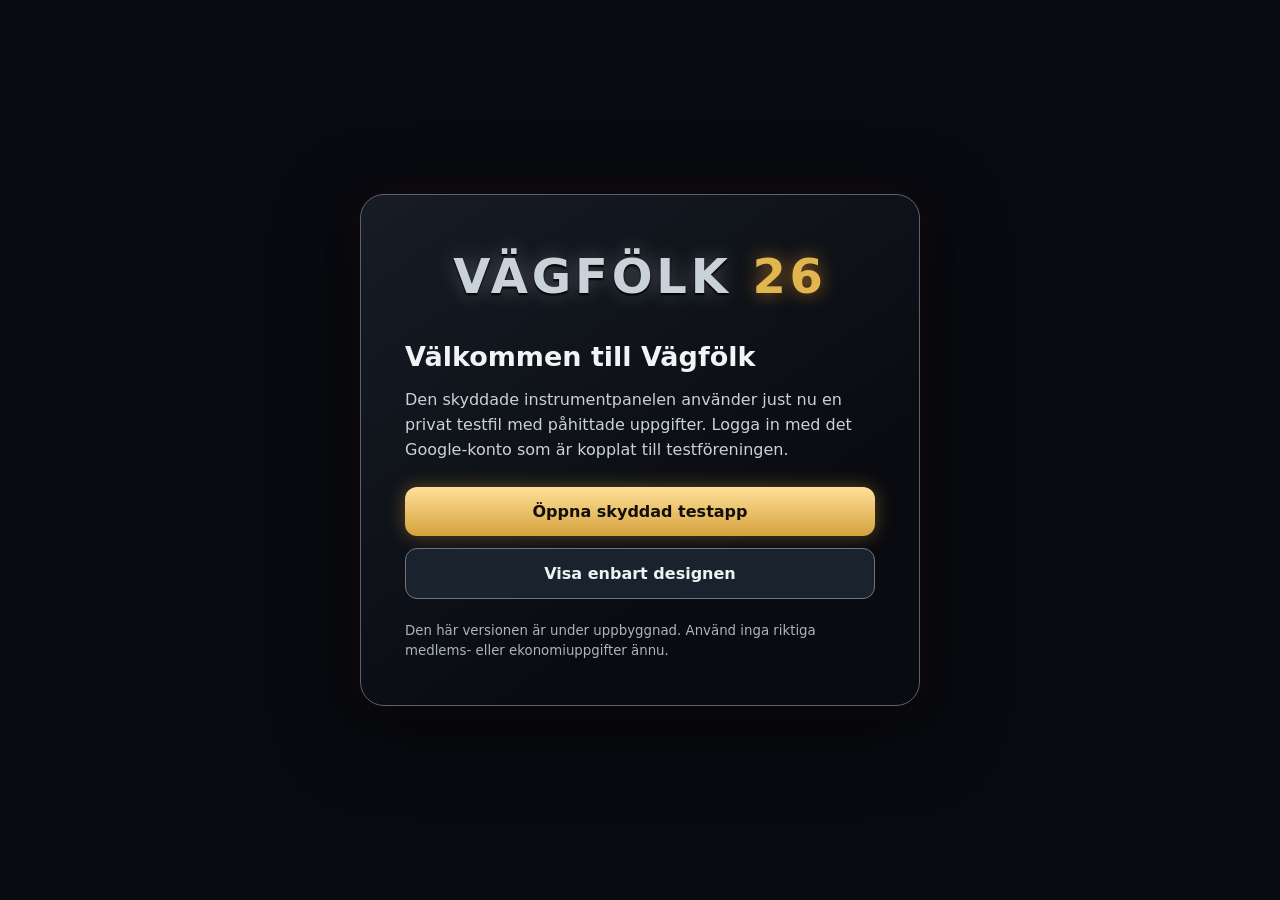
<file: index.html>
<!doctype html>
<html lang="sv">
<head>
  <meta charset="utf-8">
  <meta name="viewport" content="width=device-width, initial-scale=1">
  <title>Vägfölk 26</title>
  <style>
    :root{color-scheme:dark;font-family:system-ui,"Segoe UI",sans-serif;background:#080b10;color:#f1f3f5}
    *{box-sizing:border-box}body{margin:0;min-height:100vh;display:grid;place-items:center;padding:24px}
    main{width:min(100%,560px);padding:clamp(24px,5vw,44px);border:1px solid #59636d;border-radius:24px;background:linear-gradient(145deg,#171c25,#090b10 70%);box-shadow:0 22px 80px #000a,0 0 36px #a31e2526}
    .brand{margin:0 0 28px;text-align:center;font-size:clamp(30px,8vw,48px);font-weight:800;letter-spacing:.08em;text-shadow:0 2px 2px #000,0 0 20px #bdc4ca55}
    .brand em{font-style:normal;color:#e1b64f;text-shadow:0 0 18px #d68a25aa}
    h1{font-size:clamp(20px,5vw,27px);margin:0 0 10px}p{line-height:1.55;color:#c9d2d9}
    .actions{display:grid;gap:12px;margin-top:25px}a{display:block;padding:15px 18px;border-radius:12px;text-align:center;text-decoration:none;font-weight:700}
    .primary{color:#120f0a;background:linear-gradient(#ffe19a,#d5a13d);box-shadow:0 0 18px #d7a13966}
    .secondary{color:#edf2f5;border:1px solid #697783;background:#1a222d}
    a:hover,a:focus-visible{filter:brightness(1.12);outline:2px solid #fff;outline-offset:3px}
    small{display:block;margin-top:22px;color:#aab5bd;line-height:1.5}
  </style>
</head>
<body>
  <main>
    <p class="brand">VÄGFÖLK <em>26</em></p>
    <h1>Välkommen till Vägfölk</h1>
    <p>Den skyddade instrumentpanelen använder just nu en privat testfil med påhittade uppgifter. Logga in med det Google-konto som är kopplat till testföreningen.</p>
    <div class="actions">
      <a class="primary" href="https://script.google.com/macros/s/AKfycbwFDUhKlZBpBKeZk58S19TwStQ2jYR2GXl6Qs_hb_afniBQYmGR7EOjM1RwZON1fjs/exec?view=dashboard">Öppna skyddad testapp</a>
      <a class="secondary" href="public/dashboard.html">Visa enbart designen</a>
    </div>
    <small>Den här versionen är under uppbyggnad. Använd inga riktiga medlems- eller ekonomiuppgifter ännu.</small>
  </main>
</body>
</html>
</file>
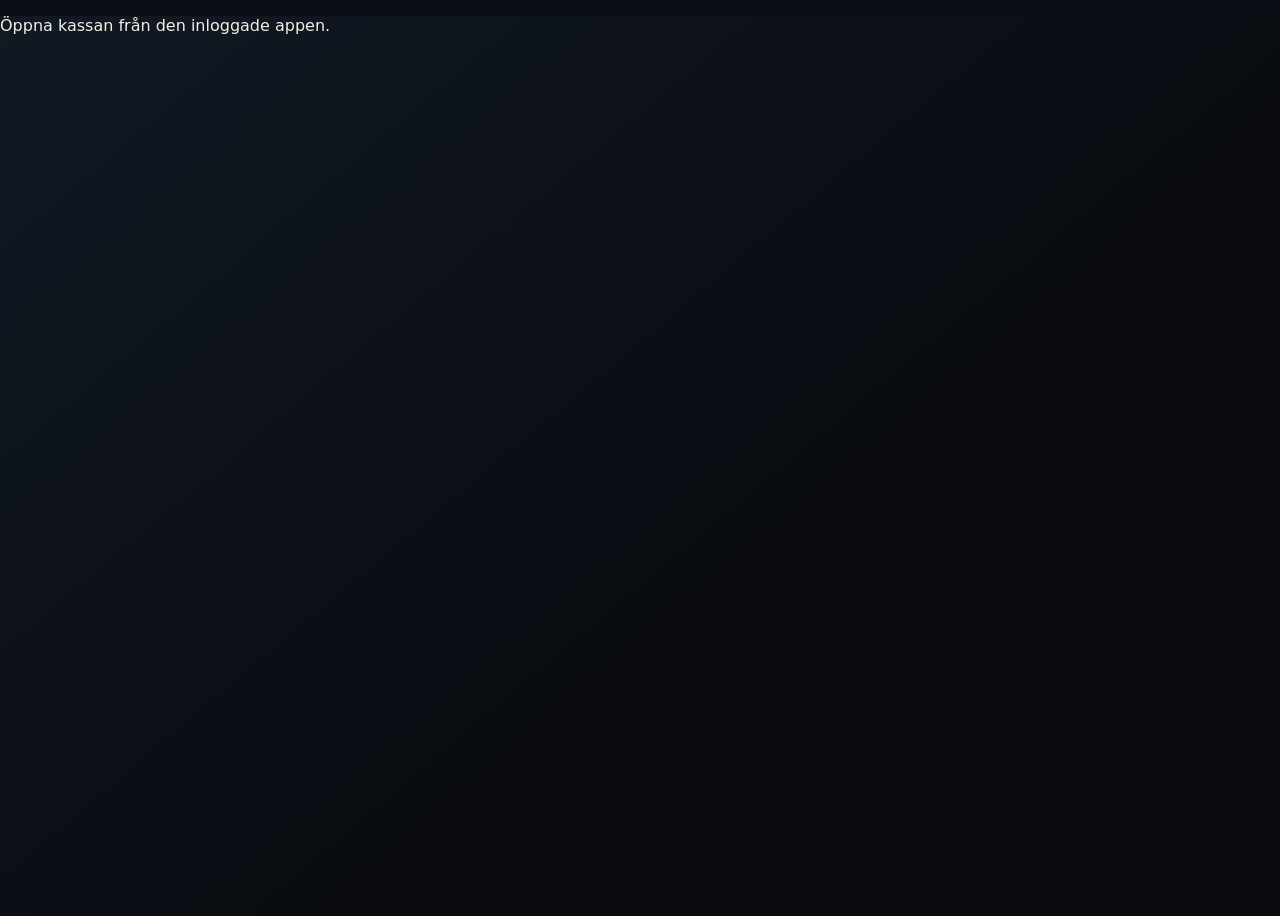
<file: public/cash/index.html>
<!doctype html>
<html lang="sv">
<head>
  <meta charset="utf-8">
  <meta name="viewport" content="width=device-width, initial-scale=1">
  <title>Vägfölk 26 – Kassa</title>
  <style>
    :root { color-scheme:dark; font:16px system-ui,sans-serif; background:#0a0d13; color:#f3efe6 }
    * { box-sizing:border-box }
    body { margin:0; min-height:100vh; background:linear-gradient(140deg,#111923,#090b10 62%) }
    header { display:flex; align-items:center; justify-content:space-between; gap:1rem; padding:.8rem 1rem; border-bottom:1px solid #313a46 }
    h1 { margin:0; font-size:1.25rem; letter-spacing:.06em }
    h2 { margin:.25rem 0 1rem; font-size:1.15rem }
    h3 { font-size:1rem; margin:.4rem 0 }
    a { color:#efc654 }
    button,input,select { font:inherit }
    button { min-height:2.7rem; border:1px solid #657384; border-radius:.55rem; background:#1c2733; color:#fff; padding:.45rem .8rem; cursor:pointer }
    button:hover,button:focus-visible { background:#293c4a; border-color:#e3bb4a }
    button:disabled { opacity:.45; cursor:not-allowed }
    button.primary { background:#5a4010; border-color:#d2a637 }
    button.danger { border-color:#c75d66; color:#ffd9dc }
    input,select { width:100%; min-height:2.65rem; background:#111922; color:#fff; border:1px solid #657384; border-radius:.5rem; padding:.4rem .55rem }
    label { display:block; margin:.5rem 0; }
    label span { display:block; color:#ced5dc; font-size:.87rem; margin-bottom:.2rem }
    main { display:grid; grid-template-columns:minmax(10rem,13rem) 1fr; min-height:calc(100vh - 4rem) }
    nav { border-right:1px solid #313a46; padding:1rem; display:flex; flex-direction:column; gap:.45rem }
    nav button { text-align:left }
    #workspace { padding:1rem; max-width:80rem; width:100%; margin:0 auto }
    #message { min-height:1.7rem; color:#efc654 }
    #message.error { color:#ff8991 }
    .row { display:flex; flex-wrap:wrap; gap:.6rem; align-items:end; margin:.6rem 0 }
    .row > label { flex:1 1 9rem; margin:0 }
    .row > button { flex:0 0 auto }
    .grid { display:grid; grid-template-columns:repeat(auto-fit,minmax(14rem,1fr)); gap:.75rem }
    .panel { padding:.8rem; border:1px solid #3b4653; border-radius:.75rem; background:#101721 }
    .panel.done { opacity:.65 }
    .muted { color:#b5c0ca }
    .totals { display:flex; flex-wrap:wrap; gap:1rem; padding:.7rem 0; border-block:1px solid #3b4653 }
    .totals strong { color:#b7f3c9 }
    .list { display:grid; gap:.5rem; margin:1rem 0 }
    .list > div { border-bottom:1px solid #3b4653; padding:.4rem 0 }
    .qty { display:flex; gap:.4rem; align-items:center }
    .qty button { min-width:2.7rem }
    .qty output { min-width:2rem; text-align:center }
    .qr { display:block; width:min(100%,400px); aspect-ratio:1; margin:1rem auto; background:#fff; padding:.5rem }
    .hidden { display:none!important }
    [hidden] { display:none!important }
    @media(max-width:700px) { main { display:block } nav { flex-direction:row; overflow-x:auto; border-right:0; border-bottom:1px solid #313a46; padding:.5rem } nav button { white-space:nowrap } #workspace { padding:.75rem } }
    @media print { :root { color-scheme:light; background:#fff; color:#111 } body { background:#fff; color:#111 } header,nav,#message,button { display:none!important } main { display:block } #workspace { max-width:none; padding:0 } .panel { break-inside:avoid; background:#fff; color:#111; border-color:#888 } }
  html:not(.authorized) header,html:not(.authorized) main{display:none}
  </style>
</head>
<body>
  <p id="access-status" role="status" aria-live="polite">Kontrollerar kassabehörighet…</p>
  <header><h1>VÄGFÖLK 26 · Kassa</h1><a href="https://script.google.com/macros/s/AKfycbwFDUhKlZBpBKeZk58S19TwStQ2jYR2GXl6Qs_hb_afniBQYmGR7EOjM1RwZON1fjs/exec?view=dashboard" target="_top">Tillbaka till appen</a></header>
  <main>
    <nav aria-label="Kassameny">
      <button data-page="overview">Översikt</button>
      <button data-page="register">Min kassa</button>
      <button data-page="control">Öppna kassor</button>
      <button data-page="review" hidden>Granskning</button>
    </nav>
    <div id="workspace"><p id="message" role="status" aria-live="polite"></p><div id="content"></div></div>
  </main>
  <script src="./bridge.js?v=2"></script>
  <script>var VFCashCore = (() => {
// Kassans beräkningar är fristående från gränssnitt, Drive och EKO.
// Alla belopp anges i hela ören. Servern måste dessutom kontrollera roll,
// förening, medlemsnummer, unik kassa/enhet och varje skrivnings ordning.
const ID = /^[A-Za-z0-9_-]{3,80}$/;
const CASH_ID = /^K-(\d{4})-(\d{4,})$/;
const METHODS = new Set(['Kontant', 'Swish']);

function fail(message) { throw new Error(message); }
function cents(value, label, positive = false) {
  if (!Number.isSafeInteger(value) || value < (positive ? 1 : 0) || value > 100000000) {
    fail(`Ogiltigt ${label}`);
  }
  return value;
}
function string(value, label, max = 120) {
  if (typeof value !== 'string' || !value.trim() || value.length > max ||
      /[\u0000-\u001f\u007f]/.test(value)) fail(`Ogiltigt ${label}`);
  return value.trim();
}
function identifier(value, label) {
  if (typeof value !== 'string' || !ID.test(value)) fail(`Ogiltigt ${label}`);
  return value;
}
function timestamp(value) {
  if (typeof value !== 'string' || !/^\d{4}-\d\d-\d\dT/.test(value) ||
      !Number.isFinite(Date.parse(value))) fail('Ogiltig tid');
  return value;
}
function copy(register) { return JSON.parse(JSON.stringify(register)); }
function requireOpen(register) {
  if (register?.status !== 'open') fail('Kassan är inte öppen');
}
function requireUnused(register, operationId) {
  identifier(operationId, 'händelse-ID');
  return !register.events.some(event => event.id === operationId);
}
function repeated(register, operationId, expected) {
  const prior = register.events.find(event => event.id === operationId);
  if (!prior) return false;
  if (JSON.stringify(prior) !== JSON.stringify(expected)) fail('Händelse-ID har annat innehåll');
  return true;
}
function append(register, event) {
  const next = copy(register);
  next.events.push(event);
  return next;
}

function openCashRegister(input) {
  const id = string(input?.id, 'kassa-ID', 32);
  const match = CASH_ID.exec(id);
  if (!match || Number(match[2]) < 1) fail('Ogiltigt kassa-ID');
  const openedAt = timestamp(input.openedAt);
  const accountingDate = string(input.accountingDate, 'bokföringsdatum', 10);
  if (!/^\d{4}-\d\d-\d\d$/.test(accountingDate) ||
      accountingDate.slice(0, 4) !== match[1]) fail('Kassa-ID och öppningsår skiljer sig');
  if (!Array.isArray(input.products) || input.products.length > 100) fail('Ogiltiga produkter');
  const register = {
    id, associationId: identifier(input.associationId, 'förening'),
    ownerMemberId: identifier(input.ownerMemberId, 'öppnare'),
    deviceId: identifier(input.deviceId, 'enhet'),
    openedAt, accountingDate, openingFloatCents: cents(input.openingFloatCents, 'växelkassa'),
    status: 'open', products: [], purchases: [], events: [], close: null,
    review: null, posting: null,
  };
  for (const product of input.products) {
    register.products.push(validProduct(product, register.products));
  }
  return register;
}

function validProduct(product, existing) {
  const id = identifier(product?.id, 'produkt-ID');
  if (existing.some(item => item.id === id)) fail('Produkt-ID används redan');
  return { id, name: string(product.name, 'produktnamn', 80),
    priceCents: cents(product.priceCents, 'pris', true) };
}

function addCashProduct(register, product, operationId, at) {
  requireOpen(register);
  identifier(operationId, 'händelse-ID');
  const item = { id: identifier(product?.id, 'produkt-ID'),
    name: string(product.name, 'produktnamn', 80),
    priceCents: cents(product.priceCents, 'pris', true) };
  const event = { id: operationId, type: 'product_added', at: timestamp(at), product: item };
  if (repeated(register, operationId, event)) return register;
  if (register.products.length >= 100) fail('För många produkter');
  validProduct(item, register.products);
  const next = copy(register);
  next.products.push(item);
  next.events.push(event);
  return next;
}

function updateCashProduct(register, productId, priceCents, operationId, at) {
  requireOpen(register);
  identifier(operationId, 'händelse-ID');
  const prior = register.events.find(event => event.id === operationId);
  if (prior) {
    if (prior.type === 'price_changed' && prior.productId === productId &&
        prior.newPriceCents === priceCents && prior.at === at) return register;
    fail('Händelse-ID har annat innehåll');
  }
  const product = register.products.find(item => item.id === productId);
  if (!product) fail('Varan finns inte');
  const newPriceCents = cents(priceCents, 'pris', true);
  const event = { id: operationId, type: 'price_changed', at: timestamp(at),
    productId, oldPriceCents: product.priceCents, newPriceCents };
  const next = copy(register);
  next.products.find(item => item.id === productId).priceCents = newPriceCents;
  next.events.push(event);
  return next;
}

function recordCashPurchase(register, input) {
  requireOpen(register);
  const id = identifier(input?.id, 'köp-ID');
  identifier(input.operationId, 'händelse-ID');
  if (!Array.isArray(input.lines) || !input.lines.length || input.lines.length > 100) {
    fail('Köpet saknar varor');
  }
  const ids = new Set();
  const lines = input.lines.map(line => {
    const product = register.products.find(item => item.id === line.productId);
    if (!product || ids.has(product.id)) fail('Ogiltig eller dubbel vara');
    ids.add(product.id);
    const quantity = cents(line.quantity, 'antal', true);
    if (quantity > 10000) fail('För stort antal');
    const amountCents = product.priceCents * quantity;
    cents(amountCents, 'radsumma', true);
    return { productId: product.id, name: product.name, priceCents: product.priceCents,
      quantity, amountCents };
  });
  const totalCents = lines.reduce((sum, line) => sum + line.amountCents, 0);
  cents(totalCents, 'köpsumma', true);
  if (!METHODS.has(input.method)) fail('Ogiltigt betalsätt');
  if (input.method === 'Swish' && input.swishEnabled !== true) {
    fail('Swish är inte aktiverat');
  }
  if (input.method === 'Swish' && input.qrAmountCents !== totalCents) {
    fail('Swishbeloppet stämmer inte med köpet');
  }
  const receivedCents = input.method === 'Kontant'
    ? cents(input.receivedCents, 'mottagna kontanter', true) : totalCents;
  if (receivedCents < totalCents) fail('Mottagna kontanter räcker inte');
  const purchase = { id, operationId: input.operationId, at: timestamp(input.at),
    method: input.method, lines, totalCents, receivedCents,
    changeCents: receivedCents - totalCents, void: null };
  const previous = register.purchases.find(item => item.id === id);
  if (previous) {
    if (JSON.stringify(previous) === JSON.stringify(purchase)) return register;
    fail('Köp-ID används redan med annat innehåll');
  }
  if (!requireUnused(register, input.operationId)) fail('Händelse-ID används redan');
  const next = append(register, { id: input.operationId, type: 'purchase_paid',
    at: purchase.at, purchaseId: id });
  next.purchases.push(purchase);
  return next;
}

function voidCashPurchase(register, input) {
  requireOpen(register);
  identifier(input?.operationId, 'händelse-ID');
  const purchase = register.purchases.find(item => item.id === input.purchaseId);
  if (purchase?.void?.operationId === input.operationId) {
    const prior = purchase.void;
    if (prior.at === input.at && prior.reason === input.reason?.trim() &&
        prior.paymentReceived === input.paymentReceived &&
        prior.refundMethod === (input.paymentReceived ? input.refundMethod : null)) return register;
    fail('Händelse-ID har annat innehåll');
  }
  if (!requireUnused(register, input.operationId)) fail('Händelse-ID används redan');
  if (!purchase || purchase.void) fail('Köpet kan inte makuleras');
  const paymentReceived = input.paymentReceived;
  if (typeof paymentReceived !== 'boolean') fail('Ange om betalningen togs emot');
  const refundMethod = paymentReceived ? input.refundMethod : null;
  if (paymentReceived && refundMethod !== 'Kontant') {
    fail('Återbetalning från kassan måste ske kontant');
  }
  if (paymentReceived && cashTotals(register).expectedCashCents < purchase.totalCents) {
    fail('Kassan saknar kontanter för återbetalningen');
  }
  if (!paymentReceived && input.refundMethod != null) fail('Ingen återbetalning ska göras');
  const voided = { operationId: input.operationId, at: timestamp(input.at),
    reason: string(input.reason, 'orsak', 300), paymentReceived,
    refundMethod, refundCents: paymentReceived ? purchase.totalCents : 0 };
  const next = append(register, { id: input.operationId, type: 'purchase_voided',
    at: voided.at, purchaseId: purchase.id });
  next.purchases.find(item => item.id === purchase.id).void = voided;
  return next;
}

function cashTotals(register) {
  let cashSalesCents = 0;
  let swishReceiptsCents = 0;
  let swishTransactionCount = 0;
  let cashRefundsCents = 0;
  const products = new Map();
  for (const purchase of register.purchases) {
    if (!purchase.void || purchase.void.paymentReceived) {
      if (purchase.method === 'Kontant') cashSalesCents += purchase.totalCents;
      else {
        swishReceiptsCents += purchase.totalCents;
        swishTransactionCount++;
      }
    }
    if (purchase.void?.refundMethod === 'Kontant') {
      cashRefundsCents += purchase.void.refundCents;
    }
    if (purchase.void) continue;
    for (const line of purchase.lines) {
      const key = `${line.productId}:${purchase.method}`;
      const current = products.get(key) || { productId: line.productId, name: line.name,
        method: purchase.method, quantity: 0, amountCents: 0 };
      current.quantity += line.quantity;
      current.amountCents += line.amountCents;
      products.set(key, current);
    }
  }
  return { openingFloatCents: register.openingFloatCents,
    cashSalesCents, swishReceiptsCents, swishTransactionCount, cashRefundsCents,
    expectedCashCents: register.openingFloatCents + cashSalesCents - cashRefundsCents,
    products: [...products.values()].sort((a, b) =>
      a.name.localeCompare(b.name, 'sv') || a.method.localeCompare(b.method, 'sv')) };
}

function closeCashRegister(register, input) {
  if (register?.close?.operationId === input?.operationId &&
      register.close.at === input.at &&
      register.close.closerMemberId === input.closerMemberId &&
      register.close.countedCashCents === input.countedCashCents) return register;
  requireOpen(register);
  if (!requireUnused(register, input?.operationId)) fail('Händelse-ID används redan');
  const countedCashCents = cents(input.countedCashCents, 'räknad kontantkassa');
  const memberId = identifier(input.closerMemberId, 'avslutarens medlemsnummer');
  const at = timestamp(input.at);
  const totals = cashTotals(register);
  const next = append(register, { id: input.operationId, type: 'closed', at });
  next.status = 'pending_sync';
  next.close = { operationId: input.operationId, at, closerMemberId: memberId, closerVerified: false,
    countedCashCents, cashDifferenceCents: countedCashCents - totals.expectedCashCents,
    sameAsOpener: memberId === register.ownerMemberId };
  return next;
}

function verifyCashCloser(register, closer, at) {
  if (register?.status !== 'pending_sync' || !register.close) fail('Kassan väntar inte på verifiering');
  if (closer?.memberId !== register.close.closerMemberId || closer?.board !== true) {
    fail('Avslutaren måste vara aktiv styrelsemedlem i EKO');
  }
  const next = copy(register);
  next.close.closerVerified = true;
  next.close.closerName = string(closer.name, 'avslutarens namn', 80);
  next.close.closerRole = string(closer.role, 'avslutarens roll', 40);
  next.close.verifiedAt = timestamp(at);
  return next;
}

function markCashSynced(register, at) {
  if (register?.status !== 'pending_sync' || !register.close?.closerVerified) {
    fail('Avslut och medlemsnummer måste vara verifierade');
  }
  const next = copy(register);
  next.status = 'pending_cashier';
  next.syncedAt = timestamp(at);
  return next;
}

function reviewCashRegister(register, input) {
  const operationId = identifier(input?.operationId, 'händelse-ID');
  if (register?.review?.operationId === operationId) {
    if (register.review.reviewerMemberId === input.reviewerMemberId &&
        register.review.bankSwishCents === input.bankSwishCents &&
        (!register.review.aborted || register.review.countedCashCents === input.countedCashCents) &&
        register.review.at === input.at) return register;
    fail('Händelse-ID har annat innehåll');
  }
  const aborted = register?.status === 'aborted_pending_review';
  if (register?.status !== 'pending_cashier' && !aborted) {
    fail('Kassan är inte redo för kassören');
  }
  if (input?.cashierRole !== 'Kassör' && input?.cashierRole !== 'Admin') {
    fail('Endast kassör eller administratör får granska');
  }
  const bankSwishCents = cents(input.bankSwishCents, 'kontrollerad Swishsumma');
  const totals = cashTotals(register);
  const at = timestamp(input.at);
  const countedCashCents = aborted
    ? cents(input.countedCashCents, 'räknade kontanter')
    : register.close.countedCashCents;
  const next = copy(register);
  next.review = { operationId, at,
    reviewerMemberId: identifier(input.reviewerMemberId, 'granskare'),
    bankSwishCents, expectedSwishCents: totals.swishReceiptsCents,
    countedCashCents, expectedCashCents: totals.expectedCashCents,
    cashDifferenceCents: countedCashCents - totals.expectedCashCents,
    swishDifferenceCents: bankSwishCents - totals.swishReceiptsCents,
    aborted, possiblyIncomplete: aborted && register.abort.deviceLost };
  next.status = !aborted && next.review.cashDifferenceCents === 0 &&
    next.review.swishDifferenceCents === 0 ? 'approved_for_posting' : 'manual_review';
  return next;
}

function markCashPosted(register, at) {
  if (register?.status !== 'approved_for_posting') fail('Kassan är inte godkänd för EKO');
  const next = copy(register);
  next.status = 'posted';
  next.posting = { at: timestamp(at), reference: register.id };
  return next;
}

function markCashManuallyBooked(register, input) {
  const operationId = identifier(input?.operationId, 'händelse-ID');
  if (register?.posting?.operationId === operationId) {
    if (register.posting.reviewerMemberId === input.reviewerMemberId &&
        register.posting.reference === input.voucher?.trim() &&
        register.posting.at === input.at) return register;
    fail('Händelse-ID har annat innehåll');
  }
  if (register?.status !== 'manual_review') fail('Kassan behöver inte manuell bokföring');
  if (input?.cashierRole !== 'Kassör' && input?.cashierRole !== 'Admin') {
    fail('Endast kassör eller administratör får bokföra manuellt');
  }
  const next = copy(register);
  next.status = 'manually_booked';
  next.posting = { operationId, at: timestamp(input.at),
    reference: string(input.voucher, 'verifikation', 80),
    reviewerMemberId: identifier(input.reviewerMemberId, 'granskare') };
  return next;
}

function abortCashRegister(register, input) {
  if (register?.abort?.operationId === input?.operationId &&
      register.abort.at === input.at && register.abort.actorMemberId === input.actorMemberId &&
      register.abort.reason === input.reason?.trim() &&
      register.abort.deviceLost === (input.deviceLost === true)) return register;
  requireOpen(register);
  if (!requireUnused(register, input?.operationId)) fail('Händelse-ID används redan');
  if (input.board !== true) fail('Endast styrelsen får avbryta');
  const at = timestamp(input.at);
  const next = append(register, { id: input.operationId, type: 'aborted', at });
  next.status = 'aborted_pending_review';
  next.abort = { operationId: input.operationId, at,
    actorMemberId: identifier(input.actorMemberId, 'styrelsemedlem'),
    reason: string(input.reason, 'orsak', 300),
    deviceLost: input.deviceLost === true, recoveredPurchases: register.purchases.length };
  return next;
}


// Kontantposter kan överföras efter avstämning. Varje Swishbetalning lämnas
// som en separat post för kassörens manuella bokföring i EKO.
// Appen beräknar aldrig Swishavgiften och skriver inga Swishrader i EKO.
function buildCashPostingPlan(register) {
  if (register?.status !== 'approved_for_posting' ||
      !register.close?.closerVerified || !register.review ||
      register.review.cashDifferenceCents !== 0 ||
      register.review.swishDifferenceCents !== 0) {
    throw new Error('Kassan är inte avstämd och godkänd');
  }
  const totals = cashTotals(register);
  const grouped = new Map();
  const swishForManual = [];
  function cashLine(type, line) {
    const key = JSON.stringify([type, line.productId, line.name]);
    const current = grouped.get(key) || {
      type, category: 'Försäljning', method: 'Kontant',
      productId: line.productId, product: line.name,
      quantity: 0, amountCents: 0,
    };
    current.quantity += line.quantity;
    current.amountCents += line.amountCents;
    grouped.set(key, current);
  }
  for (const purchase of register.purchases) {
    if (purchase.void && !purchase.void.paymentReceived) continue;
    if (purchase.method === 'Swish') {
      swishForManual.push({ purchaseId: purchase.id, date: register.accountingDate,
        amountCents: purchase.totalCents,
        reference: `${register.id}-SW-${purchase.id}`,
        description: purchase.lines.map(line =>
          `${line.name} ${line.quantity} st`).join(', '),
        refundedInCash: purchase.void?.refundMethod === 'Kontant' });
      if (purchase.void?.refundMethod === 'Kontant') {
        for (const line of purchase.lines) cashLine('Utgift', line);
      }
    } else {
      for (const line of purchase.lines) {
        cashLine('Inkomst', line);
        if (purchase.void?.refundMethod === 'Kontant') cashLine('Utgift', line);
      }
    }
  }
  const rows = [...grouped.values()].sort((a, b) =>
    a.type.localeCompare(b.type, 'sv') ||
    a.product.localeCompare(b.product, 'sv') ||
    a.productId.localeCompare(b.productId, 'sv'));
  rows.forEach((row, index) => {
    row.date = register.accountingDate;
    row.reference = `${register.id}-CASH-${String(index + 1).padStart(3, '0')}`;
    row.description = `${row.product} · ${row.quantity} st`;
  });
  const cashMovement = rows.reduce((sum, row) => sum +
    (row.type === 'Inkomst' ? 1 : -1) * row.amountCents, 0);
  const swishGross = swishForManual.reduce((sum, item) => sum + item.amountCents, 0);
  if (cashMovement !== totals.cashSalesCents - totals.cashRefundsCents ||
      swishGross !== totals.swishReceiptsCents ||
      swishForManual.length !== totals.swishTransactionCount) {
    throw new Error('Kassans betalningar och bokföringsunderlag stämmer inte');
  }
  return { cashId: register.id, associationId: register.associationId,
    date: register.accountingDate, rows, swishForManual,
    cashMovementCents: cashMovement, swishGrossCents: swishGross };
}

// Den framtida EKO-adaptern måste låsa läsning och skrivning tillsammans.
// Endast automatisk KONTANT-bokföring får använda denna funktion.
async function reconcileCashPosting(plan, adapter) {
  if (!plan?.cashId || !plan?.associationId || !Array.isArray(plan.rows) ||
      typeof adapter?.withLock !== 'function' ||
      typeof adapter?.findAutoCashRows !== 'function' ||
      typeof adapter?.append !== 'function') {
    throw new Error('Kontantunderlag och låst lagring krävs');
  }
  if (plan.rows.some(row => row.method !== 'Kontant' ||
      !row.reference.startsWith(`${plan.cashId}-CASH-`))) {
    throw new Error('Endast kontantposter får överföras automatiskt');
  }
  return adapter.withLock(plan.associationId, async () => {
    const existing = await adapter.findAutoCashRows(plan.cashId);
    if (!Array.isArray(existing)) throw new Error('EKO kunde inte läsas');
    const expected = new Map(plan.rows.map(row => [row.reference, row]));
    if (expected.size !== plan.rows.length) throw new Error('Dubbla verifikationer i planen');
    const seen = new Set();
    for (const row of existing) {
      const wanted = expected.get(row.reference);
      if (!wanted || seen.has(row.reference) ||
          JSON.stringify(row) !== JSON.stringify(wanted)) {
        throw new Error('EKO motsäger det godkända kontantunderlaget');
      }
      seen.add(row.reference);
    }
    for (const row of plan.rows) {
      if (seen.has(row.reference)) continue;
      await adapter.append(row);
    }
    return { added: plan.rows.length - seen.size, alreadyPresent: seen.size };
  });
}

return { openCashRegister, addCashProduct,
  updateCashProduct, recordCashPurchase, voidCashPurchase, cashTotals,
  closeCashRegister, buildCashPostingPlan };
})();</script>
  <script>// En separat, läsbar reservfil utanför webbläsarens lagring.
var VFCashBackup = (() => {
  let handle = null;
  let cashId = null;
  let lastError = '';
  const native = () => typeof window.__TAURI__?.core?.invoke === 'function';
  const supported = () => native() || typeof window.showSaveFilePicker === 'function';
  const active = id => Boolean(cashId === id && !lastError && (native() || handle));
  const ids = record => (record.queue || []).map(event => event.operationId);

  function readable(record) {
    const cash = record.cash;
    const events = record.queue || [];
    const lines = [
      'VÄGFÖLK 26 – RESERVLOGG FÖR EJ SYNKADE KASSAHÄNDELSER',
      `Kassa: ${record.id}`,
      `Förening: ${cash.associationId}`,
      `Öppnad: ${cash.openedAt}`,
      `Öppnad av: ${cash.ownerName || cash.ownerMemberId}`,
      `Växelkassa: ${(cash.openingFloatCents / 100).toFixed(2)} kr`,
      `Senast skriven: ${new Date().toISOString()}`,
      `Väntande händelser: ${events.length}`,
      '',
      'Kontrollera alltid samma kassa och köp-ID mot Drive innan manuell bokföring.',
      'En händelse kan ha hunnit synkas efter att denna fil senast skrevs.',
      ''
    ];
    for (const event of events) {
      lines.push(`Händelse: ${event.kind} · ${event.at} · ID ${event.operationId}`);
      if (event.kind === 'purchase') {
        const purchase = cash.purchases.find(item => item.id === event.id);
        lines.push(`Köp-ID: ${event.id}`,
          `Betalsätt: ${event.method}`,
          `Belopp: ${((purchase?.totalCents || 0) / 100).toFixed(2)} kr`);
        if (event.method === 'Kontant') lines.push(
          `Mottaget kontant: ${(event.receivedCents / 100).toFixed(2)} kr`,
          `Växel: ${((event.receivedCents - (purchase?.totalCents || 0)) / 100).toFixed(2)} kr`);
        for (const item of purchase?.lines || []) lines.push(
          `Vara: ${item.name} · ${item.quantity} st · ${(item.priceCents / 100).toFixed(2)} kr/st`);
      } else if (event.kind === 'void') {
        lines.push(`Makulerat köp-ID: ${event.purchaseId}`,
          `Orsak: ${event.reason}`,
          `Betalning mottagen: ${event.paymentReceived ? 'ja' : 'nej'}`,
          `Återbetalning: ${event.refundMethod || 'ingen'}`);
      } else if (event.kind === 'close') {
        lines.push(`Räknade kontanter: ${(event.countedCashCents / 100).toFixed(2)} kr`,
          `Avslutarens medlemsnummer: ${event.closerMemberId}`);
      } else if (event.kind === 'add_product') {
        lines.push(`Vara: ${event.product?.name || ''} · ${((event.product?.priceCents || 0) / 100).toFixed(2)} kr`);
      } else if (event.kind === 'update_product') {
        lines.push(`Vara-ID: ${event.productId} · nytt pris ${(event.priceCents / 100).toFixed(2)} kr`);
      }
      lines.push('');
    }
    if (!events.length) lines.push('Alla kassahändelser är bekräftade i Drive-loggen.');
    return lines.join('\n') + '\n';
  }

  async function write(record, confirmedIds = []) {
    if (cashId !== record.id || (!native() && !handle)) {
      throw Error('Reservfilen för denna kassa är inte aktiv');
    }
    try {
      if (native()) {
        await window.__TAURI__.core.invoke('cash_backup_write', {
          cashId:record.id, text:readable(record), pendingIds:ids(record),
          confirmedIds
        });
      } else {
        const stream = await handle.createWritable();
        try {
          await stream.write(readable(record));
          await stream.close();
        } catch (error) {
          await stream.abort().catch(() => {});
          throw error;
        }
      }
      lastError = '';
    } catch (error) {
      lastError = 'Reservfilen kunde inte sparas';
      throw Error(lastError + ': ' + (error.message || 'okänt fel'));
    }
  }

  async function prepare(record) {
    if (!native()) return;
    try {
      await window.__TAURI__.core.invoke('cash_backup_prepare', {
        cashId:record.id, text:readable(record), pendingIds:ids(record)
      });
      cashId = record.id;
      lastError = '';
    } catch (error) {
      cashId = null;
      lastError = 'Reservfilen kunde inte kontrolleras';
      throw Error(lastError + ': ' + (error.message || 'okänt fel'));
    }
  }

  async function choose(record) {
    if (native()) return prepare(record);
    if (!supported()) throw Error('Den här webbläsaren kan inte skriva en fristående reservfil. Använd Chrome på Android eller dator.');
    const picked = await window.showSaveFilePicker({
      suggestedName: `VF26-reserv-${record.id}.txt`,
      types: [{ description: 'Läsbar kassalogg', accept: { 'text/plain': ['.txt'] } }]
    });
    const previous = await picked.getFile();
    const oldText = await previous.text();
    if (oldText.trim() && !oldText.includes(`Kassa: ${record.id}\n`)) {
      throw Error('Den valda reservfilen tillhör en annan kassa');
    }
    const oldIds = [...oldText.matchAll(/^Händelse: .* · ID ([^\s]+)$/gm)]
      .map(match => match[1]);
    const currentIds = new Set((record.queue || []).map(event => event.operationId));
    if (oldIds.some(id => !currentIds.has(id))) {
      throw Error('Reservfilen innehåller händelser som inte finns i kassans lokala väntelista. Jämför filen med Drive-loggen innan den skrivs över.');
    }
    handle = picked;
    cashId = record.id;
    await write(record);
  }

  return { supported, active, prepare, choose, write, error: () => lastError };
})();
</script>
  <script>(() => {
  'use strict';
  const content = document.getElementById('content');
  const message = document.getElementById('message');
  const state = { page: 'overview', cash: null, record: null, cashes: [],
    suggestions: [], viewerMemberId: null, canReview: false, swishEnabled: false, basket: {},
    draftProducts: [], draftFloat: '0', selected: null, pendingSwish: null,
    voidPurchaseId: null, busy: false, storageFailed: false };
  const kroner = cents => new Intl.NumberFormat('sv-SE', {
    style: 'currency', currency: 'SEK'
  }).format(cents / 100);
  const amount = value => {
    const text = String(value || '').trim().replace(',', '.');
    if (!/^(?:0|[1-9]\d*)(?:\.\d{1,2})?$/.test(text)) throw Error('Ange ett giltigt belopp');
    const [whole, decimals = ''] = text.split('.');
    const cents = Number(whole) * 100 + Number(decimals.padEnd(2, '0'));
    if (!Number.isSafeInteger(cents) || cents > 100000000) throw Error('Beloppet är för stort');
    return cents;
  };
  const node = (tag, text, className) => {
    const e = document.createElement(tag);
    if (text != null) e.textContent = text;
    if (className) e.className = className;
    return e;
  };
  const line = (...children) => { const e = node('div', null, 'row'); e.append(...children); return e; };
  const panel = (...children) => { const e = node('section', null, 'panel'); e.append(...children); return e; };
  const button = (label, action, className = '') => {
    const e = node('button', label, className); e.type = 'button'; e.addEventListener('click', action); return e;
  };
  const field = (label, type = 'text', value = '') => {
    const wrap = node('label'); wrap.append(node('span', label));
    const input = node('input'); input.type = type; input.value = value;
    if (type === 'number') { input.min = '0'; input.step = '0.01'; input.inputMode = 'decimal'; }
    wrap.append(input); return { wrap, input };
  };
  const clear = () => { content.replaceChildren(); };
  function notice(text, error = false) { message.textContent = text; message.classList.toggle('error', error); }
  function call(action, input) { return window.VFCashBridge.request(action, input); }
  async function request(action, input) {
    const reply = await call(action, input);
    if (!reply || reply.allowed !== true) {
      const explanations = {
        cash_swish_not_booked:'En eller flera Swishbetalningar saknas i EKO.',
        cash_swish_eko_conflict:'En Swishrad i EKO har fel belopp, datum, kategori eller status.',
        cash_eko_conflict:'En tidigare kontantpost med samma referens avviker i EKO.',
        cash_eko_full:'Kassaboken i EKO har inga lediga rader.',
        cash_eko_write_unverified:'Skrivningen till EKO kunde inte verifieras. Försök igen; ingen dubblett ska skapas.',
        cash_eko_category_missing:'Försäljning är inte en aktiv kategori i EKO.',
        cash_eko_period_mismatch:'Kassans öppningsdatum ligger utanför EKO:s räkenskapsperiod.',
        cash_eko_structure_changed:'EKO:s kassabok har ändrats. Överföringen är stoppad.',
        cash_recovery_pending:'Säljarens enhet har inte bekräftat att lokala köp synkats. Styrelsen kan markera enheten som förlorad om den inte går att återfå.',
        cash_swish_disabled:'Swish är inte aktiverat för föreningen.',
        cash_qr_unavailable:'Swish-koden kunde inte hämtas. Prova igen eller använd kontantbetalning.',
      };
      throw Error(explanations[reply?.reason] || reply?.reason || 'Åtgärden misslyckades');
    }
    return reply.data || {};
  }
  const DB_NAME = 'vf26-cash-v1';
  let dbPromise;
  function database() {
    if (!dbPromise) dbPromise = new Promise((resolve, reject) => {
      const req = indexedDB.open(DB_NAME, 1);
      req.onupgradeneeded = () => req.result.createObjectStore('registers', { keyPath: 'id' });
      req.onsuccess = () => resolve(req.result);
      req.onerror = () => reject(req.error);
    });
    return dbPromise;
  }
  async function store(method, value) {
    const db = await database();
    return new Promise((resolve, reject) => {
      const tx = db.transaction('registers', method === 'getAll' ? 'readonly' : 'readwrite');
      const req = method === 'getAll'
        ? tx.objectStore('registers').getAll() : tx.objectStore('registers')[method](value);
      let result;
      req.onsuccess = () => { result = req.result; };
      tx.oncomplete = () => resolve(result);
      tx.onerror = () => reject(tx.error);
      tx.onabort = () => reject(tx.error || Error('Lokal lagring avbröts'));
    });
  }
  function deviceId() {
    let value = localStorage.getItem('vf26-cash-device');
    if (!value) { value = crypto.randomUUID(); localStorage.setItem('vf26-cash-device', value); }
    return value;
  }
  async function remember(record) {
    // Bekräfta aldrig ett köp i minnet innan hela IndexedDB-transaktionen är klar.
    await store('put', record);
    state.record = record;
    state.cash = record.cash;
  }
  async function setPendingSwish(value) {
    if (state.record) await remember({ ...state.record, pendingSwish:value });
    state.pendingSwish = value;
  }
  async function refreshList() {
    const result = await request('cash_list');
    state.cashes = result.cashes || [];
    state.viewerMemberId = result.viewerMemberId;
    state.canReview = result.canReview === true;
    document.querySelector('[data-page="review"]').hidden = !state.canReview;
    state.swishEnabled = result.swishEnabled === true;
    state.suggestions = result.products || [];
  }
  async function selectCash(id) {
    const result = await request('cash_get', { cashId: id });
    state.selected = result.cash;
    state.page = 'detail'; render();
  }
  function localEvent(event) {
    const cash = state.cash;
    if (event.kind === 'add_product') return VFCashCore.addCashProduct(cash, event.product,
      event.operationId, event.at);
    if (event.kind === 'update_product') return VFCashCore.updateCashProduct(cash,
      event.productId, event.priceCents, event.operationId, event.at);
    if (event.kind === 'purchase') return VFCashCore.recordCashPurchase(cash,
      { ...event, swishEnabled: state.swishEnabled });
    if (event.kind === 'void') return VFCashCore.voidCashPurchase(cash, event);
    if (event.kind === 'close') return VFCashCore.closeCashRegister(cash, event);
    throw Error('Okänd kassahändelse');
  }
  async function appendEvent(event) {
    if (!state.cash || !state.record) throw Error('Ingen öppen kassa');
    if (state.storageFailed) throw Error('Lokal lagring misslyckades. Avbryt försäljningen och använd reservfilen för avstämning.');
    if (!VFCashBackup.active(state.cash.id)) throw Error('Reservfilen är inte tillgänglig. Inga fler händelser kan registreras.');
    const enriched = { ...event, operationId: crypto.randomUUID(),
      at: new Date().toISOString() };
    if (enriched.kind === 'close') enriched.expectedEventCount = state.cash.events.length;
    const next = localEvent(enriched);
    const clearQr = enriched.kind === 'purchase' || enriched.kind === 'close';
    const record = { ...state.record, cash: next,
      pendingSwish: clearQr ? null : state.record.pendingSwish || null,
      queue: [...state.record.queue, enriched] };
    try { await VFCashBackup.write(record); }
    catch (error) { render(); throw error; }
    // Separat fil på enheten före webbläsarens databas.
    try { await remember(record); }
    catch (_error) {
      state.storageFailed = true;
      throw Error('Reservfilen sparades, men webbläsarens lagring misslyckades. Avbryt försäljningen och stäm av filen manuellt.');
    }
    if (clearQr) state.pendingSwish = null;
    notice(navigator.onLine ? 'Sparat på enheten. Synkar…' : 'Sparat på enheten. Väntar på synk.');
    render();
    await sync();
  }
  let syncing = false;
  let retryTimer = null;
  function needsRetry() {
    return state.record?.queue?.length > 0 ||
      (state.cash?.status === 'aborted_pending_review' &&
        !state.cash.abort?.deviceLost && !state.cash.abort?.recoveryCompleteAt);
  }
  function scheduleRetry() {
    if (retryTimer || !needsRetry() || !navigator.onLine || document.hidden) return;
    if (state.record?.queue?.length && !VFCashBackup.active(state.record.id)) return;
    retryTimer = setTimeout(() => {
      retryTimer = null;
      sync();
    }, 15000);
  }
  function cancelRetry() {
    if (retryTimer) clearTimeout(retryTimer);
    retryTimer = null;
  }
  async function confirmRecovery() {
    if (!state.record || state.record.queue.length || !navigator.onLine ||
        state.cash?.abort?.recoveryCompleteAt) return;
    const remote = state.cashes.find(item => item.id === state.record.id);
    if (remote?.status !== 'aborted_pending_review') return;
    const result = await request('cash_recovery_done', {
      cashId: state.record.id, deviceId: deviceId()
    });
    await remember({ ...state.record, cash: result.cash });
    await refreshList();
    render(); notice('Alla lokala köp har lämnats till den avbrutna kassans logg.');
  }
  async function sync() {
    if (syncing || !navigator.onLine || !state.record) return;
    if (state.record.queue.length && !VFCashBackup.active(state.record.id)) {
      render();
      notice('Reservfilen måste kontrolleras innan väntande händelser synkas.', true);
      return;
    }
    cancelRetry();
    syncing = true;
    try {
      while (state.record.queue.length) {
        const event = state.record.queue[0];
        const result = await request('cash_event', {
          cashId: state.cash.id, deviceId: state.cash.deviceId, event
        });
        const rest = state.record.queue.slice(1);
        const remaining = { ...state.record, cash: rest.length ? state.cash : result.cash,
          queue: rest };
        // Google har bekräftat händelsen. Skriv reservfilen först; om skrivning
        // eller databasen misslyckas kan samma ID skickas om utan nytt köp.
        await VFCashBackup.write(remaining, [event.operationId]);
        await remember(remaining);
      }
      await refreshList();
      await confirmRecovery();
      render();
      notice('Synkad');
    } catch (error) {
      render();
      notice(state.record.queue.length
        ? 'Väntar på synk: ' + error.message
        : 'Köpen är överförda, men kassans status behöver kontrolleras igen: ' + error.message,
      true);
    } finally {
      syncing = false;
      scheduleRetry();
    }
  }
  async function run(task) {
    if (state.busy) return;
    state.busy = true;
    try { await task(); }
    catch (error) { notice(error.message || 'Åtgärden misslyckades', true); }
    finally { state.busy = false; }
  }
  function drawOverview() {
    content.append(node('h2', 'Försäljningskassor'));
    content.append(button('Uppdatera', () => run(async () => { await refreshList(); render(); })));
    const active = state.cashes.filter(item => item.status === 'open');
    const pending = state.cashes.filter(item => item.status !== 'open');
    content.append(node('h3', `Öppna kassor (${active.length})`));
    for (const item of active) content.append(cashSummary(item));
    content.append(node('h3', `Avslutade kassor (${pending.length})`));
    for (const item of pending) content.append(cashSummary(item));
    if (!state.cashes.length) content.append(node('p', 'Inga kassor finns ännu.', 'muted'));
  }
  function cashSummary(item) {
    return panel(node('strong', item.id), node('p', `${item.ownerName} · ${item.accountingDate} · ${item.status}`),
      button('Visa logg', () => run(() => selectCash(item.id))));
  }
  function drawSetup() {
    content.append(node('h2', 'Öppna ny kassa'));
    const opening = field('Växelkassa, totalsumma i kronor', 'number', state.draftFloat);
    opening.input.addEventListener('input', () => { state.draftFloat = opening.input.value; });
    const name = field('Vara'); const price = field('Pris i kronor', 'number');
    const suggestions = node('datalist'); suggestions.id = 'cash-suggestions';
    for (const item of state.suggestions) {
      const option = node('option'); option.value = item.name;
      suggestions.append(option);
    }
    name.input.setAttribute('list', suggestions.id);
    name.input.addEventListener('change', () => {
      const found = state.suggestions.find(item => item.name.toLowerCase() === name.input.value.toLowerCase());
      if (found) price.input.value = String(found.priceCents / 100);
    });
    content.append(opening.wrap, line(name.wrap, price.wrap,
      button('Lägg till vara', () => run(async () => {
        const item = { id: crypto.randomUUID(), name: name.input.value.trim(),
          priceCents: amount(price.input.value) };
        const year = new Date().getFullYear();
        VFCashCore.openCashRegister({ id: `K-${year}-0001`, associationId: 'local-setup',
          ownerMemberId: 'local-setup', deviceId: 'local-setup',
          openedAt: new Date().toISOString(), accountingDate: `${year}-01-01`, openingFloatCents: 0,
          products: [...state.draftProducts, item] });
        state.draftProducts.push(item); name.input.value = ''; price.input.value = '';
        render(); notice(`${item.name} är tillagd i den nya kassan.`);
      }))), suggestions);
    const list = node('div', null, 'list');
    for (const item of state.draftProducts) list.append(line(
      node('span', `${item.name} · ${kroner(item.priceCents)}`),
      button('Ta bort', () => {
        state.draftProducts = state.draftProducts.filter(p => p.id !== item.id);
        render();
      })));
    if (state.draftProducts.length) content.append(node('h3', 'Varor i den nya kassan'));
    const open = button('Starta och godkänn kassa', () => run(async () => {
      if (!VFCashBackup.supported()) throw Error('Denna miljö kan inte skriva kassans reservfil');
      if (!navigator.onLine) throw Error('Nätanslutning krävs för att öppna kassan');
      await database();
      const products = [...state.draftProducts];
      if (name.input.value.trim()) {
        products.push({ id:crypto.randomUUID(), name:name.input.value.trim(),
          priceCents:amount(price.input.value) });
      } else if (price.input.value.trim()) {
        throw Error('Ange varans namn innan kassan startas');
      }
      const requestId = sessionStorage.getItem('vf26-pending-open') || crypto.randomUUID();
      sessionStorage.setItem('vf26-pending-open', requestId);
      const result = await request('cash_open', { requestId, deviceId: deviceId(),
        openingFloatCents: amount(opening.input.value), products });
      await remember({ id: result.cash.id, cash: result.cash, queue: [] });
      await VFCashBackup.prepare(state.record);
      sessionStorage.removeItem('vf26-pending-open');
      state.draftProducts = []; state.draftFloat = '0'; state.page = 'register';
      await refreshList(); notice('Kassan är öppen.'); render();
    }), 'primary');
    open.disabled = !VFCashBackup.supported();
    content.append(list, open);
    if (open.disabled) content.append(node('p',
      'Den här webbläsaren kan inte skapa en fristående reservfil. Öppna kassan i Chrome på Android eller dator.', 'muted'));
  }
  function drawRegister() {
    if (!state.cash) return drawSetup();
    const cash = state.cash;
    if (state.storageFailed) content.append(panel(node('strong', 'Lokal lagring misslyckades'),
      node('p', 'Fortsätt inte sälja från denna enhet. Reservfilen innehåller den senaste händelsen och kan användas för avstämning.')));
    else if (!VFCashBackup.active(cash.id)) {
      const backup = panel(node('strong', 'Reservfil för kassan'),
        node('p', VFCashBackup.supported()
          ? 'Reservfilen måste vara tillgänglig innan köp kan registreras.'
          : 'Denna miljö kan inte skriva en separat reservfil.'));
      if (window.__TAURI__?.core?.invoke) backup.append(button('Kontrollera reservfil igen', () => run(async () => {
        await VFCashBackup.prepare(state.record);
        render(); notice('Reservfilen är tillgänglig.');
        if (state.record.queue.length) await sync();
      })));
      else if (VFCashBackup.supported()) backup.append(button('Välj reservfil', () => run(async () => {
        await VFCashBackup.choose(state.record);
        render(); notice('Reservfilen är aktiv.');
        if (state.record.queue.length) await sync();
      })));
      content.append(backup);
    } else content.append(node('p', 'Reservfil aktiv på denna enhet.', 'muted'));
    content.append(node('h2', `Kassa ${cash.id}`),
      node('p', `${state.record?.queue.length
        ? `Väntar på synk · ${state.record.queue.length} händelser sparade på enheten`
        : cash.status === 'open' && !navigator.onLine ? 'Offline · kassan öppen · inga väntande händelser'
          : cash.status === 'open' ? 'Synkad · kassan öppen'
          : cash.status === 'pending_sync' ? 'Avslutad · väntar på synk'
            : cash.status === 'aborted_pending_review' ? 'Avbruten · väntar på återhämtning'
              : 'Synkad · väntar på kassörens granskning'}`, 'muted'));
    const totals = VFCashCore.cashTotals(cash);
    content.append(panel(node('strong', 'Kontantkassa'),
      node('p', `Växelkassa ${kroner(totals.openingFloatCents)} · Förväntat ${kroner(totals.expectedCashCents)}`),
      node('p', `Swish enligt kassan ${kroner(totals.swishReceiptsCents)}`)));
    if (cash.status !== 'open') {
      content.append(node('p', state.record?.queue.length
        ? 'Avslut sparat lokalt. Väntar på synk och kontroll.'
        : 'Kassan är avslutad och väntar på kassörens granskning.'));
      return;
    }
    const name = field('Ny vara'); const price = field('Pris i kronor', 'number');
    const suggestions = node('datalist'); suggestions.id = 'cash-open-suggestions';
    for (const item of state.suggestions) {
      const choice = node('option'); choice.value = item.name; suggestions.append(choice);
    }
    name.input.setAttribute('list', suggestions.id);
    name.input.addEventListener('change', () => {
      const found = state.suggestions.find(item =>
        item.name.toLowerCase() === name.input.value.toLowerCase());
      if (found) price.input.value = String(found.priceCents / 100);
    });
    content.append(node('h3', 'Varor'), suggestions, line(name.wrap, price.wrap,
      button('Lägg till vara', () => run(async () => {
        await appendEvent({ kind:'add_product', product: { id:crypto.randomUUID(),
          name:name.input.value.trim(), priceCents:amount(price.input.value) } });
      }))));
    const goods = node('div', null, 'grid');
    for (const product of cash.products) {
      const qty = state.basket[product.id] || 0;
      const output = node('output', String(qty));
      const minus = button('−', () => run(async () => {
        await setPendingSwish(null);
        state.basket[product.id] = Math.max(0, (state.basket[product.id] || 0) - 1);
        render();
      }));
      const plus = button('+', () => run(async () => {
        await setPendingSwish(null);
        state.basket[product.id] = Math.min(10000, qty + 1);
        render();
      }));
      goods.append(panel(node('strong', product.name),
        node('p', kroner(product.priceCents)), line(minus, output, plus)));
    }
    content.append(goods);
    const selected = cash.products.filter(p => state.basket[p.id] > 0);
    const sale = selected.reduce((sum, p) => sum + p.priceCents * state.basket[p.id], 0);
    content.append(node('h3', `Nytt köp · ${kroner(sale)}`));
    const received = field('Mottaget kontantbelopp i kronor', 'number', String(sale / 100));
    const pay = button('Betalt kontant', () => run(async () => {
      if (!selected.length) throw Error('Välj minst en vara');
      const receivedCents = amount(received.input.value);
      if (receivedCents < sale) throw Error('Mottaget belopp är för lågt');
      if (!confirm(`Köp ${kroner(sale)}. Växel ${kroner(receivedCents - sale)}. Registrera som betalt?`)) return;
      await appendEvent({ kind:'purchase', id:crypto.randomUUID(), method:'Kontant',
        receivedCents, lines:selected.map(p => ({ productId:p.id, quantity:state.basket[p.id] })) });
      state.basket = {}; render();
    }), 'primary');
    content.append(line(received.wrap, pay));
    if (state.swishEnabled) {
      const saleLines = selected.map(p => ({ productId:p.id, quantity:state.basket[p.id] }));
      if (!state.pendingSwish) content.append(button('Betala med Swish', () => run(async () => {
        if (!saleLines.length) throw Error('Välj minst en vara');
        if (!navigator.onLine) throw Error('Anslutning krävs för att skapa Swish-koden');
        await sync();
        if (state.record?.queue.length) throw Error('Vänta tills tidigare köp har synkats');
        const purchaseId = crypto.randomUUID();
        const result = await request('cash_qr', { cashId:cash.id,
          deviceId:deviceId(), purchaseId, lines:saleLines });
        if (result.amountCents !== sale || !result.image?.startsWith('data:image/png;base64,')) {
          throw Error('Swish-beloppet kunde inte verifieras');
        }
        await setPendingSwish({ ...result, lines:saleLines });
        render();
      })));
      else {
        const pending = state.pendingSwish;
        const matchesBasket = pending.amountCents === sale &&
          JSON.stringify(pending.lines) === JSON.stringify(saleLines);
        const qr = node('img'); qr.className = 'qr'; qr.src = pending.image;
        qr.alt = `Swish-QR för ${kroner(pending.amountCents)}`;
        const qrPanel = panel(node('strong', `Swish ${kroner(pending.amountCents)}`),
          node('p', pending.reference), qr);
        if (!matchesBasket) qrPanel.append(node('p',
          'Varukorgen har ändrats. Avbryt och skapa en ny QR-kod.', 'muted'));
        const controls = [];
        if (matchesBasket) controls.push(button('Betalt', () => run(async () => {
            if (!confirm('Har kunden visat att Swishbetalningen är genomförd?')) return;
            await appendEvent({ kind:'purchase', id:pending.purchaseId,
              method:'Swish', lines:pending.lines,
              qrAmountCents:pending.amountCents });
            state.basket = {}; render();
          }), 'primary'));
        controls.push(button('Avbryt', () => run(async () => {
          await setPendingSwish(null); render();
        })));
        qrPanel.append(line(...controls));
        content.append(qrPanel);
      }
    } else content.append(node('p', 'Swish kan väljas när föreningens Swishnummer har aktiverats.', 'muted'));
    content.append(node('h3', 'Köp och makulering'));
    for (const purchase of [...cash.purchases].reverse()) {
      const body = panel(node('strong', `Köp · ${kroner(purchase.totalCents)}`),
        node('p', `${purchase.lines.map(l => `${l.name} ${l.quantity} st`).join(', ')} · ${purchase.method}`));
      if (purchase.void) body.append(node('p', `Makulerat: ${purchase.void.reason}`));
      else if (state.voidPurchaseId === purchase.id) {
        const reason = field('Orsak till makulering');
        const payment = node('select');
        for (const [value, label] of [['', 'Välj betalningsstatus'],
          ['yes', 'Betalning mottagen – återbetala kontant'],
          ['no', 'Betalning inte mottagen – ingen återbetalning']]) {
          const option = node('option', label); option.value = value; payment.append(option);
        }
        const paymentLabel = node('label');
        paymentLabel.append(node('span', 'Betalning och återbetalning'), payment);
        body.append(reason.wrap, paymentLabel, line(
          button('Bekräfta makulering', () => run(async () => {
            if (!reason.input.value.trim()) throw Error('Ange orsak till makulering');
            if (!payment.value) throw Error('Välj om betalningen togs emot');
            const paymentReceived = payment.value === 'yes';
            await appendEvent({ kind:'void', purchaseId:purchase.id,
              reason:reason.input.value.trim(), paymentReceived,
              refundMethod:paymentReceived ? 'Kontant' : null });
            state.voidPurchaseId = null; render();
          }), 'danger'),
          button('Avbryt', () => { state.voidPurchaseId = null; render(); })));
      } else body.append(button('Makulera', () => {
        state.voidPurchaseId = purchase.id; render();
      }, 'danger'));
      content.append(body);
    }
    const counted = field('Räknade kontanter vid avslut, kronor', 'number');
    const closer = field('Avslutarens medlemsnummer');
    content.append(node('h3', 'Avsluta kassa'), line(counted.wrap, closer.wrap),
      button('Avsluta kassa', () => run(async () => {
        if (!confirm('Vill du verkligen avsluta kassan? Den stängs för ytterligare transaktioner.')) return;
        await appendEvent({ kind:'close', countedCashCents:amount(counted.input.value),
          closerMemberId:closer.input.value.trim() });
      }), 'danger'));
  }
  function drawControl() {
    content.append(node('h2', 'Kontroll över öppna kassor'));
    for (const item of state.cashes.filter(c => c.status === 'open')) {
      content.append(panel(node('strong', `${item.id} · ${item.ownerName}`),
        button('Visa', () => run(() => selectCash(item.id))),
        button('Avbryt kassa', () => run(async () => {
          const reason = prompt('Ange varför kassan avbryts');
          if (!reason?.trim() || !confirm('Avbryt den öppna kassan?')) return;
          const deviceLost = confirm('Är enheten trasig eller förlorad så att lokala köp kan saknas?');
          const result = await request('cash_abort', { cashId:item.id,
            operationId:crypto.randomUUID(), reason:reason.trim(), deviceLost });
          if (state.cash?.id === item.id) await remember({ ...state.record, cash:result.cash });
          await refreshList(); render(); notice('Kassan avbröts och finns kvar i loggen.');
        }), 'danger')));
    }
    const waiting = state.cashes.filter(c => c.status === 'aborted_pending_review' &&
      !c.deviceLost && !c.recoveryCompleteAt);
    if (waiting.length) content.append(node('h3', 'Avbrutna kassor'));
    for (const item of waiting) {
      content.append(panel(node('strong', `${item.id} · ${item.ownerName}`),
        button('Visa', () => run(() => selectCash(item.id))),
        button('Enheten kan inte återfås', () => run(async () => {
          const reason = prompt('Beskriv varför lokala köp inte kan hämtas');
          if (!reason?.trim() || !confirm('Markera enheten som förlorad? Kassören måste kontrollera försäljningen manuellt.')) return;
          const result = await request('cash_mark_lost', { cashId:item.id,
            reason:reason.trim() });
          if (state.selected?.id === item.id) state.selected = result.cash;
          await refreshList(); render();
        }), 'danger')));
    }
  }
  function drawReview() {
    content.append(node('h2', 'Avslutade kassor'));
    if (!state.canReview) {
      content.append(node('p', 'Kassör eller administratör granskar och godkänner avslutade kassor.'));
      return;
    }
    for (const item of state.cashes.filter(c => c.status !== 'open')) {
      content.append(panel(node('strong', `${item.id} · ${item.status}`),
        node('p', `Swish enligt kassan ${kroner(item.swishReceiptsCents)}`),
        button('Granska', () => run(() => selectCash(item.id)))));
    }
  }
  function drawDetail() {
    const cash = state.selected; if (!cash) return drawOverview();
    const totals = VFCashCore.cashTotals(cash);
    content.append(node('h2', `Kassa ${cash.id}`),
      node('p', `${cash.ownerName} · öppnad ${cash.openedAt} · ${cash.status}`),
      node('p', `Växelkassa ${kroner(totals.openingFloatCents)} · kontantförsäljning ${kroner(totals.cashSalesCents)} · kontanta återbetalningar ${kroner(totals.cashRefundsCents)}`),
      node('p', `Kontanter förväntat ${kroner(totals.expectedCashCents)} · Swish enligt köp ${kroner(totals.swishReceiptsCents)}`),
      button('Skriv ut kassalogg', () => window.print()));
    if (cash.close) content.append(node('p', `Avslutad av ${cash.close.closerName || cash.close.closerMemberId} · räknat ${kroner(cash.close.countedCashCents)}`));
    if (cash.review) content.append(node('p', `Granskad ${cash.review.at} · kontantavvikelse ${kroner(cash.review.cashDifferenceCents)} · Swishavvikelse ${kroner(cash.review.swishDifferenceCents)}`));
    if (cash.posting) content.append(node('p', `Bokföring ${cash.posting.at} · ${cash.posting.reference}`));
    if (cash.abort) content.append(node('p', `Avbruten: ${cash.abort.reason}`));
    if (cash.abort && !cash.abort.deviceLost && !cash.abort.recoveryCompleteAt &&
        cash.status === 'aborted_pending_review') {
      content.append(node('p', 'Väntar på att säljarens enhet synkar sina lokala köp före kassörens granskning.'));
    }
    content.append(node('h3', 'Sålda varor'));
    for (const product of totals.products) content.append(node('p',
      `${product.name} · ${product.quantity} st · ${product.method} · ${kroner(product.amountCents)}`));
    content.append(node('h3', 'Köp'));
    for (const purchase of cash.purchases) content.append(panel(
      node('strong', `${purchase.id} · ${purchase.at} · ${purchase.method} · ${kroner(purchase.totalCents)}`),
      node('p', purchase.lines.map(l => `${l.name} ${l.quantity} st`).join(', ')),
      ...(purchase.void ? [node('p', `Makulerat ${purchase.void.at}: ${purchase.void.reason} · betalning mottagen: ${purchase.void.paymentReceived ? 'ja' : 'nej'} · återbetalt kontant ${kroner(purchase.void.refundCents)}`)] : [])));
    if (!state.canReview) return;
    if (cash.status === 'pending_cashier' || cash.status === 'aborted_pending_review') {
      const bank = field('Kontrollerad mottagen Swishsumma från banken, kronor', 'number');
      const counted = cash.status === 'aborted_pending_review'
        ? field('Räknade kontanter efter avbrottet, kronor', 'number') : null;
      content.append(bank.wrap);
      if (counted) content.append(counted.wrap,
        node('p', 'Avbruten kassa kräver alltid manuell utredning och verifikation.'));
      content.append(button('Granska och godkänn', () => run(async () => {
        const result = await request('cash_review', { cashId:cash.id,
          operationId:crypto.randomUUID(), bankSwishCents:amount(bank.input.value),
          ...(counted ? { countedCashCents:amount(counted.input.value) } : {}) });
        state.selected = result.cash; await refreshList(); render();
      }), 'primary'));
    }
    if (cash.status === 'approved_for_posting') {
      const plan = VFCashCore.buildCashPostingPlan(cash);
      if (!cash.cashPosting) {
        content.append(node('h3', 'Kontantförsäljning till EKO'),
          node('p', `${plan.rows.length} kontantposter · netto ${kroner(plan.cashMovementCents)}`),
          button('För över kontantposter', () => run(async () => {
            if (!confirm('För över de godkända kontantposterna till EKO?')) return;
            const result = await request('cash_post', { cashId: cash.id });
            state.selected = result.cash; await refreshList(); render();
            notice('Kontantposterna är kontrollerade mot EKO.');
          }), 'primary'));
      } else if (plan.swishForManual.length) {
        content.append(node('p', 'Kontantposterna är överförda och kontrollerade mot EKO.'));
      }
      if (plan.swishForManual.length) {
        content.append(node('h3', 'Swishbetalningar att bokföra i EKO'),
          node('p', 'Bokför varje mottagen betalning som en egen Inkomst/Swish-rad med hela beloppet, en aktiv kategori och exakt referens nedan. EKO hanterar avgiften.'));
        for (const payment of plan.swishForManual) {
          content.append(panel(node('strong', `${kroner(payment.amountCents)} · ${payment.reference}`),
            node('p', payment.description),
            ...(payment.refundedInCash ? [node('p', 'Återbetald kontant; Swishinsättningen ska ändå bokföras.')] : [])));
        }
        if (cash.cashPosting) content.append(button('Kontrollera bokförda Swishbetalningar', () => run(async () => {
          const result = await request('cash_verify_swish', { cashId: cash.id });
          state.selected = result.cash; await refreshList(); render();
          notice('Alla Swishbetalningar finns som separata poster i EKO.');
        }), 'primary'));
      }
    }
    if (cash.status === 'manual_review') {
      const voucher = field('Verifikationsnummer efter manuell utredning');
      content.append(voucher.wrap, button('Registrera manuell bokföring', () => run(async () => {
        const result = await request('cash_manual_book', { cashId:cash.id,
          operationId:crypto.randomUUID(), voucher:voucher.input.value.trim() });
        state.selected = result.cash; await refreshList(); render();
      })));
    }
  }
  function render() {
    clear();
    for (const tab of document.querySelectorAll('nav button')) {
      tab.setAttribute('aria-current', tab.dataset.page === state.page ? 'page' : 'false');
    }
    if (state.page === 'overview') drawOverview();
    else if (state.page === 'register') drawRegister();
    else if (state.page === 'control') drawControl();
    else if (state.page === 'review') drawReview();
    else drawDetail();
  }
  document.querySelectorAll('nav button').forEach(tab => tab.addEventListener('click', () => {
    state.page = tab.dataset.page; render();
  }));
  window.addEventListener('online', () => {
    notice('Anslutningen är tillbaka. Synkar…');
    render();
    sync();
  });
  window.addEventListener('offline', () => {
    cancelRetry();
    render();
    notice('Anslutningen saknas. Köp och avslut sparas på enheten tills nätet är tillbaka.');
  });
  document.addEventListener('visibilitychange', () => {
    if (document.hidden) cancelRetry();
    else sync();
  });
  async function start() {
    try {
      await database(); deviceId();
      // Hämta aktuell EKO-identitet innan lokal kassadata från en delad enhet visas.
      await refreshList();
      const local = await store('getAll');
      const current = local.find(r => r.cash?.deviceId === deviceId() &&
        r.cash?.ownerMemberId === state.viewerMemberId &&
        (r.cash.status === 'open' || r.queue?.length));
      if (current) {
        state.record = current; state.cash = current.cash;
        state.pendingSwish = current.pendingSwish || null;
        if (state.pendingSwish) state.basket = Object.fromEntries(
          state.pendingSwish.lines.map(item => [item.productId, item.quantity]));
        try { await VFCashBackup.prepare(current); }
        catch (error) { notice(error.message, true); }
      }
      const remote = state.cash && state.cashes.find(item => item.id === state.cash.id);
      if (remote && !state.record.queue.length && remote.status !== state.cash.status) {
        const latest = await request('cash_get', { cashId:state.cash.id });
        await remember({ ...state.record, cash:latest.cash });
      }
      if (!state.cash) {
        const owned = state.cashes.find(c => c.status === 'open' &&
          c.ownerMemberId === state.viewerMemberId &&
          local.some(r => r.id === c.id && r.cash?.deviceId === deviceId()));
        if (owned) {
          const result = await request('cash_get', { cashId:owned.id });
          await remember({ id:owned.id, cash:result.cash, queue:[] });
          try { await VFCashBackup.prepare(state.record); }
          catch (error) { notice(error.message, true); }
        }
      }
      render();
      if (state.cash && !VFCashBackup.active(state.cash.id)) {
        notice(VFCashBackup.error() || 'Reservfilen måste vara tillgänglig innan försäljningen kan fortsätta.', true);
      } else if (needsRetry()) {
        if (navigator.onLine) await sync();
        else notice('Händelserna är sparade på enheten och väntar på synk.');
      } else notice('Kassan är klar att användas.');
    } catch (error) { notice('Kassan kunde inte startas: ' + error.message, true); }
  }
  start();
})();
</script>
</body>
</html>
</file>
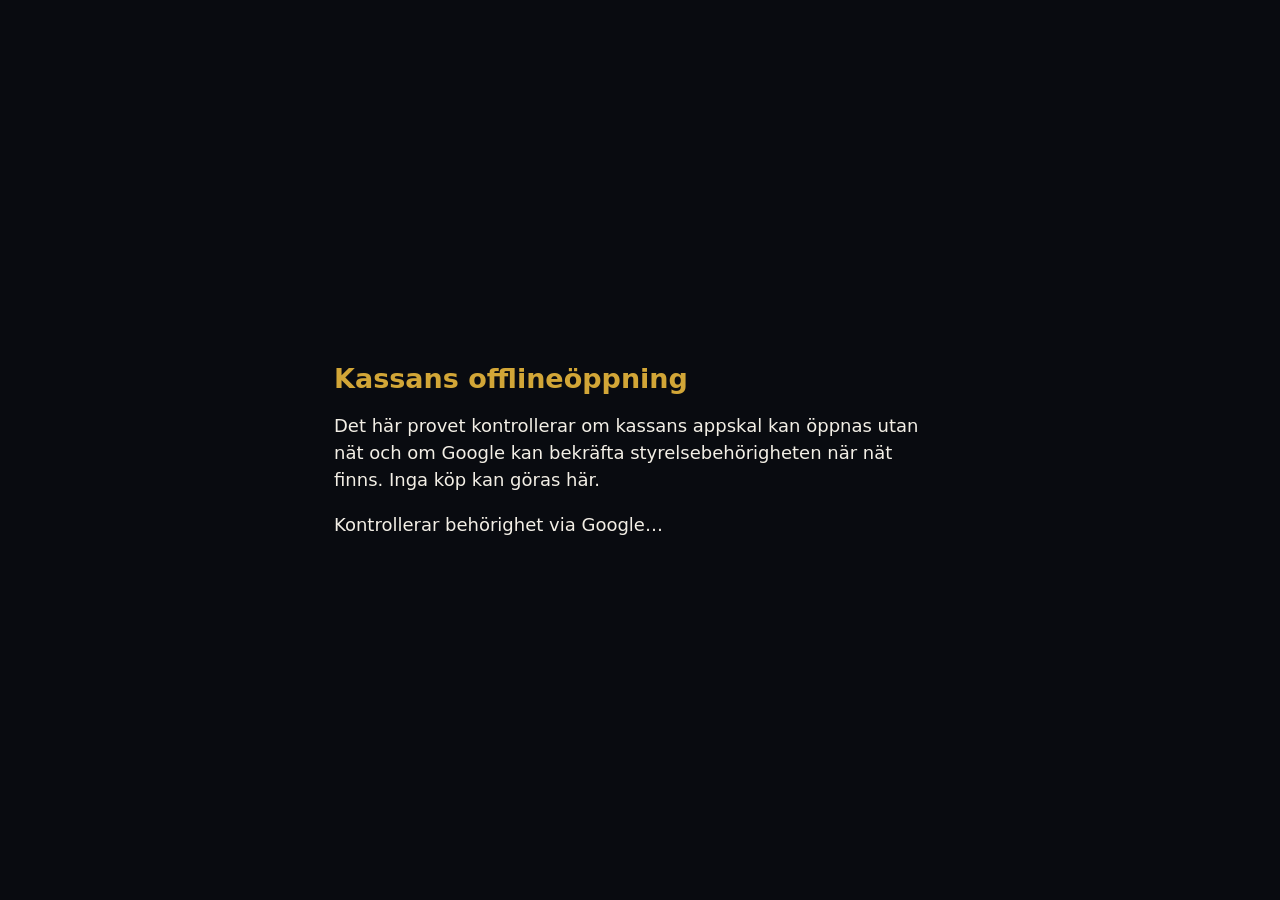
<file: public/offline-cash/index.html>
<!doctype html>
<html lang="sv">
<head>
  <meta charset="utf-8">
  <meta name="viewport" content="width=device-width, initial-scale=1">
  <meta name="theme-color" content="#090b10">
  <title>Vägfölk 26 – offlineprov</title>
  <link rel="manifest" href="./manifest.webmanifest">
  <style>
    :root { color-scheme:dark; font:18px system-ui,sans-serif; background:#090b10; color:#f3efe6 }
    body { min-height:100vh; margin:0; display:grid; place-items:center }
    main { width:min(90vw,34rem) }
    h1 { color:#d2a637; font-size:1.5rem }
    p { line-height:1.5 }
    #bridge { position:absolute; width:1px; height:1px; border:0; opacity:0; pointer-events:none }
  </style>
</head>
<body>
  <main>
    <h1>Kassans offlineöppning</h1>
    <p>Det här provet kontrollerar om kassans appskal kan öppnas utan nät och om Google kan bekräfta styrelsebehörigheten när nät finns. Inga köp kan göras här.</p>
    <p id="status" role="status">Kontrollerar anslutning…</p>
  </main>
  <script src="./test-client.js?v=5" defer></script>
</body>
</html>
</file>
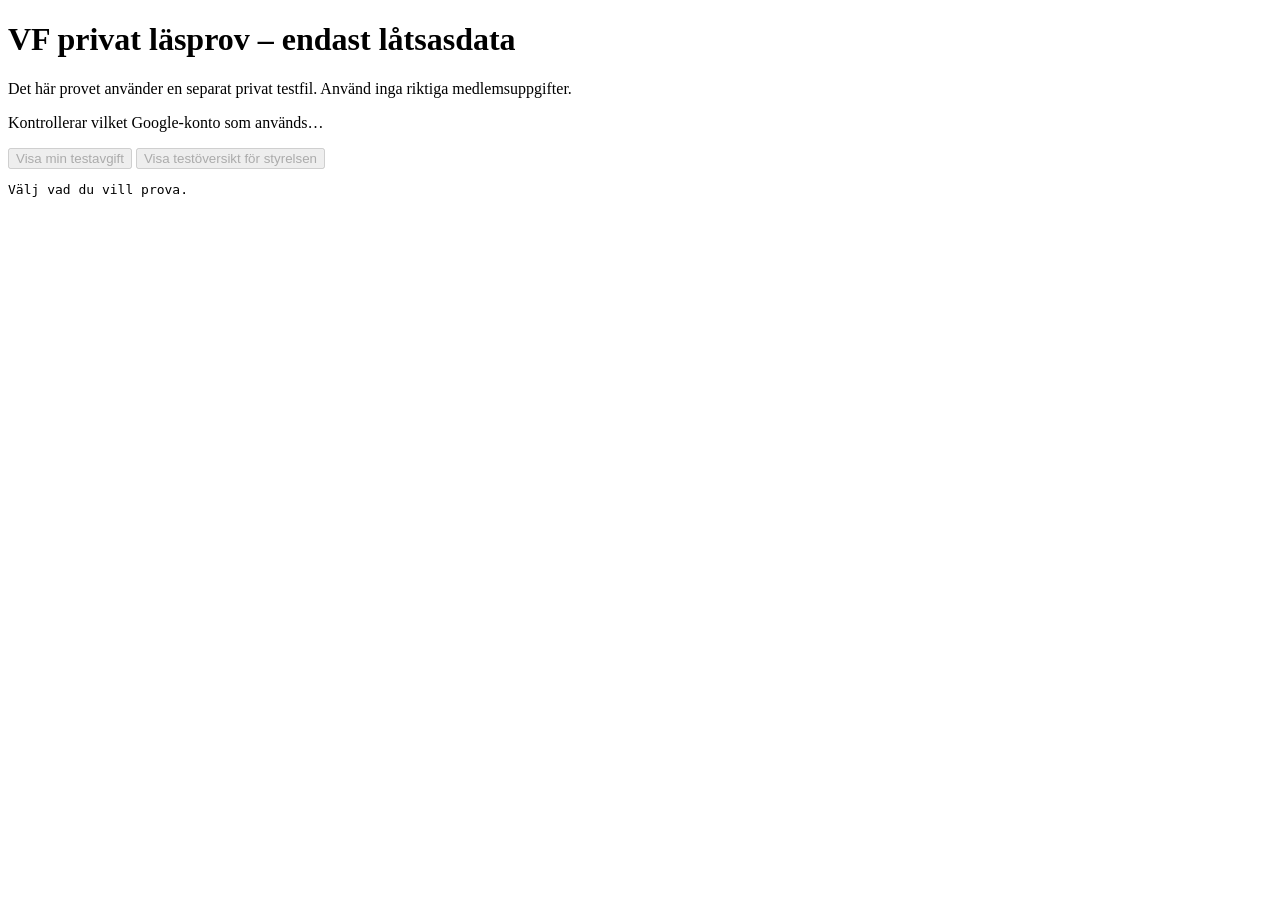
<file: experiments/apps-script-private-sheet-read/identity/Index.html>
<!doctype html>
<html lang="sv">
<head><base target="_top"><meta charset="utf-8"><title>VF privat läsprov</title></head>
<body>
  <h1>VF privat läsprov – endast låtsasdata</h1>
  <p>Det här provet använder en separat privat testfil. Använd inga riktiga medlemsuppgifter.</p>
  <p id="account" role="status">Kontrollerar vilket Google-konto som används…</p>
  <button data-action="own_fee" disabled>Visa min testavgift</button>
  <button data-action="board_summary" disabled>Visa testöversikt för styrelsen</button>
  <pre id="answer" role="status">Välj vad du vill prova.</pre>
  <script>
    google.script.run
      .withSuccessHandler(function(result) {
        const account = document.getElementById('account');
        if (!result || !result.email) {
          account.textContent = 'Det inloggade Google-kontot kan inte fastställas. Gör inte provet här.';
          return;
        }
        account.textContent = 'Skriptet använder Google-kontot: ' + result.email;
        document.querySelectorAll('button[data-action]').forEach(function(button) {
          button.disabled = false;
        });
      })
      .withFailureHandler(function() {
        document.getElementById('account').textContent =
          'Det inloggade Google-kontot kan inte fastställas. Gör inte provet här.';
      })
      .getTestAccount();
    document.addEventListener('click', function(event) {
      const action = event.target && event.target.getAttribute('data-action');
      if (!action) return;
      const answer = document.getElementById('answer');
      answer.textContent = 'Kontrollerar…';
      google.script.run
        .withSuccessHandler(function(result) {
          answer.textContent = JSON.stringify(result, null, 2);
        })
        .withFailureHandler(function() { answer.textContent = 'Testet kunde inte köras.'; })
        .readDashboardData(action);
    });
  </script>
</body>
</html>
</file>
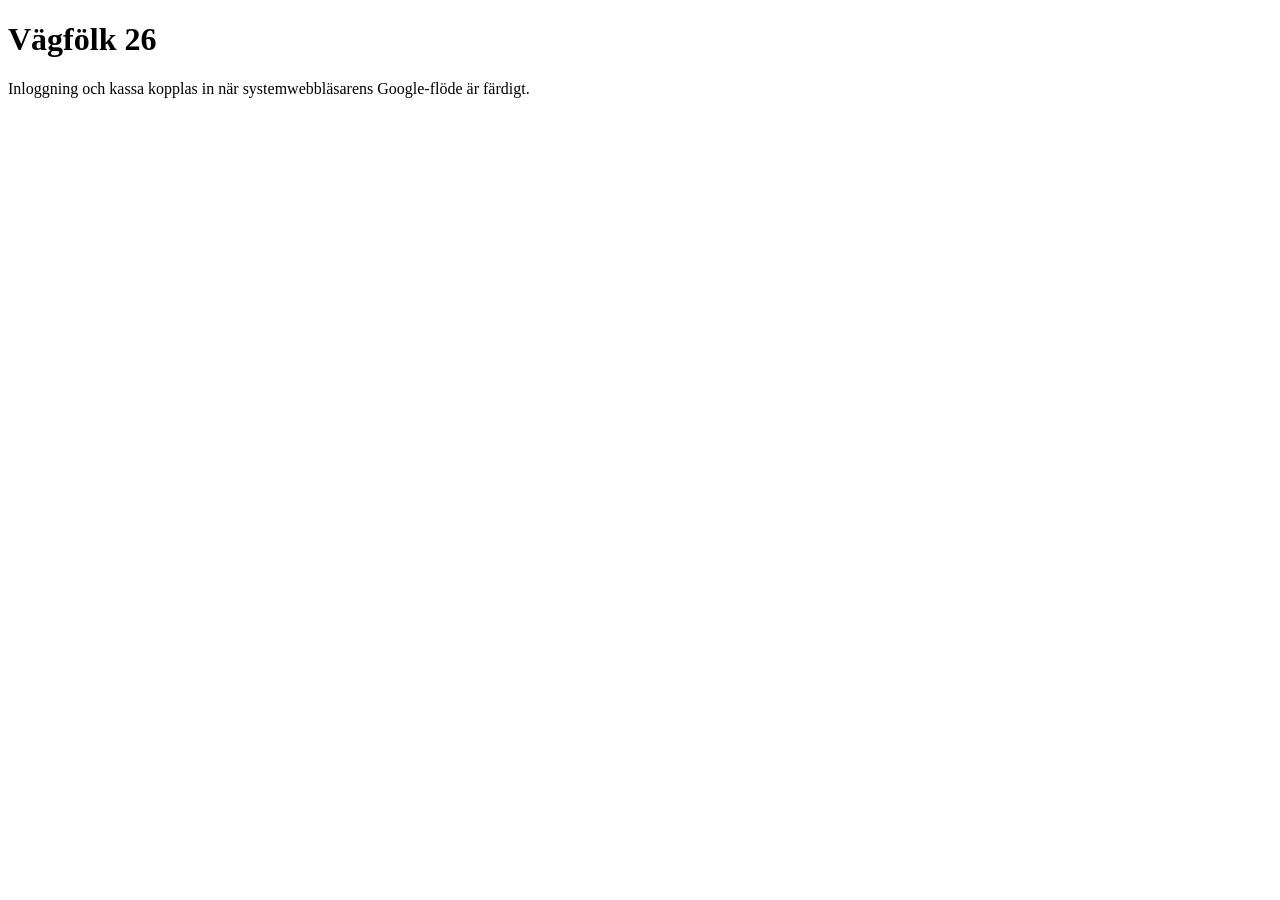
<file: native/cash-shell/shell/index.html>
<!doctype html><html lang="sv"><meta charset="utf-8"><title>Vägfölk 26</title><main><h1>Vägfölk 26</h1><p>Inloggning och kassa kopplas in när systemwebbläsarens Google-flöde är färdigt.</p></main></html>
</file>
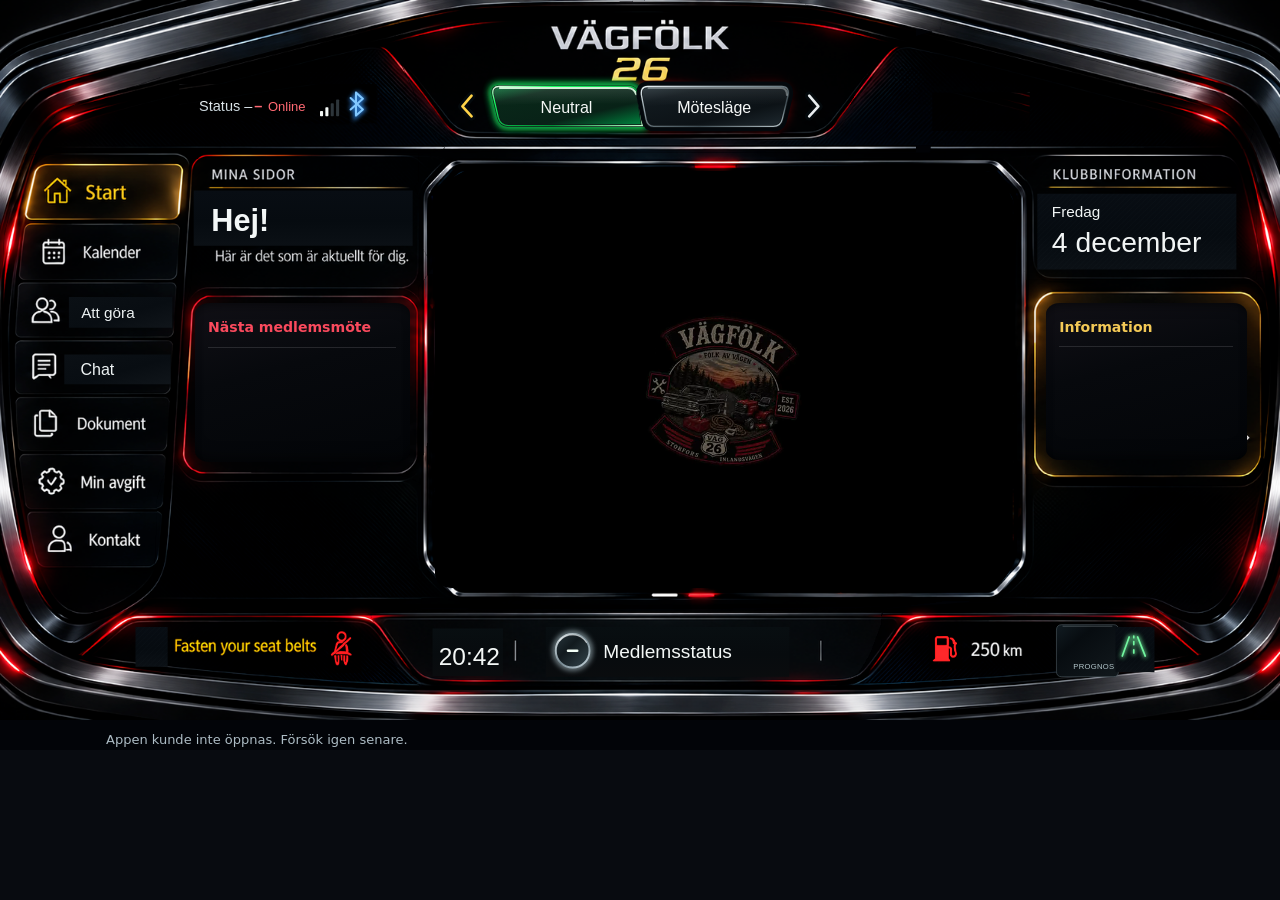
<file: public/dashboard-google.html>
<!doctype html>
<html lang="sv">
<head>
  <meta charset="utf-8">
  <base target="_top">
  <meta name="viewport" content="width=device-width, initial-scale=1">
  <title>Vägfölk 26 · Mina sidor</title>
  <style>
    :root{color-scheme:dark;font-family:system-ui,"Segoe UI",sans-serif;background:#080b10;color:#edf1f4}
    *{box-sizing:border-box}
    body{margin:0;padding:16px 18px 32px}
    header,.stage,.panel-list,.note{width:min(100%,160vh,1672px);margin-inline:auto}
    header{display:flex;align-items:center;justify-content:space-between;gap:12px;flex-wrap:wrap;margin-bottom:12px}
    h1{font-size:clamp(17px,1.6vw,25px);font-weight:650;margin:0}
    .actions{display:flex;flex-wrap:wrap;gap:7px}
    button{font:inherit;border:1px solid #697783;background:#1a222d;color:#eef3f5;border-radius:8px;padding:8px 12px;cursor:pointer}
    button:hover,button:focus-visible{border-color:#e9bd55;background:#2a3541}
    button[aria-pressed=true]{border-color:#e9bd55;background:#3e2b15;color:#fff1c8}
    button:focus-visible{outline:2px solid #fff;outline-offset:2px}
    .stage{position:relative;aspect-ratio:1672/941;background:#010205;overflow:hidden;box-shadow:0 0 0 1px #67727b,0 18px 45px #000a}
    .stage img{display:block;position:absolute;max-width:none;user-select:none;pointer-events:none}
    .stage .frame,.stage .original{inset:0;width:100%;height:100%}
    .stage .frame{z-index:0}.stage .panel{z-index:1}.stage .original{z-index:2}
    .stage .icon-variant{z-index:2;animation:indicator-pulse 2.8s ease-in-out infinite}
    .stage .icon-variant:nth-of-type(3n){animation-delay:.5s}
    @keyframes indicator-pulse{0%,100%{opacity:1}45%{opacity:.27}60%{opacity:.65}}
    @media(prefers-reduced-motion:reduce){.stage .icon-variant{animation:none}}
    .stage .original[hidden],.stage .panel[hidden]{display:none}
    .stage .icon-variant[hidden]{display:none}
    .stage .menu-start-neutral,.stage .menu-label-art,.stage .menu-active-art,.stage .menu-hits,.stage .mode-art,.stage .mode-hits,.stage .card-art,.stage .card-hits,.stage .member-art,.stage .dashboard-art,.stage .surface-art,.stage .surface-hits,.stage .screen-viewport{position:absolute;z-index:3}
    .stage .dashboard-art{inset:0;width:100%;height:100%;pointer-events:none}
    .stage .surface-art,.stage .surface-hits{inset:0;width:100%;height:100%;pointer-events:none}
    .surface-hits button{position:absolute;padding:0;border:0;background:transparent;color:transparent;pointer-events:auto}
    .surface-hits button:hover{background:transparent}
    .surface-hits button:focus-visible{outline:2px solid #fff;outline-offset:-3px}
    .surface-hits [data-surface="main"]{left:33.6%;top:22.4%;width:46.2%;height:60.2%;border-radius:8%}
    .surface-hits [data-surface="left"]{left:14.3%;top:67%;width:18.1%;height:16.2%;border-radius:10%}
    .surface-hits [data-surface="right"]{left:79.8%;top:65.4%;width:18.9%;height:18.7%;border-radius:10%}
    .dashboard-art .bt-indicator{animation:indicator-pulse 2.8s ease-in-out infinite;animation-delay:.35s}
    @media(prefers-reduced-motion:reduce){.dashboard-art .bt-indicator{animation:none}}
    .stage .menu-start-neutral{overflow:hidden;pointer-events:none}
    .stage .menu-start-neutral{left:1.4952%;top:21.8916%;width:13.3373%;height:8.8204%}
    .stage .menu-start-neutral img{width:152.4664%;left:-28.2511%;top:-81.9277%}
    .stage .menu-label-art{inset:0;width:100%;height:100%;pointer-events:none}
    .stage .menu-active-art{inset:0;width:100%;height:100%;overflow:visible;pointer-events:none;color:#ffca43}
    .menu-active-art text{font-family:"Segoe UI",Arial,sans-serif;font-size:21px;font-weight:600;fill:#ffd257;letter-spacing:-.35px}
    .menu-active-art .icon{fill:none;stroke:#ffd257;stroke-width:2.35;stroke-linecap:round;stroke-linejoin:round}
    .stage .menu-hits{inset:0;pointer-events:none}
    .menu-hits button{position:absolute;left:var(--menu-left);top:var(--menu-top);width:var(--menu-width);height:var(--menu-height);padding:0;border:0;border-radius:10%;background:transparent;color:transparent;pointer-events:auto}
    .menu-hits button:hover{background:transparent}
    .menu-hits button:focus-visible{outline:2px solid #fff;outline-offset:-3px}
    .stage .mode-art{inset:0;width:100%;height:100%;overflow:visible;pointer-events:none}
    .stage .mode-hits{inset:0;pointer-events:none}
    .mode-hits button{position:absolute;top:11.9%;height:6.1%;padding:0;border:0;border-radius:18px;background:transparent;color:transparent;pointer-events:auto}
    .mode-hits button:hover{background:transparent}
    .mode-hits button:focus-visible{outline:2px solid #fff;outline-offset:-3px}
    .mode-hits [data-mode="neutral"]{left:35.8%;width:14.5%}
    .mode-hits [data-mode="meeting"]{left:50%;width:14.5%}
    .stage .card-hits{inset:0;pointer-events:none}
    .card-hits button{position:absolute;padding:0;border:0;border-radius:12%;background:transparent;color:transparent;pointer-events:auto}
    .card-hits button:hover{background:transparent}
    .card-hits button:focus-visible{outline:2px solid #fff;outline-offset:-3px}
    .card-hits [data-card="meeting"]{left:14%;top:40.8%;width:19%;height:25.6%}
    .card-hits [data-card="board"]{left:80.8%;top:40.6%;width:18%;height:25.8%}
    .stage .card-art{inset:0;width:100%;height:100%;overflow:visible;pointer-events:none}
    .stage[data-card-lit="meeting"] .panel-06,.stage[data-card-lit="board"] .panel-09{filter:brightness(1.025)}
    .stage .member-art{inset:0;width:100%;height:100%;pointer-events:none}
    /* Panel 07 ligger vid (520,180). Glasets insida börjar 48 px in och 43 px ned. */
    .stage .screen-viewport{left:33.971292%;top:23.698193%;width:45.155502%;height:57.917110%;overflow:hidden;border:0;background:#000;clip-path:url(#central-screen-clip);pointer-events:none}
    .stage .screen-content{position:absolute;inset:0;width:100%;height:100%;z-index:1;overflow:auto;padding:clamp(18px,3vw,50px);border:0;background:transparent;pointer-events:auto}
    .screen-startup{position:absolute;inset:0;z-index:2;display:grid;place-items:center;overflow:hidden;background:#000;pointer-events:none}
    .screen-startup video{display:block;width:100%;height:100%;object-fit:contain;background:#000}
    .screen-startup[hidden],.compact-startup-host[hidden]{display:none}
    .screen-content h2{margin:0 0 .45em;color:#fff;font-size:clamp(16px,2.2vw,34px)}
    .screen-content p{margin:0;color:#d7e1e8;font-size:clamp(11px,1.25vw,18px);line-height:1.4}
    .stage .menu-start-neutral[hidden],.stage .menu-label-art[hidden],.stage .menu-active-art[hidden],.stage .menu-hits[hidden],.stage .mode-art[hidden],.stage .mode-hits[hidden],.stage .card-art[hidden],.stage .card-hits[hidden],.stage .member-art[hidden],.stage .dashboard-art[hidden],.stage .surface-art[hidden],.stage .surface-hits[hidden],.stage .screen-viewport[hidden],.stage .screen-content[hidden]{display:none}
    .status-options{width:min(100%,160vh,1672px);margin:10px auto 0;display:none;gap:8px;align-items:center;flex-wrap:wrap}
    .status-options[data-visible="true"]{display:flex}
    .status-options span{color:#b7c4cc;font-size:13px}
    .preview-inputs{width:min(100%,160vh,1672px);margin:12px auto 0;display:flex;gap:8px;align-items:center;flex-wrap:wrap}
    .preview-inputs label{font-size:13px;color:#b7c4cc}
    .preview-inputs input{max-width:145px;background:#111a22;color:#f3f7f8;border:1px solid #637583;border-radius:7px;padding:7px 8px;font:inherit}
    .preview-inputs input[type=number]{max-width:66px}
    .note{color:#b7c4cc;font-size:14px;line-height:1.5;margin-top:12px}
    .panel-list{display:grid;grid-template-columns:repeat(auto-fit,minmax(245px,1fr));gap:7px;margin-top:18px}
    .panel-list button{text-align:left;font-size:14px;background:#101821}
    .panel-list button[aria-pressed=true]{background:#3e2b15}
    .status{width:min(100%,160vh,1672px);margin:10px auto 0;color:#d0dbe1;font-size:13px}
    @media(max-width:720px){body{padding:10px 8px 24px}.actions button{padding:7px 9px;font-size:13px}.panel-list{grid-template-columns:1fr 1fr}.panel-list button{font-size:12px;padding:7px}}
  </style>
  <style>
/* Skärmanpassning och fristående innehåll. Originalpanelernas bilder ändras inte. */
.app-mode{padding:0;background:#020408;overflow-x:hidden}
.app-mode>header,.app-mode>.preview-inputs,.app-mode>.status-options,.app-mode>.status,.app-mode>.note,.app-mode>.panel-list{display:none!important}
.app-mode .stage{width:min(100%,177.68vh);max-width:none;margin:0 auto;box-shadow:none;visibility:hidden}
.app-mode .stage[data-ready=true]{visibility:visible}
.app-notice{max-width:1100px;margin:10px auto 18px;padding:0 16px;color:#adbcc4;font-size:13px;line-height:1.5}
.app-notice:empty{display:none}
.unconnected-card{position:absolute;z-index:3;display:flex;flex-direction:column;justify-content:flex-start;padding:1.25% 1.05%;pointer-events:none;color:#e7e9ea;background:linear-gradient(165deg,#111016 0%,#07090d 40%,#030508 100%);border-radius:7%;box-shadow:inset 0 9px 16px -12px #000,inset 0 -12px 20px -15px #000}
.unconnected-card strong{display:block;padding-bottom:6%;border-bottom:1px solid #a9adb02e;font-size:clamp(12px,1.1vw,19px);line-height:1.2;font-weight:600}
.unconnected-card span{margin-top:9%;font-size:clamp(10px,.85vw,15px);line-height:1.4}
.unconnected-meeting{left:15.2%;top:42%;width:16.8%;height:22.1%}
.unconnected-meeting span{white-space:pre-line;overflow:hidden}
.unconnected-board{left:81.7%;top:42%;width:15.7%;height:21.8%}
.unconnected-meeting strong{color:#fa4a5d}
.unconnected-board strong{color:#f3c956}
.compact-fee[data-status=paid]{color:#83ecaa}
.compact-fee[data-status=unpaid]{color:#ff8d94}
.view-card[data-status=paid] .view-status-dot{background:#37e985;box-shadow:0 0 12px #37e985}
.view-card[data-status=unpaid] .view-status-dot{background:#ff5266;box-shadow:0 0 12px #ff5266}
.compact-shell{display:none}
.view-surface{color:#eef2f2;font-family:"Segoe UI",Arial,sans-serif}
.view-screen-reader-only{position:absolute!important;width:1px;height:1px;padding:0;margin:-1px;overflow:hidden;clip:rect(0,0,0,0);white-space:nowrap;border:0}
.view-surface h2{margin:0 0 10px;font-size:clamp(19px,2vw,30px);line-height:1.1;color:#fff}
.view-surface h3{margin:0 0 8px;font-size:16px;color:#eef2f2}
.view-surface p{margin:0 0 12px;color:#d4dfe3;font-size:14px;line-height:1.45}
.view-surface .view-kicker{color:#f9c34a;text-transform:uppercase;font-size:11px;font-weight:700;letter-spacing:.16em;margin-bottom:6px}
.view-surface .view-muted{color:#9db0b9;font-size:12px}
.view-surface .view-card{background:transparent;border:0;border-bottom:1px solid #82939775;border-radius:0;padding:12px 0;box-shadow:none;margin:0}
.view-surface .view-card.notice{border-color:#82939775}
.view-surface .view-card.alert{border-color:#d14b59aa}
.view-surface .view-grid{display:grid;grid-template-columns:repeat(auto-fit,minmax(180px,1fr));gap:10px}
.view-surface .view-grid .view-card{margin:0}
.view-surface .view-eko-tabs{display:flex;gap:6px;overflow-x:auto;padding:3px 0 9px;margin-bottom:7px}
.view-surface .view-eko-tabs button{flex:none;min-height:38px;padding:5px 10px;font-size:13px}
.view-surface .view-eko-summary{font-size:12px;color:#c4d1d6}
.view-surface .view-eko-scroll{max-width:100%;max-height:48vh;overflow:auto;border:1px solid #82939775;border-radius:7px;scrollbar-width:thin}
.view-surface .view-eko-scroll:focus-visible{outline:2px solid #d2ac58;outline-offset:2px}
.view-surface .view-eko-table{border-collapse:separate;border-spacing:0;width:max-content;min-width:100%;font-size:12px;color:#17242c;background:#c6d0d4}
.view-surface .view-eko-table th,.view-surface .view-eko-table td{min-width:96px;max-width:260px;padding:6px 9px;border-right:1px solid #8b9ca3;border-bottom:1px solid #9baab0;vertical-align:top;white-space:pre-wrap;overflow-wrap:anywhere}
.view-surface .view-eko-table thead th{position:sticky;top:0;z-index:1;background:#aabcc4;color:#17242c;font-weight:700}
.view-surface .view-eko-table .view-eko-row-number{position:sticky;left:0;z-index:2;min-width:44px;width:44px;background:#afc0c7;text-align:right;font-variant-numeric:tabular-nums}
.view-surface .view-eko-table thead .view-eko-row-number{z-index:3}
.view-surface .view-eko-table tbody tr:nth-child(even) td{background:#d6dee0}
.view-surface .view-eko-pages button:disabled{opacity:.45}
.view-surface .view-actions{display:flex;flex-wrap:wrap;gap:8px;margin:10px 0}
.view-surface .view-start-header{display:flex;align-items:flex-start;justify-content:space-between;gap:12px;flex-wrap:wrap;margin-bottom:12px}
.view-surface .view-start-header .view-calendar-link{display:inline-flex;align-items:center;min-height:44px;padding:7px 12px;font-size:14px;background:linear-gradient(145deg,#172129,#0a1016 72%);white-space:nowrap}
.view-surface button{min-height:44px;border:1px solid #647681;background:linear-gradient(145deg,#172129,#0a1016 72%);color:#eef3f5;box-shadow:none;border-radius:9px;padding:7px 12px}
.view-surface button:hover{border-color:#9aabb4;background:#222d35}
.view-surface button:focus-visible{border-color:#c8d5db;outline:2px solid #fff;outline-offset:2px}
.view-surface button[aria-pressed=true]{border-color:#9aabb4;background:#26323a}
.view-surface input,.view-surface textarea,.view-surface select{width:100%;min-height:40px;border:1px solid #647681;background:#0b141b;color:#fff;border-radius:8px;padding:9px;font:inherit}
.view-surface textarea{min-height:68px;resize:vertical}
.view-surface .view-task-form{display:flex;align-items:flex-start;flex-wrap:wrap;gap:8px;margin-top:12px}
.view-surface .view-task-form textarea{flex:1 1 220px;width:auto;min-width:0;min-height:44px;max-height:140px;field-sizing:content;resize:vertical;overflow-y:auto}
.view-surface .view-task-form select{flex:0 0 132px;width:132px;min-height:44px}
.view-surface .view-task-form button{flex:0 0 auto;white-space:nowrap}
.view-surface label{display:block;font-size:13px;color:#d9e4e7;margin:10px 0 5px}
.view-surface .view-row{display:flex;align-items:center;justify-content:space-between;gap:10px;border-bottom:1px solid #a4b3b13d;padding:10px 0}
.view-surface .view-row:last-child{border-bottom:0}
.view-surface .view-chat-row{display:grid;grid-template-columns:1fr auto;align-items:start}
.view-surface .view-chat-row p{grid-column:1/-1;white-space:pre-wrap;overflow-wrap:anywhere}
.view-surface .view-chat-row time{color:#afc0c6;font-size:12px}
.view-surface .view-chat-compose{display:flex;align-items:stretch;gap:8px}
.view-surface .view-chat-compose input{flex:1 1 auto;min-width:0}
.view-surface .view-chat-compose button{flex:none}
.view-surface .view-chat-shortcuts{margin-top:8px}
.view-surface .view-information-history{margin-top:18px;border-top:1px solid #82939775;padding-top:12px}
.view-surface .view-information-list{list-style:none;margin:0;padding:0}
.view-surface .view-information-item{padding:10px 0;border-bottom:1px solid #82939775;overflow-wrap:anywhere}
.view-surface .view-information-item p{margin-bottom:6px;white-space:pre-wrap}
.view-surface .view-information-item button{min-height:34px;padding:4px 9px;font-size:12px}
.view-surface .view-information-empty{padding:8px 0;color:#b8c8cd;font-size:13px}
.view-surface .view-row small{color:#afc0c6}
.view-surface .view-task-layout{display:grid;gap:16px;margin-top:12px}
.view-surface .view-task-section{min-width:0}
.view-surface .view-task-section h3{margin:0 0 8px}
.view-surface .view-task-prioriterad{padding-bottom:15px;border-bottom:1px solid #82939775}
.view-surface .view-task-lower{min-width:0}
.view-surface .view-task-lower-board{display:grid;grid-template-columns:repeat(2,minmax(0,1fr));gap:18px}
.view-surface .view-task-lower-board .view-task-styrelse{border-left:1px solid #82939775;padding-left:18px}
.view-surface .view-task-list{list-style:none;margin:0;padding:0}
.view-surface .view-task-row{border-bottom:1px solid #82939745;padding:8px 0}
.view-surface .view-task-row:last-child{border-bottom:0}
.view-surface .view-task-label{display:flex;align-items:flex-start;gap:10px;margin:0;line-height:1.4;cursor:pointer}
.view-surface .view-task-label span{min-width:0;overflow-wrap:anywhere;color:#eef2f2;font-size:14px}
.view-surface .view-task-label input[type=checkbox]{flex:none;width:20px;height:20px;min-height:0;margin:0;padding:0;accent-color:#f2c457;cursor:pointer}
.view-surface .view-task-label input[type=checkbox]:disabled{cursor:default}
.view-surface .view-task-label input[type=checkbox]:focus-visible{outline:2px solid #fff;outline-offset:3px}
.view-surface .view-task-review{display:flex;align-items:center;flex-wrap:wrap;gap:5px 12px;margin:5px 0 0 30px}
.view-surface .view-task-completer{color:#afc0c6;font-size:12px}
.view-surface .view-task-archive{min-height:30px;padding:3px 9px;font-size:12px}
.view-surface .view-task-empty{padding:8px 0;color:#b8c8cd;font-size:13px}
.view-surface .view-document-columns{margin:12px 0;min-width:0}
.view-surface .view-document-columns-board{display:grid;grid-template-columns:repeat(2,minmax(0,1fr));gap:18px}
.view-surface .view-document-section{min-width:0}
.view-surface .view-document-section h3{margin:0 0 12px}
.view-surface .view-document-board{border-left:1px solid #82939775;padding-left:18px}
.view-surface .view-document-empty{color:#b8c8cd}
.view-surface .view-document-list{list-style:none;margin:0;padding:0}
.view-surface .view-document-item{display:flex;align-items:center;justify-content:space-between;gap:12px;border-bottom:1px solid #82939775;padding:8px 0}
.view-surface .view-document-item span{min-width:0;overflow-wrap:anywhere}
.view-surface .view-document-item button{flex:none;min-height:36px;padding:5px 10px}
.view-surface .view-document-upload{display:flex;align-items:end;flex-wrap:wrap;gap:10px;margin:12px 0}
.view-surface .view-document-upload label{flex:1 1 170px;margin:0}
.view-surface .view-document-upload select{max-width:180px}
.view-surface .view-document-upload-status{flex-basis:100%;margin:0;min-height:1.4em;color:#c7d7db;font-size:13px}
.view-surface .view-document-upload-status:empty{min-height:0}
@media(max-width:700px){.view-surface .view-task-lower-board,.view-surface .view-document-columns-board{grid-template-columns:1fr;gap:14px}.view-surface .view-task-lower-board .view-task-styrelse,.view-surface .view-document-board{border-left:0;border-top:1px solid #82939775;padding:14px 0 0}}
.view-surface .view-contact-list{list-style:none;margin:8px 0;padding:0}
.view-surface .view-contact{display:flex;align-items:center;flex-wrap:wrap;gap:12px;padding:12px 0;border-bottom:1px solid #82939775;background:transparent}
.view-surface .view-contact-avatar{display:grid;place-items:center;flex:none;width:52px;height:52px;object-fit:cover;border-radius:50%;color:#eef2f2;border:1px solid #647681;background:#172129;font-weight:700}
.stage .view-contact img.view-contact-avatar{position:static;max-width:52px;pointer-events:auto}
.view-surface .view-contact>div:not(.view-actions){display:grid;gap:3px;min-width:0}
.view-surface .view-contact a{color:#d7e5ea;overflow-wrap:anywhere}
.view-surface .view-contact-description{margin:0;font-size:12px}
.view-surface .view-contact-controls{margin-left:auto}
.view-surface .view-contact-controls button{min-height:34px;padding:4px 8px;font-size:12px}
.view-surface .view-contact-form{flex:1 0 100%;display:grid;grid-template-columns:repeat(2,minmax(0,1fr));gap:4px 12px;margin:6px 0 12px;padding:12px 0;border-top:1px solid #82939775;background:transparent}
.view-surface .view-contact-form label{margin:2px 0}
.view-surface .view-contact-form label:has(textarea),.view-surface .view-contact-form .view-actions{grid-column:1/-1}
.view-surface .view-contact-form input[type=file]{font-size:12px}
.view-surface .view-contact-remove-photo{display:flex!important;align-items:center;gap:8px}
.view-surface .view-contact-remove-photo input{width:auto;min-height:0}
@media(max-width:650px){.view-surface .view-contact-form{grid-template-columns:1fr}}
.view-surface .view-pill{display:inline-block;border:1px solid #647681;border-radius:9px;color:#eef2f2;padding:4px 9px;font-size:12px}
.view-surface .view-placeholder{border-bottom:1px solid #82939775;padding:12px 0;color:#c0ced2;margin:10px 0}
.view-surface .view-calendar-columns{display:grid;grid-template-columns:repeat(auto-fit,minmax(240px,1fr));gap:18px;margin:12px 0}
.view-surface .view-calendar-section{min-width:0;padding:0}
.view-surface .view-calendar-section+.view-calendar-section{border-left:1px solid #82939775;padding-left:18px}
.view-surface .view-calendar-section-header{display:flex;align-items:center;justify-content:space-between;gap:8px;margin-bottom:10px}
.view-surface .view-calendar-section-header h3{margin:0}
.view-surface .view-calendar-link{flex:none;border:1px solid #647681;border-radius:9px;padding:5px 8px;color:#eef3f5;font-size:12px;text-decoration:none}
.view-surface .view-actions .view-calendar-link{display:inline-flex;align-items:center;min-height:44px;padding:7px 12px;font-size:14px;background:linear-gradient(145deg,#172129,#0a1016 72%);box-shadow:none}
.view-surface .view-calendar-link:hover{border-color:#9aabb4;background:#222d35}
.view-surface .view-calendar-link:focus-visible{outline:2px solid #fff;outline-offset:2px}
.view-surface .view-calendar-events{list-style:none;margin:0;padding:0}
.view-surface .view-calendar-event{display:grid;gap:3px;padding:10px 0;border-top:1px solid #7b919047;overflow-wrap:anywhere}
.view-surface .view-calendar-event time{color:#c2d1d6;font-size:12px;text-transform:capitalize}
.view-surface .view-calendar-event span{font-size:14px;line-height:1.35}
.view-surface .view-calendar-empty{padding:10px 0;color:#b8c8cd;font-size:13px}
@media(max-width:700px){.view-surface .view-calendar-columns{grid-template-columns:1fr;gap:14px}.view-surface .view-calendar-section+.view-calendar-section{border-left:0;border-top:1px solid #82939775;padding:14px 0 0}}
.view-surface .view-back{margin-bottom:12px}
.view-surface .view-list{list-style:none;margin:0;padding:0}
.view-surface .view-list li{padding:9px 0;border-bottom:1px solid #7b919047}
.view-surface .view-list li:last-child{border:0}
.view-surface .view-status-line{display:flex;align-items:center;gap:9px}
.view-surface .view-status-dot{width:11px;height:11px;border-radius:50%;background:#f2b64c;box-shadow:0 0 10px #f2b64c}
.screen-content{scrollbar-color:#8e6530 #091017;scrollbar-width:thin}
.screen-content .view-surface{max-width:720px;margin:auto}
.stage .screen-content{padding:clamp(17px,2.2vw,35px)}
@media (max-width:1199px){
  .app-mode .stage,.app-mode .unconnected-card{display:none}
  .app-mode .compact-shell{width:100%;height:min(100dvh,800px)}
  body{padding:8px;background:#05070b}
  header,.stage,.panel-list,.preview-inputs,.status-options,.status,.note{width:100%}
  header{margin-bottom:7px;padding:2px 4px}
  header h1{font-size:14px}
  header .actions{display:none}
  .stage{display:none}
  .compact-shell{display:grid;grid-template-rows:auto minmax(0,1fr) auto;width:100%;height:min(800px,calc(100dvh - 70px));min-height:355px;overflow:hidden;background:radial-gradient(ellipse at 50% -30%,#223440 0%,#0b141c 40%,#020509 85%);border:2px solid #687b88;border-radius:clamp(18px,4vw,38px);box-shadow:inset 0 2px 2px #e7f7ff9b,inset 0 -3px 10px #b0152054,0 0 16px #ef2a3d4d,0 13px 30px #000}
  .compact-top{display:flex;align-items:center;justify-content:space-between;gap:8px;min-height:54px;padding:7px 15px;border-bottom:1px solid #b71e328a;background:linear-gradient(#0b1118,#060a10);box-shadow:inset 0 1px #dae7ef72,0 2px 10px #e6223529}
  .compact-brand{font-size:clamp(15px,2.3vw,23px);font-weight:800;letter-spacing:.08em;text-shadow:0 1px #fff7,0 3px 4px #000,0 0 9px #dcecff75;white-space:nowrap}
  .compact-brand em{font-style:italic;color:#f6ca53;text-shadow:0 0 10px #ffbf3c9d}
  .compact-top-right{display:flex;gap:12px;align-items:center;font-size:12px;color:#d6e3e7}
  .compact-online{color:#ff6973;white-space:nowrap}
  .compact-online[data-authenticated="true"]{color:#81f3a9}
  .compact-body{display:grid;grid-template-columns:clamp(150px,24vw,240px) minmax(0,1fr);gap:8px;min-height:0;padding:8px}
  .compact-nav{display:flex;flex-direction:column;gap:3px;min-height:0;overflow-y:auto;padding:3px 4px 7px 1px;scrollbar-width:thin}
  .compact-nav button{min-height:45px;text-align:left;border-radius:9px 14px 14px 9px;border:1px solid #6476818c;background:linear-gradient(145deg,#141d24,#070c11 65%,#111a20);color:#eaf0f2;box-shadow:inset 0 1px #e8f5ff20,0 3px 6px #0009;padding:7px 12px;font-size:clamp(13px,1.7vw,16px)}
  .compact-nav button:hover,.compact-nav button:focus-visible,.compact-nav button[aria-current=page]{border-color:#f1c456;color:#ffe092;background:linear-gradient(145deg,#795118,#302010 34%,#111414 80%,#5d3b0d);box-shadow:inset 0 1px #ffecb2a0,inset 0 -1px #db8f1d8c,0 0 11px #e7a62c85}
  .compact-nav button:focus-visible{outline:2px solid white;outline-offset:1px}
  .compact-display{min-width:0;min-height:0;overflow:auto;position:relative;padding:clamp(14px,2.4vw,28px);border:2px solid #82919d;border-radius:24px;background:#000;box-shadow:inset 0 2px #dce8ed91,inset 0 0 22px #48badd1e,0 0 13px #e01f3b82;scrollbar-width:thin;scrollbar-color:#a36927 #0b141a}
  .compact-display[data-start=true]{background:#000}
  .compact-startup-host{position:relative;grid-column:2;grid-row:1;z-index:2;min-width:0;min-height:0;margin:2px;overflow:hidden;border-radius:22px;background:#000}
  .compact-bottom{display:flex;align-items:center;justify-content:space-between;gap:12px;min-height:39px;padding:5px 15px;border-top:1px solid #c4233f9c;background:linear-gradient(#081011,#0b1214);font-size:12px;color:#dde9eb}
  .compact-fee{color:#f6d884}
  .compact-time{font-variant-numeric:tabular-nums}
  .preview-inputs,.status-options,.status,.note,.panel-list{margin-top:12px}
  .panel-list{display:none}
}
@media(max-width:700px) and (orientation:portrait){
  html.phone-device .app-mode .compact-shell{height:auto;min-height:0}
  html.phone-device .compact-shell{height:auto;min-height:0;display:block;padding:20px;border-radius:24px}
  html.phone-device .compact-top,html.phone-device .compact-body,html.phone-device .compact-bottom{display:none}
  html.phone-device .compact-rotate{display:block!important;text-align:center;padding:28px 14px;line-height:1.5;color:#f1f5f4}
  html.phone-device .compact-rotate strong{display:block;color:#f7cc60;font-size:21px;margin-bottom:8px}
  .preview-inputs,.status-options,.status,.note,.panel-list{display:none!important}
}
@media(max-width:1000px) and (max-height:500px) and (orientation:landscape){
  body{padding:4px}
  header{display:none}
  .compact-shell{height:calc(100dvh - 8px);min-height:250px;border-radius:16px}
  .compact-top{min-height:38px;padding:3px 10px}
  .compact-brand{font-size:15px}
  .compact-body{grid-template-columns:170px minmax(0,1fr);gap:5px;padding:5px}
  .compact-nav button{min-height:44px;font-size:13px}
  .compact-display{border-radius:16px;padding:12px}
  .compact-startup-host{border-radius:14px}
  .compact-bottom{min-height:30px;padding:3px 10px}
  .view-surface h2{font-size:20px}
  .view-surface .view-card{padding:11px}
}

</style>
  <script>
/* Vyerna visar bara uppgifter som den skyddade anslutningen tillåter. */
(() => {
  const state = {
    messages: [],
    information: null,
    editingCard: null,
    taskFormOpen: false,
    ekoSheet: '',
    ekoPage: 0,
  };
  const targets = new Set();
  let currentView = 'start';

  const element = (tag, className, text) => {
    const node = document.createElement(tag);
    if (className) node.className = className;
    if (text !== undefined) node.textContent = text;
    return node;
  };
  const paragraph = (text, className = '') => element('p', className, text);
  const button = (text, action, value, pressed) => {
    const node = element('button', '', text);
    node.type = 'button';
    node.dataset.action = action;
    if (value !== undefined) node.dataset.value = String(value);
    if (pressed !== undefined) node.setAttribute('aria-pressed', String(pressed));
    return node;
  };
  const card = (title, body, className = '') => {
    const node = element('section', `view-card ${className}`.trim());
    node.append(element('h3', '', title), paragraph(body));
    return node;
  };
  const heading = title => element('h2', 'view-screen-reader-only', title);
  const notice = () => document.createDocumentFragment();
  const formatEventDate = event => {
    const date = event.allDay && /^\d{4}-\d{2}-\d{2}$/.test(event.start)
      ? new Date(`${event.start}T12:00:00`) : new Date(event.start);
    return new Intl.DateTimeFormat('sv-SE', {
      weekday:'short',day:'numeric',month:'long',
      ...(event.allDay ? {} : {hour:'2-digit',minute:'2-digit'})
    }).format(date);
  };
  const formatEvent = event => `${formatEventDate(event)} · ${event.title}`;
  const nextMeeting = (events, kind) => events.find(event =>
    event.kind === kind && /möte/i.test(event.title) &&
    new Date(event.start).getTime() >= Date.now());
  const group = (...children) => {
    const node = element('div', 'view-actions');
    node.append(...children);
    return node;
  };
  const signoutControl = options => {
    if (options.connection !== 'google_test') return button('Logga ut', 'signout');
    const link = element('a', 'view-calendar-link', 'Logga ut');
    link.href = '__VF_LOGOUT_URL__';
    link.target = '_top';
    return link;
  };
  const renderStart = (root, options) => {
    // Den skyddade appen får inte rita en medlemsvy innan profilen är känd.
    // Annars blinkar medlemskort fram för en styrelseanvändare under laddning.
    if (options.connection && !options.user) return;
    const permissions = new Set(options.user?.permissions || []);
    const isBoard = permissions.has('board_view');
    const startHeader = element('div', 'view-start-header');
    startHeader.append(heading(options.name ? `Hej, ${options.name.split(/\s+/)[0]}` : 'Välkommen', 'Mina sidor'));
    if (options.user) startHeader.append(signoutControl(options));
    root.append(startHeader);
    if (!isBoard) return;
    const actions = element('div','view-actions');
    if (isBoard) {
      actions.append(button('Ekonomi','navigate','board'), button('Medlemmar','navigate','medlemmar'),
        button('Dokument','navigate','document_manage'),
        button('Viktigt meddelande','navigate','information_manage'));
      if (permissions.has('sales_manage') && options.connection === 'google_test') {
        const cashLink = element('a', 'view-calendar-link', 'Kassa');
        cashLink.href = '__VF_CASH_URL__';
        cashLink.target = '_blank';
        cashLink.rel = 'noopener noreferrer';
        actions.append(cashLink);
      }
      for (const [kind, title] of [['member', 'Ändra medlemskalender'], ['board', 'Ändra styrelsekalender']]) {
        const url = options.calendar?.links?.[kind];
        if (typeof url !== 'string' || !/^https:\/\/calendar\.google\.com\/calendar\//.test(url)) continue;
        const link = element('a', 'view-calendar-link', title);
        link.href = url;
        link.target = '_blank';
        link.rel = 'noopener noreferrer';
        actions.append(link);
      }
    }
    actions.append(isBoard
      ? button('Att göra', 'open-task-form')
      : button('Att göra', 'navigate', 'medlemsarbete'));
    if (permissions.has('recovery_manage')) actions.append(button('Administration','navigate','admin'));
    root.append(actions, notice());
    if (isBoard && options.connection === 'google_test' && state.taskFormOpen) {
      const form = element('form', 'view-task-form');
      form.dataset.form = 'task';
      const label = element('label', 'view-screen-reader-only', 'Lägg till uppgift');
      label.htmlFor = 'task-entry-' + root.id;
      const input = element('textarea');
      input.id = label.htmlFor;
      input.name = 'task';
      input.rows = 1;
      input.maxLength = 100;
      input.required = true;
      input.placeholder = 'Skriv en kort uppgift';
      const kindLabel = element('label', 'view-screen-reader-only', 'Lista');
      kindLabel.htmlFor = 'task-kind-' + root.id;
      const kind = element('select');
      kind.id = kindLabel.htmlFor;
      kind.name = 'kind';
      for (const [value, title] of [
        ['medlem', 'Medlem'], ['styrelse', 'Styrelse'], ['prioriterad', 'Prioriterad']
      ]) {
        const choice = element('option', '', title);
        choice.value = value;
        kind.append(choice);
      }
      form.append(label, input, kindLabel, kind,
        button('Lägg till uppgift', 'submit-task'));
      root.append(form);
      renderTasks(root, options, true);
    }
  };
  const renderCalendar = (root, options) => {
    const now = new Date();
    const nextMonth = new Date(now.getFullYear(), now.getMonth() + 1, 1);
    root.append(heading('Kalender'));
    if (options.calendar?.error) root.append(card('Kalendern kunde inte hämtas', 'Försök igen senare.', 'alert'));
    else if (!options.calendar) root.append(card('Hämtar kalender', 'Vänta ett ögonblick.'));
    else {
      const boardAllowed = options.user?.permissions?.includes('board_view');
      const columns = element('div', 'view-calendar-columns');
      for (const kind of boardAllowed ? ['member', 'board'] : ['member']) {
        const section = element('section', 'view-calendar-section');
        const header = element('div', 'view-calendar-section-header');
        header.append(element('h3', '', kind === 'member' ? 'Medlemskalender' : 'Styrelsekalender'));
        section.append(header);
        const list = element('ul', 'view-calendar-events');
        const events = (options.calendar.events || []).filter(event =>
          event.kind === kind && new Date(event.start) < nextMonth &&
          new Date(event.end) > now);
        if (!events.length) list.append(element('li', 'view-calendar-empty', 'Inga fler händelser denna månad.'));
        for (const event of events) {
          const row = element('li', 'view-calendar-event');
          const date = element('time', '', formatEventDate(event));
          date.dateTime = event.start;
          row.append(date, element('span', '', event.title));
          list.append(row);
        }
        section.append(list);
        columns.append(section);
      }
      root.append(columns);
    }
    root.append(notice());
  };
  const renderTasks = (root, options, management = false) => {
    const boardAllowed = options.user?.permissions?.includes('board_view');
    root.append(heading('Att göra'));
    const tasks = (options.tasks?.tasks || [])
      .filter(task => boardAllowed || task.kind !== 'styrelse');
    const section = (kind, title) => {
      const area = element('section', `view-task-section view-task-${kind}`);
      area.append(element('h3', '', title));
      const list = element('ul', 'view-task-list');
      const matches = tasks.filter(task => task.kind === kind);
      if (!matches.length) list.append(element('li', 'view-task-empty', 'Inga uppgifter.'));
      for (const task of matches) {
        const row = element('li', 'view-task-row');
        const label = element('label', 'view-task-label');
        const checkbox = element('input');
        checkbox.type = 'checkbox';
        checkbox.checked = Boolean(task.done);
        checkbox.disabled = management || options.connection !== 'google_test' ||
          (task.done && !task.canRecall);
        if (!management) {
          checkbox.dataset.action = 'task-toggle';
          checkbox.dataset.value = String(task.id);
        }
        checkbox.setAttribute('aria-label', `${task.done ? 'Återkalla' : 'Markera klar'}: ${task.text}`);
        label.append(checkbox, element('span', '', task.text));
        row.append(label);
        if (management && boardAllowed && task.done && options.connection === 'google_test') {
          const review = element('div', 'view-task-review');
          if (task.completedBy) {
            review.append(element('span', 'view-task-completer',
              `Utförd av ${task.completedBy}${task.completedAt ? ` · ${new Date(task.completedAt).toLocaleString('sv-SE')}` : ''}`));
          }
          const archive = element('button', 'view-task-archive', 'Godkänn och arkivera');
          archive.type = 'button';
          archive.dataset.action = 'task-archive';
          archive.dataset.value = String(task.id);
          review.append(archive);
          row.append(review);
        }
        list.append(row);
      }
      area.append(list);
      return area;
    };
    const layout = element('div', 'view-task-layout');
    layout.append(section('prioriterad', 'Prioriterade'));
    const lower = element('div', `view-task-lower${boardAllowed ? ' view-task-lower-board' : ''}`);
    lower.append(section('medlem', 'Medlemmar'));
    if (boardAllowed) lower.append(section('styrelse', 'Styrelsen'));
    layout.append(lower);
    root.append(layout);
  };
  const renderInformation = (root, options, management = false) => {
    root.append(heading('Information', 'Viktigt meddelande från styrelsen'));
    const boardAllowed = options.user?.permissions?.includes('board_view');
    const message = options.information?.message || state.information;
    if (options.information?.error) {
      root.append(card('Kunde inte läsa information', 'Försök igen senare.', 'alert'));
      return;
    }
    if (!options.information && options.connection === 'google_test') {
      root.append(card('Hämtar information', 'Vänta ett ögonblick.'));
      return;
    }
    if (management && boardAllowed) {
      const form = element('form');
      form.dataset.form = 'information';
      const input = element('textarea');
      input.id = 'information-entry-' + root.id;
      input.setAttribute('aria-label', 'Viktigt meddelande');
      input.name = 'information';
      input.maxLength = 600;
      input.required = true;
      input.rows = 4;
      form.append(input,group(button('Skicka viktigt meddelande','submit-information')));
      root.append(form);
      const history = element('section', 'view-information-history');
      history.append(element('h3', '', 'Publicerade meddelanden'));
      const list = element('ul', 'view-information-list');
      const messages = options.information?.messages || (message ? [message] : []);
      if (!messages.length) list.append(element('li', 'view-information-empty', 'Inga meddelanden publicerade.'));
      for (const item of messages) {
        const row = element('li', 'view-information-item');
        row.append(paragraph(item.text));
        if (item.createdAt) row.append(paragraph(`${item.name || 'Styrelsen'} · ${new Intl.DateTimeFormat('sv-SE',{dateStyle:'medium',timeStyle:'short'}).format(new Date(item.createdAt))}`, 'view-muted'));
        if (options.connection === 'google_test') row.append(button('Ta bort', 'delete-information', item.id));
        list.append(row);
      }
      history.append(list);
      root.append(history);
    } else {
      root.append(card(message ? 'Från styrelsen' : 'Ingen information publicerad',
        message?.text || 'Här visas viktiga meddelanden från styrelsen.'));
      if (message?.createdAt) root.append(paragraph(`${message.name || 'Styrelsen'} · ${new Intl.DateTimeFormat('sv-SE',{dateStyle:'medium',timeStyle:'short'}).format(new Date(message.createdAt))}`, 'view-muted'));
    }
  };
  const renderChat = (root, options) => {
    root.append(heading('Chat', 'Korta meddelanden'));
    if (options.chat?.error) root.append(card('Kunde inte läsa Chat', 'Försök igen senare.', 'alert'));
    else if (!options.chat && options.connection === 'google_test') root.append(card('Hämtar Chat', 'Vänta ett ögonblick.'));
    const list = element('ul','view-list');
    const messages = options.chat?.messages || state.messages;
    if (!messages.length) list.append(element('li','','Inga meddelanden ännu.'));
    messages.forEach(item => {
      const row = element('li','view-row view-chat-row');
      row.append(element('strong','',item.name || 'Medlem'),paragraph(item.text || ''));
      if (item.createdAt) row.append(element('time','',new Intl.DateTimeFormat('sv-SE',{dateStyle:'short',timeStyle:'short'}).format(new Date(item.createdAt))));
      list.append(row);
    });
    root.append(list);
    const form = element('form');
    form.dataset.form = 'message';
    const label = element('label','','Nytt kort meddelande');
    label.htmlFor = 'message-entry-' + root.id;
    const input = element('input');
    input.id = label.htmlFor;
    input.name = 'message';
    input.maxLength = 120;
    input.required = true;
    input.placeholder = 'Skriv högst 120 tecken';
    const compose = element('div', 'view-chat-compose');
    compose.append(input, button('Skicka', 'submit-message'));
    const shortcuts = group(button('Blir sen','quick-message','Blir sen'),
      button('Hittar inte dit','quick-message','Hittar inte dit'),
      button('Behöver hjälp','quick-message','Behöver hjälp'));
    shortcuts.className += ' view-chat-shortcuts';
    form.append(label, compose, shortcuts);
    root.append(form);
  };
  const renderDocuments = (root, options, management = false) => {
    const boardAllowed = options.user?.permissions?.includes('board_view');
    if (management && !boardAllowed) return;
    if (options.documents?.error) {
      root.append(paragraph('Dokumenten kunde inte hämtas just nu.'));
      root.append(button('Försök igen', 'retry-documents'));
      return;
    }
    if (management && options.connection === 'google_test') {
      const form = element('form', 'view-document-upload');
      form.dataset.form = 'document';
      const fileLabel = element('label', '', 'Välj fil');
      const file = element('input');
      file.type = 'file';
      file.name = 'document';
      file.required = true;
      file.accept = '.pdf,.png,.jpg,.jpeg,.webp,.txt,.docx,.xlsx,.pptx,.odt';
      fileLabel.append(file);
      const kindLabel = element('label', '', 'Visas för');
      const kind = element('select');
      kind.name = 'kind';
      for (const [value, title] of [['member', 'Medlem'], ['board', 'Styrelse']]) {
        const choice = element('option', '', title);
        choice.value = value;
        kind.append(choice);
      }
      kindLabel.append(kind);
      const uploadState = options.documentUploadStatus || {};
      const submit = button(uploadState.busy ? 'Laddar upp…' : 'Ladda upp', 'submit-document');
      submit.disabled = Boolean(uploadState.busy);
      const status = element('p', 'view-document-upload-status', uploadState.message || '');
      status.setAttribute('role', 'status');
      status.setAttribute('aria-live', 'polite');
      form.append(fileLabel, kindLabel, submit, status);
      root.append(form);
    }
    const columns = element('div', `view-document-columns${boardAllowed ? ' view-document-columns-board' : ''}`);
    const section = (kind, title) => {
      const area = element('section', `view-document-section view-document-${kind}`);
      area.append(element('h3', '', title));
      const list = element('ul', 'view-document-list');
      const documents = (options.documents?.documents || []).filter(item => item.kind === kind);
      if (!documents.length) list.append(element('li', 'view-document-empty', 'Inga dokument ännu.'));
      for (const document of documents) {
        const row = element('li', 'view-document-item');
        row.append(element('span', '', document.name),
          button('Öppna', 'open-document', document.id));
        if (management && boardAllowed) row.append(button('Ta bort', 'delete-document', document.id));
        list.append(row);
      }
      area.append(list);
      return area;
    };
    columns.append(section('member', 'Medlemsdokument'));
    if (boardAllowed) columns.append(section('board', 'Styrelsedokument'));
    root.append(columns);
    root.append(notice());
  };
  const renderFee = root => {
    root.append(heading('Min avgift','Medlemsstatus'));
    const fee = window.VFPreviewViews.options.fee;
    if (!fee) {
      root.append(card('Status saknas', 'Din avgift kunde inte hämtas. Ladda om sidan eller försök senare.', 'alert'));
      return;
    }
    const info = element('div','view-card notice');
    info.append(element('div','view-status-line'));
    info.firstChild.append(element('span','view-status-dot'),element('strong','',fee.status === 'paid' ? 'Medlemsavgift betald' : fee.status === 'unpaid' ? 'Medlemsavgift inte betald' : 'Status okänd'));
    info.dataset.status = fee.status;
    if (fee.remaining > 0) info.append(paragraph(`Återstår: ${new Intl.NumberFormat('sv-SE',{style:'currency',currency:'SEK',maximumFractionDigits:0}).format(fee.remaining)}`));
    if (fee.dueDate) info.append(paragraph(`Förfallodatum: ${new Intl.DateTimeFormat('sv-SE',{year:'numeric',month:'long',day:'numeric'}).format(new Date(`${fee.dueDate}T00:00:00`))}`));
    if (fee.paymentNotice === 'due_soon') info.append(paragraph('Medlemsavgiften behöver snart betalas.'));
    if (fee.paymentNotice === 'overdue') info.append(paragraph('Medlemsavgiften har passerat förfallodatum.'));
    root.append(info,notice());
  };
  const renderBoardSummary = (root, options) => {
    if (!options.user?.permissions?.includes('board_view')) return root.append(heading('Ingen åtkomst','Styrelseöversikt'));
    root.append(heading('Styrelseöversikt','Ekonomi i korthet'));
    if (!options.boardSummary) root.append(card('Läser uppgifter', 'Vänta ett ögonblick.'));
    else if (options.boardSummary.error) root.append(card('Kunde inte läsa', 'Försök igen senare.', 'alert'));
    else {
      const summary = options.boardSummary;
      root.append(card('Period',summary.period));
      const grid = element('div','view-grid');
      const format = value => new Intl.NumberFormat('sv-SE',{style:'currency',currency:'SEK'}).format(value);
      grid.append(card('Bank',format(summary.bank)),card('Kontanter',format(summary.cash)),card('Resultat',format(summary.result)));
      root.append(grid);
    }
    if (options.user.permissions.includes('finance_manage')) renderTreasurerEko(root, options);
  };
  const columnName = index => {
    let number = index + 1;
    let name = '';
    while (number) {
      number--;
      name = String.fromCharCode(65 + number % 26) + name;
      number = Math.floor(number / 26);
    }
    return name;
  };
  const renderTreasurerEko = (root, options) => {
    if (!options.user?.permissions?.includes('finance_manage')) return;
    root.append(element('h3', 'view-eko-heading', 'EKO'));
    const sheets = options.treasurerEko?.sheets;
    if (options.treasurerEko?.error) {
      root.append(paragraph('EKO kunde inte läsas. Försök igen senare.'));
      return;
    }
    if (!Array.isArray(sheets) || !sheets.length) {
      root.append(paragraph('Hämtar EKO…'));
      return;
    }
    const selected = sheets.find(sheet => sheet.name === state.ekoSheet) || sheets[0];
    const tabs = element('nav', 'view-eko-tabs');
    tabs.setAttribute('aria-label', 'Blad i EKO');
    for (const sheet of sheets) {
      tabs.append(button(sheet.name, 'select-eko-sheet', sheet.name,
        sheet.name === selected.name));
    }
    root.append(tabs);
    const rows = selected.rows;
    const pageSize = 80;
    const pageCount = Math.max(1, Math.ceil(rows.length / pageSize));
    const page = Math.min(state.ekoPage, pageCount - 1);
    const first = page * pageSize;
    const visible = rows.slice(first, first + pageSize);
    const columnCount = Math.max(1, ...visible.map(row => row.length));
    root.append(paragraph(`${selected.name} · ${rows.length} rader · sida ${page + 1} av ${pageCount}`,
      'view-eko-summary'));
    if (!rows.length) return root.append(paragraph('Bladet är tomt.'));
    const viewport = element('div', 'view-eko-scroll');
    viewport.tabIndex = 0;
    viewport.setAttribute('aria-label', `${selected.name}, rader ${first + 1} till ${first + visible.length}`);
    const table = element('table', 'view-eko-table');
    const header = element('thead');
    const headerRow = element('tr');
    headerRow.append(element('th', 'view-eko-row-number', 'Rad'));
    for (let column = 0; column < columnCount; column++) {
      const cell = element('th', '', columnName(column));
      cell.scope = 'col';
      headerRow.append(cell);
    }
    header.append(headerRow);
    const body = element('tbody');
    for (let index = 0; index < visible.length; index++) {
      const row = element('tr');
      const number = element('th', 'view-eko-row-number', String(first + index + 1));
      number.scope = 'row';
      row.append(number);
      for (let column = 0; column < columnCount; column++) {
        row.append(element('td', '', visible[index][column] || ''));
      }
      body.append(row);
    }
    table.append(header, body);
    viewport.append(table);
    root.append(viewport);
    if (pageCount > 1) {
      const pages = element('div', 'view-actions view-eko-pages');
      const previous = button('Föregående', 'eko-page', page - 1);
      previous.disabled = page === 0;
      const next = button('Nästa', 'eko-page', page + 1);
      next.disabled = page + 1 >= pageCount;
      pages.append(previous, next);
      root.append(pages);
    }
  };
  const renderPlanned = (root,title,description) => root.append(heading(title),card(title,description));
  const renderRestricted = (root,options,permission,title,description) => {
    if (!options.user?.permissions?.includes(permission)) return root.append(heading('Ingen åtkomst',title));
    return renderPlanned(root,title,description);
  };
  const contactForm = (contact = null) => {
    const form = element('form', 'view-contact-form');
    form.dataset.form = 'contact';
    form.dataset.cardId = contact?.cardId || '';
    form.dataset.memberId = contact?.memberId || '';
    form.dataset.updateEko = String(Boolean(contact?.memberId));
    const fields = [
      ['name', 'Namn', 80, contact?.name || ''],
      ['memberId', 'Medlems-ID i EKO', 80, contact?.memberId || ''],
      ['phone', 'Telefon', 40, contact?.phone || ''],
      ['email', 'E-post', 120, contact?.email || '']
    ];
    for (const [key, title, max, value] of fields) {
      const label = element('label', '', title);
      const input = element('input');
      input.name = key;
      input.maxLength = max;
      input.value = value;
      input.id = `contact-${key}-${contact?.cardId || contact?.memberId || 'new'}`;
      label.htmlFor = input.id;
      if (key === 'name') input.required = true;
      if (key === 'memberId' && contact?.memberId) input.readOnly = true;
      if (key === 'name' && contact?.memberId) input.readOnly = true;
      if (key === 'email') input.type = 'email';
      if (key === 'phone') input.type = 'tel';
      form.append(label, input);
    }
    const descriptionLabel = element('label', '', 'Kort beskrivning');
    const description = element('textarea');
    description.name = 'description';
    description.maxLength = 400;
    description.rows = 3;
    description.value = contact?.description || '';
    description.id = `contact-description-${contact?.cardId || contact?.memberId || 'new'}`;
    descriptionLabel.htmlFor = description.id;
    form.append(descriptionLabel, description);
    const photoLabel = element('label', '', 'Välj foto från galleri');
    const photo = element('input');
    photo.type = 'file';
    photo.name = 'gallery';
    photo.accept = 'image/*';
    photoLabel.append(photo);
    const cameraLabel = element('label', '', 'Ta nytt foto');
    const camera = element('input');
    camera.type = 'file';
    camera.name = 'camera';
    camera.accept = 'image/*';
    camera.setAttribute('capture', 'environment');
    cameraLabel.append(camera);
    form.append(photoLabel, cameraLabel);
    if (contact?.avatar) {
      const remove = element('label', 'view-contact-remove-photo', 'Ta bort nuvarande foto');
      const checkbox = element('input');
      checkbox.type = 'checkbox';
      checkbox.name = 'removePhoto';
      remove.prepend(checkbox);
      form.append(remove);
    }
    form.append(group(button('Spara medlemskort', 'submit-contact')));
    return form;
  };
  const renderMemberCardCreate = (root, options) => {
    if (!options.user?.permissions?.includes('board_view')) return;
    root.append(heading('Medlemmar'));
    root.append(paragraph('Skapa ett kontaktkort. Ange Medlems-ID om personen redan finns i EKO.'));
    root.append(contactForm());
    renderContactList(root, options, true);
  };
  const renderContact = (root, options) => {
    root.append(heading('Kontakt'));
    renderContactList(root, options, false);
  };
  const renderContactList = (root, options, management) => {
    const contacts = options.contacts?.contacts;
    if (!contacts) return root.append(paragraph('Hämtar medlemmar…'));
    if (!contacts.length) return root.append(paragraph('Inga aktiva medlemmar att visa.'));
    const list = element('ul', 'view-contact-list');
    for (const contact of contacts) {
      const item = element('li', 'view-contact');
      const initials = contact.name.trim().split(/\s+/).slice(0, 2)
        .map(part => part[0]?.toLocaleUpperCase('sv-SE') || '').join('');
      const avatar = contact.avatar ? element('img', 'view-contact-avatar') :
        element('span', 'view-contact-avatar', initials);
      if (contact.avatar) {
        avatar.src = 'data:image/jpeg;base64,' + contact.avatar;
        avatar.alt = '';
      }
      avatar.setAttribute('aria-hidden', 'true');
      const details = element('div');
      details.append(element('strong', '', contact.name));
      if (contact.description) details.append(paragraph(contact.description, 'view-contact-description'));
      if (contact.phone && /^[+0-9() .-]{3,40}$/.test(contact.phone)) {
        const link = element('a', '', contact.phone);
        link.href = 'tel:' + contact.phone.replace(/[^+0-9]/g, '');
        details.append(link);
      }
      if (contact.email && /^[^\s@]+@[^\s@]+\.[^\s@]+$/.test(contact.email)) {
        const link = element('a', '', contact.email);
        link.href = 'mailto:' + contact.email;
        details.append(link);
      }
      item.append(avatar, details);
      if (management && options.user?.permissions?.includes('board_view')) {
        const cardKey = contact.cardId || `eko:${contact.memberId}`;
        const editing = state.editingCard === cardKey;
        const controls = group(button('Redigera', 'edit-contact',
          cardKey),
        button('Ta bort', 'delete-contact',
          cardKey),
        ...(editing ? [button('Stäng', 'close-contact-editor')] : []));
        controls.classList.add('view-contact-controls');
        item.append(controls);
        if (editing) {
          item.append(contactForm(contact));
        }
      }
      list.append(item);
    }
    root.append(list);
  };
  const renderers = {start:renderStart,kalender:renderCalendar,medlemsarbete:renderTasks,chat:renderChat,information:renderInformation,information_manage:(root,options)=>renderInformation(root,options,true),dokument:renderDocuments,document_manage:(root,options)=>renderDocuments(root,options,true),avgift:renderFee,kontakt:renderContact,medlemmar:renderMemberCardCreate,board:renderBoardSummary,secretary:(root,options)=>renderRestricted(root,options,'members_manage','Medlemmar och roller','Redigering görs direkt i EKO i Google Sheets.'),treasurer:renderBoardSummary,admin:(root,options)=>renderRestricted(root,options,'recovery_manage','Administration','Funktionen är inte tillgänglig ännu.')};
  document.addEventListener('vf:contact-result', () => {
    for (const form of document.querySelectorAll('form[data-form="contact"]')) {
      form.dataset.busy = 'false';
    }
  });
  function draw(options = {}) {
    for (const target of targets) {
      const surface = element('div','view-surface');
      surface.id = `${target.id}-view`;
      renderers[currentView]?.(surface,options);
      target.replaceChildren(surface);
    }
  }
  async function contactPhoto_(file) {
    if (!file || !file.type.startsWith('image/') || file.size > 10000000) {
      throw new Error('Välj en bild på högst 10 MB.');
    }
    const url = URL.createObjectURL(file);
    const image = new Image();
    try {
      await new Promise((resolve, reject) => {
        image.onload = resolve;
        image.onerror = reject;
        image.src = url;
      });
      if (!image.naturalWidth || !image.naturalHeight) throw new Error('Bilden kunde inte öppnas.');
      const jpeg = (limit, maxLength) => {
        let size = limit;
        for (let attempt = 0; attempt < 9; attempt++) {
          const scale = Math.min(1, size / Math.max(image.naturalWidth, image.naturalHeight));
          const canvas = document.createElement('canvas');
          canvas.width = Math.max(1, Math.round(image.naturalWidth * scale));
          canvas.height = Math.max(1, Math.round(image.naturalHeight * scale));
          canvas.getContext('2d').drawImage(image, 0, 0, canvas.width, canvas.height);
          const base64 = canvas.toDataURL('image/jpeg', .82 - Math.min(4, attempt) * .08).split(',')[1];
          if (base64 && base64.length <= maxLength) return base64;
          size *= .78;
        }
        throw new Error('Bilden kunde inte göras tillräckligt liten.');
      };
      return { photo: jpeg(512, 120000), avatar: jpeg(160, 16000) };
    } finally { URL.revokeObjectURL(url); }
  }
  function attach(target) {
    targets.add(target);
    target.addEventListener('click', event => {
      const control = event.target.closest('[data-action]');
      if (!control || !target.contains(control)) return;
      const {action,value} = control.dataset;
      if (action === 'navigate') {
        document.dispatchEvent(new CustomEvent('vf:navigate',{detail:{id:value}}));
        return;
      }
      if (action === 'select-eko-sheet' || action === 'eko-page') {
        if (!window.VFAppData?.user?.permissions?.includes('finance_manage')) return;
        if (action === 'select-eko-sheet') {
          if (!window.VFAppData.treasurerEko?.sheets?.some(sheet => sheet.name === value)) return;
          state.ekoSheet = value;
          state.ekoPage = 0;
        } else {
          const page = Number(value);
          if (!Number.isSafeInteger(page) || page < 0) return;
          state.ekoPage = page;
        }
        draw(window.VFPreviewViews.options);
        return;
      }
      if (action === 'open-task-form') {
        if (!window.VFAppData?.user?.permissions?.includes('board_view')) return;
        state.taskFormOpen = true;
        draw(window.VFPreviewViews.options);
        target.querySelector('.view-task-form textarea')?.focus();
        return;
      }
      if (action === 'close-contact-editor') {
        state.editingCard = null;
        draw(window.VFPreviewViews.options);
        return;
      }
      if (action === 'open-document') {
        control.disabled = true;
        document.dispatchEvent(new CustomEvent('vf:document-open', {detail:{id:value}}));
        return;
      }
      if (action === 'retry-documents') {
        control.disabled = true;
        document.dispatchEvent(new Event('vf:document-retry'));
        return;
      }
      if (action === 'delete-document') {
        if (!window.VFAppData?.user?.permissions?.includes('board_view') ||
            window.VFAppData.connection !== 'google_test') return;
        const selected = window.VFAppData.documents?.documents?.find(item => item.id === value);
        if (!selected || !window.confirm(`Ta bort dokumentet ”${selected.name}”? Det försvinner från dokumentlistan.`)) return;
        control.disabled = true;
        document.dispatchEvent(new CustomEvent('vf:document-delete', {detail:{id:value}}));
        return;
      }
      if (action === 'signout') {
        document.dispatchEvent(new Event('vf:signout'));
        return;
      }
      if (action === 'delete-information') {
        if (!window.VFAppData?.user?.permissions?.includes('board_view') ||
            window.VFAppData.connection !== 'google_test' ||
            !window.confirm('Ta bort det viktiga meddelandet? Det försvinner för alla medlemmar.')) return;
        control.disabled = true;
        document.dispatchEvent(new CustomEvent('vf:information-delete', {detail:{id:value}}));
        return;
      }
      if (action === 'edit-contact' || action === 'delete-contact') {
        if (!window.VFAppData?.user?.permissions?.includes('board_view')) return;
        const contact = window.VFAppData?.contacts?.contacts?.find(item =>
          (item.cardId || `eko:${item.memberId}`) === value);
        if (!contact) return;
        if (action === 'edit-contact') {
          state.editingCard = state.editingCard === value ? null : value;
          draw(window.VFPreviewViews.options);
        } else if (window.confirm(`Ta bort kontaktkortet för ${contact.name}?`)) {
          document.dispatchEvent(new CustomEvent('vf:contact-delete', {
            detail: {cardId: contact.cardId, memberId: contact.memberId}
          }));
        }
        return;
      }
      if (action === 'task-toggle') {
        const task = window.VFAppData?.tasks?.tasks?.find(item => item.id === value);
        if (!task) { control.checked = false; return; }
        const actionName = task.done ? 'task-recall' : 'task-complete';
        const allowed = task.done ? task.canRecall : true;
        const confirmed = allowed && window.confirm(task.done
          ? 'Återkalla avbockningen som felaktig?'
          : 'Bekräfta att uppgiften är klar');
        if (!confirmed) { control.checked = Boolean(task.done); return; }
        control.disabled = true;
        document.dispatchEvent(new CustomEvent(actionName === 'task-complete'
          ? 'vf:task-complete' : 'vf:task-recall', {detail:{id:value}}));
        return;
      } else if (action === 'task-archive') {
        if (!window.VFAppData?.user?.permissions?.includes('board_view') ||
            window.VFAppData.connection !== 'google_test') return;
        const task = window.VFAppData?.tasks?.tasks?.find(item => item.id === value);
        if (!task?.done || !window.confirm('Godkänn att uppgiften är utförd och arkivera den? Den försvinner från Att göra men finns kvar i uppgiftsloggen.')) return;
        control.disabled = true;
        document.dispatchEvent(new CustomEvent('vf:task-archive', {detail:{id:value}}));
        return;
      } else if (action === 'quick-message') {
        const form = control.closest('form');
        if (form) { form.querySelector('input').value = value; form.requestSubmit(); }
        return;
      } else if (action === 'submit-task' || action === 'submit-message' ||
          action === 'submit-information' || action === 'submit-contact' ||
          action === 'submit-document') {
        const form = control.closest('form');
        form?.requestSubmit();
        return;
      }
      draw(window.VFPreviewViews.options);
    });
    target.addEventListener('submit', async event => {
      const form = event.target.closest('form[data-form]');
      if (!form) return;
      event.preventDefault();
      if (form.dataset.form === 'document') {
        if (!window.VFAppData?.user?.permissions?.includes('board_view') ||
            window.VFAppData.documentUploadStatus?.busy || form.dataset.busy === 'true') return;
        const file = form.elements.namedItem('document')?.files?.[0];
        const kind = form.elements.namedItem('kind')?.value;
        if (!file || !['member', 'board'].includes(kind)) return;
        if (file.size < 1 || file.size > 5000000) {
          window.alert('Välj ett dokument på högst 5 MB.');
          return;
        }
        form.dataset.busy = 'true';
        const uploadMessage = `Laddar upp ${file.name}…`;
        window.VFAppData.documentUploadStatus = {busy:true, message:uploadMessage};
        const submit = form.querySelector('[data-action="submit-document"]');
        if (submit) { submit.disabled = true; submit.textContent = 'Laddar upp…'; }
        const status = form.querySelector('.view-document-upload-status');
        if (status) status.textContent = uploadMessage;
        try {
          const content = await new Promise((resolve, reject) => {
            const reader = new FileReader();
            reader.onload = () => resolve(String(reader.result || '').split(',')[1] || '');
            reader.onerror = reject;
            reader.readAsDataURL(file);
          });
          if (!content) throw new Error('Filen kunde inte läsas.');
          document.dispatchEvent(new CustomEvent('vf:document-upload', {
            detail: {name:file.name, kind:kind, content:content}
          }));
        } catch (_error) {
          form.dataset.busy = 'false';
          window.VFAppData.documentUploadStatus = {busy:false, message:'Filen kunde inte läsas.'};
          if (submit) { submit.disabled = false; submit.textContent = 'Ladda upp'; }
          if (status) status.textContent = 'Filen kunde inte läsas.';
        }
        return;
      }
      if (form.dataset.form === 'contact') {
        if (!window.VFAppData?.user?.permissions?.includes('board_view') ||
            form.dataset.busy === 'true') return;
        form.dataset.busy = 'true';
        try {
          const files = Array.from(form.querySelectorAll('input[type=file]'))
            .map(input => input.files?.[0]).filter(Boolean);
          const image = files.length ? await contactPhoto_(files[files.length - 1]) :
            { photo: '', avatar: '' };
          const field = name => form.elements.namedItem(name)?.value?.trim() || '';
          document.dispatchEvent(new CustomEvent('vf:contact-save', { detail: {
            cardId: form.dataset.cardId || '', memberId: field('memberId'),
            name: field('name'), description: field('description'),
            phone: field('phone'), email: field('email'),
            photo: image.photo, avatar: image.avatar,
            removePhoto: Boolean(form.elements.namedItem('removePhoto')?.checked) && !files.length,
            updateEko: form.dataset.updateEko === 'true'
          }}));
        } catch (error) {
          form.dataset.busy = 'false';
          window.alert(error.message || 'Bilden kunde inte läsas.');
        }
        return;
      }
      const input = form.querySelector('input, textarea');
      const text = input.value.trim();
      if (!text) return;
      if (form.dataset.form === 'task') {
        if (!window.VFAppData?.user?.permissions?.includes('board_view')) return;
        if (window.VFAppData.connection === 'google_test') {
          const kind = form.querySelector('select[name="kind"]')?.value;
          if (!['medlem', 'styrelse', 'prioriterad'].includes(kind)) return;
          document.dispatchEvent(new CustomEvent('vf:task-create',
            {detail:{text:text.slice(0,100),kind:kind}}));
          input.value = '';
        }
      }
      else if (form.dataset.form === 'message') {
        if (window.VFAppData?.connection === 'google_test') document.dispatchEvent(new CustomEvent('vf:chat-post',{detail:{text:text.slice(0,120)}}));
        else state.messages.push({name:'Du',text:text.slice(0,120),createdAt:new Date().toISOString()});
      } else if (form.dataset.form === 'information') {
        if (!window.VFAppData?.user?.permissions?.includes('board_view')) return;
        if (window.VFAppData.connection === 'google_test') document.dispatchEvent(new CustomEvent('vf:information-publish',{detail:{text:text.slice(0,600)}}));
        else state.information = {name:'Styrelsen',text:text.slice(0,600),createdAt:new Date().toISOString()};
      }
      draw(window.VFPreviewViews.options);
    });
  }
  window.VFPreviewViews = {
    options:{},
    meetingText(calendar, isBoard = false) {
      if (calendar?.error) return 'Kalendern kunde inte hämtas.';
      if (!calendar) return 'Hämtar mötesuppgifter…';
      const member = nextMeeting(calendar.events || [], 'member');
      if (!isBoard) return member ? formatEvent(member) : 'Inget kommande medlemsmöte hittades.';
      const board = nextMeeting(calendar.events || [], 'board');
      return `Medlem: ${member ? formatEvent(member) : 'Inget möte inlagt'}\nStyrelse: ${board ? formatEvent(board) : 'Inget möte inlagt'}`;
    },
    attach,
    show(id,options = {}) {
      if (id !== 'start' || !options.user?.permissions?.includes('board_view')) {
        state.taskFormOpen = false;
      }
      if (id !== 'medlemmar') state.editingCard = null;
      currentView=id;
      this.options=options;
      draw(options);
    },
    refresh(options = {}) {this.options=options;draw(options);},
  };
})();

</script>
  <script>
// Den här filen bäddas in i Dashboard.html vid bygget.
(() => {
  const state = { user: null, fee: null, boardSummary: null, treasurerEko: null, calendar: null,
    information: null, chat: null, tasks: null, contacts: null,
    documents: null,
    versions: null, online: null, connection: 'checking' };
  let updateCheckPromise = null;
  let lastUpdateCheckAt = 0;
  let updateGeneration = 0;
  let calendarDay = '';
  let informationRequest = 0;
  let chatRequest = 0;
  let tasksRequest = 0;
  let contactsRequest = 0;
  let documentsRequest = 0;
  let chatLoading = false;

  function show() { window.VFDashboard?.setData(state); }
  function notice(message) {
    const node = document.querySelector('.app-notice');
    if (node) node.textContent = message;
  }
  function closePrivateView() {
    ++updateGeneration;
    ++informationRequest;
    ++chatRequest;
    ++tasksRequest;
    ++contactsRequest;
    ++documentsRequest;
    state.user = null;
    state.fee = null;
    state.boardSummary = null;
    state.treasurerEko = null;
    state.calendar = null;
    calendarDay = '';
    state.information = null;
    state.chat = null;
    state.tasks = null;
    state.contacts = null;
    state.documents = null;
    state.versions = null;
    state.online = null;
    state.connection = 'error';
    show();
    notice('Åtkomsten kunde inte kontrolleras. Försök logga in på nytt.');
  }
  function accessRevoked(error) {
    return ['unknown_user', 'inactive_user', 'duplicate_identity',
      'wrong_association_or_action', 'insufficient_role'].includes(error?.reason);
  }
  function handleReadFailure(error) {
    if (accessRevoked(error)) closePrivateView();
    else notice('Uppdateringen misslyckades. Befintliga uppgifter visas medan appen försöker igen.');
  }
  function call(name, value) {
    return new Promise((resolve, reject) => {
      if (!window.google?.script?.run) return reject(new Error('Google-anslutning saknas'));
      const runner = google.script.run
        .withSuccessHandler(resolve)
        .withFailureHandler(reject);
      if (value === undefined) runner[name]();
      else runner[name](value);
    });
  }
  async function read(action) {
    let result;
    try {
      result = await call('readDashboardData', action);
    } catch (_temporaryError) {
      // Ett misslyckat Google-körningsförsök kan vara tillfälligt. Endast läsning
      // får provas igen; ett uttryckligt nekat behörighetssvar provas aldrig om.
      result = await call('readDashboardData', action);
    }
    if (!result || typeof result.allowed !== 'boolean' ||
        (result.allowed && (!result.data || typeof result.data !== 'object'))) {
      throw new Error('Ogiltigt svar');
    }
    if (!result.allowed) {
      const error = new Error('Åtkomst nekad');
      error.reason = result.reason;
      throw error;
    }
    return result.data;
  }
  async function readDocuments() {
    try {
      return await read('documents');
    } catch (error) {
      if (accessRevoked(error)) throw error;
      return { documents: [], error: true };
    }
  }
  async function readTreasurerEko() {
    try {
      return await read('treasurer_eko');
    } catch (error) {
      if (accessRevoked(error)) throw error;
      return { error: true };
    }
  }
  async function start() {
    try {
      // Starta alla tillåtna grundläsningar direkt medan startfilmen spelas.
      // Varje anrop behörighetskontrolleras fortfarande av dataskriptet.
      const actions = ['profile', 'own_fee', 'calendar', 'information', 'chat',
        'tasks', 'contacts', 'documents', 'app_versions'];
      // Apps Script kan avvisa enstaka samtidiga körningar när alla vyer begärs
      // på en gång. Tre parallella läsningar håller startpaketet i gång utan
      // att belasta samma Google-konto med tio anrop samtidigt.
      const snapshot = {};
      let nextAction = 0;
      await Promise.all(Array.from({length:3}, async () => {
        while (nextAction < actions.length) {
          const action = actions[nextAction++];
          snapshot[action] = action === 'documents' ? await readDocuments() : await read(action);
        }
      }));
      [snapshot.board_summary, snapshot.treasurer_eko] = await Promise.all([
        snapshot.profile?.permissions?.includes('board_view')
          ? read('board_summary') : null,
        snapshot.profile?.permissions?.includes('finance_manage')
          ? readTreasurerEko() : null
      ]);
      const profile = snapshot.profile;
      const fee = snapshot.own_fee;
      if (!Array.isArray(profile.permissions) || !profile.permissions.includes('own_fee') ||
          typeof fee.memberId !== 'string' || !fee.memberId) {
        throw new Error('Ogiltig medlemsprofil');
      }
      state.user = profile;
      state.fee = fee;
      state.calendar = snapshot.calendar;
      state.information = snapshot.information;
      state.chat = snapshot.chat;
      state.tasks = snapshot.tasks;
      state.contacts = snapshot.contacts;
      state.documents = snapshot.documents;
      state.boardSummary = snapshot.board_summary || null;
      state.treasurerEko = snapshot.treasurer_eko;
      state.versions = snapshot.app_versions;
      state.online = snapshot.app_versions.online || profile.online || 1;
      calendarDay = new Date().toDateString();
      lastUpdateCheckAt = Date.now();
      state.connection = 'google_test';
      show();
      notice('');
    } catch (error) {
      state.user = null;
      state.fee = null;
      state.boardSummary = null;
      state.treasurerEko = null;
      state.calendar = null;
      state.information = null;
      state.chat = null;
      state.tasks = null;
      state.contacts = null;
      state.documents = null;
      state.versions = null;
      state.online = null;
      state.connection = 'error';
      show();
      notice(error && error.reason === 'unknown_user' || error && error.reason === 'inactive_user'
        ? 'Kontot har inte tillgång till föreningen.'
        : 'Appen kunde inte öppnas. Försök igen senare.');
    }
  }
  function checkUpdates(force = false) {
    if (state.connection !== 'google_test' || !state.user || !state.versions ||
        document.hidden) return;
    if (updateCheckPromise) return updateCheckPromise;
    if (!force && Date.now() - lastUpdateCheckAt < 20000) return;
    lastUpdateCheckAt = Date.now();
    const generation = updateGeneration;
    updateCheckPromise = (async () => {
      try {
        const latest = await read('app_versions');
        if (generation !== updateGeneration || state.connection !== 'google_test') return;
        const ekoChanged = latest.eko !== state.versions.eko;
        const storeChanged = latest.store !== state.versions.store;
        const contactsChanged = latest.contacts !== state.versions.contacts;
        const documentsChanged = latest.documents !== state.versions.documents;
        const calendarChanged = calendarDay !== new Date().toDateString() ||
          JSON.stringify(latest.calendar) !== JSON.stringify(state.versions.calendar);
        state.online = latest.online;
        if (!ekoChanged && !storeChanged && !calendarChanged &&
            !contactsChanged && !documentsChanged) {
          state.versions = latest;
          window.VFDashboard?.setOnlineCount?.(state.online);
          return;
        }
        const actions = [];
        if (ekoChanged) actions.push('profile', 'own_fee', 'contacts');
        else if (contactsChanged) actions.push('contacts');
        if (storeChanged) actions.push('information', 'chat', 'tasks');
        if (documentsChanged || ekoChanged) actions.push('documents');
        if (calendarChanged) actions.push('calendar');
        const loaded = await Promise.all(actions.map(action =>
          action === 'documents' ? readDocuments() : read(action)));
        if (generation !== updateGeneration || state.connection !== 'google_test') return;
        const updated = Object.fromEntries(actions.map((action, index) =>
          [action, loaded[index]]));
        if (ekoChanged) {
          const hadFinanceAccess = state.user?.permissions?.includes('finance_manage');
          state.user = updated.profile;
          state.fee = updated.own_fee;
          state.contacts = updated.contacts;
          if (!state.user.permissions.includes('finance_manage')) {
            state.treasurerEko = null;
            if (hadFinanceAccess) show();
          }
          state.boardSummary = state.user.permissions.includes('board_view')
            ? await read('board_summary') : null;
          state.treasurerEko = state.user.permissions.includes('finance_manage')
            ? await readTreasurerEko() : null;
          if (generation !== updateGeneration || state.connection !== 'google_test') return;
        }
        else if (contactsChanged) state.contacts = updated.contacts;
        if (storeChanged) {
          state.information = updated.information;
          state.chat = updated.chat;
          state.tasks = updated.tasks;
        }
        if (documentsChanged || ekoChanged) {
          state.documents = updated.documents;
        }
        if (calendarChanged) {
          state.calendar = updated.calendar;
          calendarDay = new Date().toDateString();
        }
        state.versions = latest;
        show();
      } catch (error) {
        if (generation === updateGeneration && state.connection === 'google_test') {
          handleReadFailure(error);
        }
      }
    })().finally(() => { updateCheckPromise = null; });
    return updateCheckPromise;
  }
  async function loadInformation(force = false) {
    if (state.connection !== 'google_test' || !state.user) return;
    if (state.information && !force) return;
    const request = ++informationRequest;
    if (!state.information) show();
    try {
      const information = await read('information');
      if (request !== informationRequest) return;
      state.information = information;
    } catch (error) {
      if (request !== informationRequest) return;
      handleReadFailure(error);
      return;
    }
    show();
  }

  async function loadChat() {
    if (state.connection !== 'google_test' || chatLoading) return;
    chatLoading = true;
    const request = ++chatRequest;
    if (!state.chat) show();
    try {
      const chat = await read('chat');
      if (request !== chatRequest) return;
      state.chat = chat;
    } catch (error) {
      if (request !== chatRequest) return;
      handleReadFailure(error);
      return;
    } finally {
      chatLoading = false;
    }
    show();
  }

  async function loadTasks(force = false) {
    if (state.connection !== 'google_test') return;
    if (state.tasks && !force) return;
    const request = ++tasksRequest;
    try {
      const tasks = await read('tasks');
      if (request !== tasksRequest) return;
      state.tasks = tasks;
      show();
    } catch (error) {
      if (request === tasksRequest) handleReadFailure(error);
    }
  }

  async function loadContacts(force = false) {
    if (state.connection !== 'google_test') return;
    if (state.contacts && !force) return;
    const request = ++contactsRequest;
    try {
      const contacts = await read('contacts');
      if (request !== contactsRequest) return;
      state.contacts = contacts;
      show();
    } catch (error) {
      if (request === contactsRequest) handleReadFailure(error);
    }
  }

  async function loadDocuments(force = false) {
    if (state.connection !== 'google_test' || !state.user ||
        (state.documents && !force)) return;
    const request = ++documentsRequest;
    try {
      const documents = await readDocuments();
      if (request !== documentsRequest) return;
      state.documents = documents;
      show();
    } catch (error) {
      if (request === documentsRequest) handleReadFailure(error);
    }
  }

  async function openDocument(id) {
    const selected = state.documents?.documents?.find(item => item.id === id);
    if (state.connection !== 'google_test' || !state.user || !selected) return;
    const browserCanShow = selected.mimeType === 'application/pdf' ||
      selected.mimeType === 'text/plain' || selected.mimeType.startsWith('image/');
    // Öppna fliken medan klicket ännu räknas som användarens åtgärd.
    const browserTab = browserCanShow ? window.open('about:blank', '_blank') : null;
    if (browserTab) browserTab.opener = null;
    try {
      let result = await call('openDocument', id);
      if (result?.reason === 'authorization_expired') {
        await loadDocuments(true);
        result = await call('openDocument', id);
      }
      if (!result || result.allowed !== true || !result.data) {
        const error = new Error('Dokumentet kunde inte öppnas');
        error.reason = result?.reason;
        throw error;
      }
      const data = result.data;
      const binary = atob(data.content);
      const bytes = new Uint8Array(binary.length);
      for (let index = 0; index < binary.length; index++) bytes[index] = binary.charCodeAt(index);
      const url = URL.createObjectURL(new Blob([bytes], {type:data.mimeType}));
      if (browserTab && !browserTab.closed) {
        browserTab.location.replace(url);
      } else {
        const link = document.createElement('a');
        link.href = url;
        link.download = data.name;
        link.hidden = true;
        document.body.append(link);
        link.click();
        link.remove();
        setTimeout(() => URL.revokeObjectURL(url), 60000);
      }
      show();
      notice('');
    } catch (error) {
      if (browserTab && !browserTab.closed) browserTab.close();
      handleReadFailure(error);
      if (!accessRevoked(error)) notice('Dokumentet kunde inte öppnas. Försök igen.');
      show();
    }
  }

  async function uploadDocument(input) {
    if (state.connection !== 'google_test' ||
        !state.user?.permissions?.includes('board_view')) return;
    try {
      const result = await call('uploadDocument', input);
      if (!result || result.allowed !== true) {
        const error = new Error('Dokumentet sparades inte');
        error.reason = result?.reason;
        throw error;
      }
      await loadDocuments(true);
      state.versions = await read('app_versions');
      const listed = state.documents?.documents?.some(item => item.id === result.id);
      state.documentUploadStatus = {busy:false, message: listed
        ? `Uppladdad: ${input.name}`
        : `Uppladdad: ${input.name}. Listan kunde inte uppdateras; ladda om sidan.`};
      show();
    } catch (error) {
      handleReadFailure(error);
      if (!accessRevoked(error)) {
        state.documentUploadStatus = {busy:false,
          message:'Uppladdningen kunde inte bekräftas. Kontrollera listan innan du försöker igen.'};
        show();
      }
    } finally {
      document.querySelectorAll('form[data-form="document"]').forEach(form => {
        form.dataset.busy = 'false';
      });
    }
  }

  async function deleteDocument(id) {
    if (state.connection !== 'google_test' ||
        !state.user?.permissions?.includes('board_view')) return;
    try {
      const result = await call('deleteDocument', id);
      if (!result || result.allowed !== true) {
        const error = new Error('Dokumentet togs inte bort');
        error.reason = result?.reason;
        throw error;
      }
      await loadDocuments(true);
      state.versions = await read('app_versions');
      show();
      notice('Dokumentet togs bort.');
    } catch (error) {
      handleReadFailure(error);
      if (!accessRevoked(error)) notice('Dokumentet kunde inte tas bort. Kontrollera listan innan du försöker igen.');
      show();
    }
  }

  async function writeTask(method, input) {
    if (state.connection !== 'google_test') return;
    try {
      const result = await call(method, input);
      if (!result || result.allowed !== true) {
        const error = new Error('Uppgiften sparades inte');
        error.reason = result?.reason;
        throw error;
      }
      await loadTasks(true);
      if (state.connection === 'google_test') notice(method === 'completeTask'
        ? 'Uppgiften markerades som utförd. Du kan avmarkera kryssrutan om det blev fel.'
        : method === 'recallTask' ? 'Markeringen återkallades som felaktig.'
          : method === 'archiveTask' ? 'Uppgiften godkändes och togs bort från den aktiva listan.'
          : 'Uppgiften lades till.');
    } catch (error) {
      if (error?.reason === 'already_completed') {
        await loadTasks(true);
        notice('Någon annan hann markera uppgiften först.');
      } else {
        notice('Ändringen kunde inte bekräftas. Uppdatera listan innan du försöker igen.');
        await loadTasks(true);
      }
    }
  }

  async function writeContact(method, input) {
    if (state.connection !== 'google_test' ||
        !state.user?.permissions?.includes('board_view')) return;
    try {
      const result = await call(method, input);
      if (!result || result.allowed !== true) {
        const error = new Error('Kontaktkortet sparades inte');
        error.reason = result?.reason;
        throw error;
      }
      await loadContacts(true);
      if (state.connection !== 'google_test') return;
      state.versions = await read('app_versions');
      state.online = state.versions.online;
      show();
      document.dispatchEvent(new CustomEvent('vf:navigate', {
        detail: { id: 'medlemmar' }
      }));
      notice(method === 'deleteContact' ? 'Kontaktkortet togs bort.' :
        'Kontaktkortet sparades.');
    } catch (error) {
      handleReadFailure(error);
      if (!accessRevoked(error)) notice('Ändringen kunde inte bekräftas. Kontrollera kortet innan du försöker igen.');
    } finally {
      document.dispatchEvent(new Event('vf:contact-result'));
    }
  }

  async function writeMessage(method, text, refresh) {
    if (state.connection !== 'google_test') return;
    try {
      const result = await call(method, text);
      if (!result || result.allowed !== true) throw new Error('Meddelandet sparades inte');
      await refresh(true);
      if (state.connection === 'google_test') notice('Meddelandet skickat.');
    } catch {
      notice('Meddelandet kunde inte sparas. Försök igen; kontrollera först att det inte redan syns.');
    }
  }

  document.addEventListener('vf:view-selected', event => {
    checkUpdates();
  });
  document.addEventListener('vf:document-open', event => {
    openDocument(event.detail?.id);
  });
  document.addEventListener('vf:document-retry', () => {
    loadDocuments(true);
  });
  document.addEventListener('vf:document-upload', event => {
    uploadDocument(event.detail);
  });
  document.addEventListener('vf:document-delete', event => {
    deleteDocument(event.detail?.id);
  });
  document.addEventListener('vf:information-publish', event => {
    writeMessage('publishInformation', event.detail?.text, loadInformation);
  });
  document.addEventListener('vf:information-delete', async event => {
    if (state.connection !== 'google_test' ||
        !state.user?.permissions?.includes('board_view')) return;
    try {
      const result = await call('deleteInformation', event.detail?.id);
      if (!result || result.allowed !== true) {
        const error = new Error('Meddelandet togs inte bort');
        error.reason = result?.reason;
        throw error;
      }
      await loadInformation(true);
      notice('Meddelandet togs bort.');
    } catch (error) {
      handleReadFailure(error);
      if (!accessRevoked(error)) {
        notice('Borttagningen kunde inte bekräftas. Kontrollera listan innan du försöker igen.');
        await loadInformation(true);
      }
    }
  });
  document.addEventListener('vf:chat-post', event => {
    writeMessage('postChatMessage', event.detail?.text, loadChat);
  });
  document.addEventListener('vf:task-create', event => {
    writeTask('createTask', event.detail);
  });
  document.addEventListener('vf:task-complete', event => {
    writeTask('completeTask', event.detail?.id);
  });
  document.addEventListener('vf:task-recall', event => {
    writeTask('recallTask', event.detail?.id);
  });
  document.addEventListener('vf:task-archive', event => {
    if (!state.user?.permissions?.includes('board_view')) return;
    writeTask('archiveTask', event.detail?.id);
  });
  document.addEventListener('vf:contact-save', event => {
    writeContact('saveContact', event.detail);
  });
  document.addEventListener('vf:contact-delete', event => {
    writeContact('deleteContact', event.detail);
  });
  setInterval(() => { if (!document.hidden) checkUpdates(); }, 60000);
  document.addEventListener('visibilitychange', () => {
    if (!document.hidden) checkUpdates(true);
  });
  document.addEventListener('vf:signout', () => {
    call('leaveApp').catch(() => {});
    ++updateGeneration;
    state.user = null;
    state.fee = null;
    state.boardSummary = null;
    state.treasurerEko = null;
    state.calendar = null;
    state.information = null;
    state.chat = null;
    state.tasks = null;
    state.contacts = null;
    state.documents = null;
    state.versions = null;
    state.online = null;
    state.connection = 'error';
    show();
    document.dispatchEvent(new CustomEvent('vf:navigate', { detail: { id: 'start' } }));
    notice('Vyn är stängd. Google-kontot är fortfarande inloggat i webbläsaren.');
  });
  document.addEventListener('vf:dashboard-ready', () => {
    window.VFDashboard.startStartup?.();
    window.VFDashboard.authorizeView = async view => {
      const result = await call('authorizeDashboardView', view);
      if (!result || typeof result.allowed !== 'boolean') throw new Error('Ogiltigt behörighetssvar');
      if (!result.allowed) {
        if (accessRevoked(result) || result.reason === 'insufficient_role') {
          closePrivateView();
        }
        return false;
      }
      if (!result.profile || !Array.isArray(result.profile.permissions)) {
        throw new Error('Ogiltig medlemsprofil');
      }
      state.user = result.profile;
      return true;
    };
    start();
  });
})();

</script>
  <script defer>
    const source = new URL('https://vagfolk.github.io/vf-app/public/dashboard-assets/');
    const activeButtonSource = new URL('https://vagfolk.github.io/vf-app/public/dashboard-assets/assets/menu-experiments/aktiv-knapp-utan-text.png');
    let stage, status, list, original, menuHits, menuStartNeutral, menuLabelArt, menuActiveArt, modeArt, modeHits, cardArt, cardHits, memberArt, dashboardArt, surfaceArt, surfaceHits, screenViewport, screenContent, compactContent, compactNav, compactStartupHost, startupLayer, startupVideo;
    let startupActive = false;
    let startupStarted = false;
    let startupSourcesReady = false;
    let startupFinished = false;
    let startupPendingData = null;
    let panels = [];
    let iconVariants = [];
    const iconCrops = [
      {panelId:'01', x:425, y:91, width:29, height:45, filter:'blue'},
      {panelId:'12', x:364, y:39, width:43, height:64, filter:'red'},
      {panelId:'14', x:105, y:41, width:43, height:49, filter:'red'},
    ];
    const menu = [
      {id:'start', label:'Start', top:213, height:75, left:33, width:208},
      {id:'kalender', label:'Kalender', top:289, height:77, left:27, width:212, outline:'M 47 290 Q 37 290 34 300 C 29 318 27 343 27 354 Q 27 365 39 365 L 221 365 Q 232 365 233 355 L 237 302 Q 238 290 227 290 Z', shine:'M 47 291 L 227 291 Q 236 291 236 301'},
      {id:'medlemsarbete', label:'Att göra', top:366, height:77, left:22, width:215, fontSize:20, outline:'M 39 368 Q 29 368 27 378 C 24 394 22 420 22 430 Q 22 441 33 442 L 218 442 Q 229 442 230 432 L 233 379 Q 233 368 222 368 Z', shine:'M 39 369 L 222 369 Q 231 369 232 379'},
      {id:'chat', label:'Chat', top:444, height:76, left:20, width:215, outline:'M 33 445 Q 23 445 22 455 C 20 470 20 493 20 505 Q 20 516 31 517 L 215 517 Q 226 517 227 507 L 230 456 Q 230 445 219 445 Z', shine:'M 33 446 L 219 446 Q 228 446 229 456'},
      {id:'dokument', label:'Dokument', top:520, height:73, left:20, width:214, outline:'M 31 520 Q 21 520 21 530 C 20 550 21 574 22 580 Q 23 591 33 592 L 211 592 Q 222 592 223 582 L 226 531 Q 226 520 215 520 Z', shine:'M 31 521 L 215 521 Q 224 521 225 531'},
      {id:'avgift', label:'Min avgift', top:594, height:73, left:24, width:207, outline:'M 34 595 Q 24 595 24 605 C 25 621 28 644 30 654 Q 32 666 42 667 L 207 667 Q 218 667 219 656 L 222 606 Q 222 595 211 595 Z', shine:'M 34 596 L 211 596 Q 220 596 221 606'},
      {id:'kontakt', label:'Kontakt', top:668, height:74, left:30, width:201, outline:'M 43 669 Q 32 669 33 681 C 36 700 41 721 45 730 Q 49 741 60 742 L 196 742 Q 204 742 205 731 L 210 681 Q 211 669 201 669 Z', shine:'M 43 670 L 201 670 Q 209 670 209 681'},
    ];
    const restrictedViews = {board:'board_view', secretary:'members_manage', treasurer:'finance_manage', admin:'recovery_manage'};
    let navigationRequest = 0;
    const icons = {
      kalender:'<rect x="3" y="7" width="30" height="26" rx="2"/><path d="M10 3v8M26 3v8M3 14h30M10 20h.01M18 20h.01M26 20h.01M10 27h.01M18 27h.01M26 27h.01"/>',
      medlemsarbete:'<path d="M17 28H3v-3a7 7 0 0 1 14 0v3Zm-7-12a5 5 0 1 0 0-10 5 5 0 0 0 0 10Zm8-9a5 5 0 0 1 2 9m-1 5a7 7 0 0 1 8 7h-8m5-20a5 5 0 0 1 3 8"/>',
      chat:'<path d="M5 5h26v20H13l-8 7V5Z"/><path d="M11 12h14M11 18h11"/>',
      dokument:'<path d="M9 6H5v27h20v-4M12 3h13l6 6v20H12V3Zm13 0v7h6"/>',
      avgift:'<path d="m18 2 4 3 5-.2 1.6 4.8L33 13l-2 5 2 5-4.4 3.4L27 31l-5-.2-4 3-4-3-5 .2-1.6-4.6L3 23l2-5-2-5 4.4-3.4L9 4.8l5 .2 4-3Z"/><path d="m11 18 5 5 9-10"/>',
      kontakt:'<circle cx="18" cy="10" r="6"/><path d="M6 34v-5a12 12 0 0 1 24 0v5H6Zm24-16a6 6 0 0 1 4 6v10h-3"/>',
    };
    let selectedMenu = 'start';
    let activeLayoutView = 'interactive';
    let hoveredMenu = null;
    let selectedMode = 'neutral';
    let selectedCard = null;
    let hoveredCard = null;
    let sampleMemberStatus = 'unknown';
    let lastMemberPanelKey = '';
    let previewName = '';
    let previewOnlineCount = null;
    let signalLevel = 1;
    let forecastTemperature = null;
    let forecastPermissionDenied = false;
    let roadIndicatorMode = 'alternate';
    let roadIndicatorPhase = 'green';
    let selectedSurface = null;
    let hoveredSurface = null;
    const surfacePaths = {
      main:'M 595 211 H 1297 Q 1318 211 1329 232 L 1337 252 V 741 Q 1337 761 1319 776 L 1298 790 H 591 Q 568 790 555 772 L 544 751 V 252 Q 544 229 565 216 Z',
      left:'M 253 632 Q 241 633 241 649 L 238 761 Q 237 781 252 781 H 531 Q 542 781 542 769 V 648 Q 542 632 526 632 Z',
      right:'M 1350 620 H 1635 Q 1651 620 1651 636 C 1651 675 1642 717 1622 754 Q 1605 786 1580 791 H 1345 Q 1335 791 1335 781 V 636 Q 1335 620 1350 620 Z',
    };

    function showSurfaceSelection() {
      const active = !surfaceHits.hidden ? hoveredSurface || selectedSurface : null;
      surfaceArt.toggleAttribute('hidden', !active);
      if (active) surfaceArt.innerHTML = `<defs><filter id="surface-glow" x="-4%" y="-5%" width="108%" height="110%"><feGaussianBlur stdDeviation="3"/></filter></defs>
        <path d="${surfacePaths[active]}" fill="none" stroke="#dcebf0" stroke-width="7" stroke-opacity=".48" filter="url(#surface-glow)"/>
        <path d="${surfacePaths[active]}" fill="none" stroke="#dde7ed" stroke-width="1.1" stroke-opacity=".68"/>`;
      for (const button of surfaceHits.querySelectorAll('button')) button.setAttribute('aria-pressed', String(button.dataset.surface === selectedSurface));
    }

    function showDashboardDetails() {
      const bars = [0,1,2,3].map(index => `<rect class="signal-bar" data-index="${index}" x="${418 + index * 7}" y="${145 - index * 5}" width="4" height="${7 + index * 5}" rx="1" fill="${index < signalLevel ? '#f2f7f5' : '#52606a'}" opacity="${index < signalLevel ? 1 : .55}"/>`).join('');
      const topLeftImage = new URL('01_paneler_transparenta/01_ovre_vanster_signal.png', source).href;
      const topRightImage = new URL('01_paneler_transparenta/03_ovre_hoger_temperatur.png', source).href;
      dashboardArt.innerHTML = `<defs>
        <linearGradient id="detail-cover" x1="0" y1="0" x2="0" y2="1"><stop stop-color="#080d13"/><stop offset=".55" stop-color="#060b10"/><stop offset="1" stop-color="#0b1015"/></linearGradient>
        <linearGradient id="detail-fore" x1="0" y1="0" x2="0" y2="1"><stop stop-color="#f8fcfd"/><stop offset="1" stop-color="#b9c7ce"/></linearGradient>
        <linearGradient id="detail-glass" x1="0" y1="0" x2="1" y2="1"><stop stop-color="#121c22"/><stop offset=".32" stop-color="#070c10"/><stop offset="1" stop-color="#12191d"/></linearGradient>
        <pattern id="detail-texture" width="7" height="7" patternUnits="userSpaceOnUse"><path d="M 0 7 L 7 0" stroke="#8299a3" stroke-opacity=".045" stroke-width=".7"/></pattern>
        <filter id="detail-led-glow" x="-60%" y="-60%" width="220%" height="220%"><feGaussianBlur stdDeviation="2.8"/></filter>
        <clipPath id="patch-top-status"><path d="M 234 110 H 492 V 161 H 234 Z"/></clipPath>
        <clipPath id="patch-top-weather"><path d="M 1218 121 H 1345 V 171 H 1218 Z"/></clipPath>
        <clipPath id="greeting-clip"><path d="M 274 260 H 534 V 313 H 274 Z"/></clipPath>
      </defs>
      <image href="${topLeftImage}" x="-76" y="27" width="1073" height="198" preserveAspectRatio="none" clip-path="url(#patch-top-status)"/>
      <image href="${topRightImage}" x="845" y="-13" width="652" height="255" clip-path="url(#patch-top-weather)"/>
      <path d="M 177 819 H 219 V 871 H 177 Z" fill="url(#detail-cover)"/>
      <path d="M 177 819 H 219 V 871 H 177 Z" fill="url(#detail-texture)"/>
      <path d="M 253 249 H 539 V 321 H 253 Z" fill="url(#detail-cover)"/>
      <path d="M 1355 253 H 1615 V 352 H 1355 Z" fill="url(#detail-cover)"/>
      <path d="M 1355 253 H 1615 V 352 H 1355 Z" fill="url(#detail-texture)"/>
      <path d="M 1387 816 H 1455 Q 1461 816 1461 823 V 877 Q 1461 884 1454 884 H 1387 Q 1380 884 1380 877 V 823 Q 1380 816 1387 816 Z" fill="url(#detail-glass)" stroke="#4d5960" stroke-width=".8"/>
      <path d="M 1388 818 H 1453" fill="none" stroke="#bdccd0" stroke-opacity=".4" stroke-width="1"/>
      <path d="M 1457 819 H 1508 V 878 H 1457 Z" fill="url(#detail-cover)"/>
      <path d="M 1457 819 H 1508 V 878 H 1457 Z" fill="url(#detail-texture)"/>
      <g id="road-indicator" color="#73f6a0" aria-hidden="true">
        <g class="road-glow" filter="url(#detail-led-glow)" opacity=".7" stroke="currentColor" stroke-width="5" fill="none" stroke-linecap="round"><path d="M 1466 857 L 1475 832 M 1496 857 L 1486 832 M 1481 853 V 849 M 1481 842 V 838 M 1481 833 V 831"/></g>
        <path d="M 1466 857 L 1475 832 M 1496 857 L 1486 832 M 1481 853 V 849 M 1481 842 V 838 M 1481 833 V 831" stroke="currentColor" stroke-width="2.2" fill="none" stroke-linecap="round"/>
      </g>
      <text x="260" y="145" fill="url(#detail-fore)" font-family="Segoe UI,Arial,sans-serif" font-size="19">Status –</text>
      <text id="online-value" x="332" y="145" fill="#ff6973" font-family="Segoe UI,Arial,sans-serif" font-size="19" font-weight="600"></text>
      <text id="online-label" x="349" y="145" fill="#ff6973" font-family="Segoe UI,Arial,sans-serif" font-size="17">Online</text>
      <g aria-hidden="true">${bars}</g>
      <g class="bt-indicator"><path d="M 465 121 V 151 L 474 143 L 458 128 M 458 143 L 474 129 L 465 121" fill="none" stroke="#3294ff" stroke-width="7" opacity=".7" filter="url(#detail-led-glow)"/>
      <path d="M 465 121 V 151 L 474 143 L 458 128 M 458 143 L 474 129 L 465 121" fill="none" stroke="#82c8ff" stroke-width="2.7" stroke-linecap="round" stroke-linejoin="round"/></g>
      <text id="greeting-value" x="276" y="302" fill="#f3f7f7" font-family="Segoe UI,Arial,sans-serif" font-size="40" font-weight="600" clip-path="url(#greeting-clip)"></text>
      <text id="local-weekday" x="1374" y="283" fill="#f0f4f4" font-family="Segoe UI,Arial,sans-serif" font-size="20"></text>
      <text id="local-date" x="1374" y="329" fill="#f2f5f5" font-family="Segoe UI,Arial,sans-serif" font-size="37" font-weight="500"></text>
      <text id="forecast-value" x="1401" y="852" fill="#f1f7f7" font-family="Segoe UI,Arial,sans-serif" font-size="27" font-weight="500"></text>
      <text x="1402" y="874" fill="#b4c7cc" font-family="Segoe UI,Arial,sans-serif" font-size="10" letter-spacing=".4">PROGNOS</text>`;
      const firstName = previewName.split(/\s+/)[0];
      const greeting = firstName ? `Hej, ${firstName}` : 'Hej!';
      const greetingElement = dashboardArt.querySelector('#greeting-value');
      greetingElement.textContent = greeting;
      const measure = document.createElement('canvas').getContext('2d');
      let greetingSize = 40;
      measure.font = `600 ${greetingSize}px Segoe UI, Arial, sans-serif`;
      while (measure.measureText(greetingElement.textContent).width > 255 && greetingSize > 26) {
        greetingSize -= 1;
        greetingElement.setAttribute('font-size', String(greetingSize));
        measure.font = `600 ${greetingSize}px Segoe UI, Arial, sans-serif`;
      }
      while (measure.measureText(greetingElement.textContent).width > 255 && greetingElement.textContent.length > 5) {
        greetingElement.textContent = `${greetingElement.textContent.slice(0,-2)}…`;
      }
      const count = dashboardArt.querySelector('#online-value');
      count.textContent = previewOnlineCount === null ? '–' : String(previewOnlineCount);
      dashboardArt.querySelector('#online-label').setAttribute('x', String(previewOnlineCount === null ? 350 : previewOnlineCount > 99 ? 370 : previewOnlineCount > 9 ? 360 : 350));
      updateOnlineIndicator();
      dashboardArt.querySelector('#forecast-value').textContent = forecastTemperature === null ? '' : `${Math.round(forecastTemperature)}°`;
      showLocalDate();
      updateRoadIndicator();
    }

    function updateOnlineIndicator() {
      const authenticated = window.VFAppData?.connection === 'google_test' && Boolean(window.VFAppData.user);
      const color = authenticated ? '#5ef594' : '#ff6973';
      for (const id of ['online-value', 'online-label']) {
        dashboardArt.querySelector(`#${id}`)?.setAttribute('fill', color);
      }
      const compact = document.querySelector('#compact-online');
      compact.dataset.authenticated = String(authenticated);
      compact.textContent = authenticated && previewOnlineCount !== null
        ? `${previewOnlineCount} Online` : '– Online';
    }

    function showLocalDate() {
      const weekday = dashboardArt.querySelector('#local-weekday');
      const date = dashboardArt.querySelector('#local-date');
      if (!weekday || !date) return;
      const now = new Date();
      const dayName = new Intl.DateTimeFormat('sv-SE', {weekday:'long'}).format(now);
      weekday.textContent = dayName.charAt(0).toUpperCase() + dayName.slice(1);
      date.textContent = new Intl.DateTimeFormat('sv-SE', {day:'numeric', month:'long'}).format(now);
    }

    function updateRoadIndicator() {
      const indicator = dashboardArt.querySelector('#road-indicator');
      if (!indicator) return;
      const state = roadIndicatorMode === 'alternate' ? roadIndicatorPhase : roadIndicatorMode;
      indicator.setAttribute('color', state === 'green' ? '#73f6a0' : state === 'blue' ? '#75c7ff' : '#e8eff1');
      indicator.querySelector('.road-glow').setAttribute('opacity', state === 'neutral' ? '.12' : '.7');
      for (const button of document.querySelectorAll('[data-road-mode]')) button.setAttribute('aria-pressed', String(button.dataset.roadMode === roadIndicatorMode));
    }

    function cycleRoadIndicator() {
      if (roadIndicatorMode !== 'alternate') return;
      roadIndicatorPhase = roadIndicatorPhase === 'green' ? 'blue' : 'green';
      updateRoadIndicator();
    }

    function showSignalBars() {
      signalLevel = signalLevel % 4 + 1;
      for (const bar of dashboardArt.querySelectorAll('.signal-bar')) {
        const active = Number(bar.dataset.index) < signalLevel;
        bar.setAttribute('fill', active ? '#f2f7f5' : '#52606a');
        bar.setAttribute('opacity', active ? '1' : '.55');
      }
    }

    async function loadLocalForecast() {
      const feedback = document.querySelector('#forecast-feedback');
      forecastTemperature = null;
      showDashboardDetails();
      feedback.textContent = 'Hämtar plats och prognos…';
      if (!navigator.geolocation) { feedback.textContent = 'Platsåtkomst stöds inte här.'; return; }
      try {
        const position = await new Promise((resolve,reject) => navigator.geolocation.getCurrentPosition(resolve,reject,{enableHighAccuracy:false,timeout:10000,maximumAge:600000}));
        const lon = position.coords.longitude.toFixed(2);
        const lat = position.coords.latitude.toFixed(2);
        const controller = new AbortController();
        const timer = setTimeout(() => controller.abort(), 10000);
        let response;
        try { response = await fetch('https://opendata-download-metfcst.smhi.se/api/category/snow1g/version/1/geotype/point/lon/' + lon + '/lat/' + lat + '/data.json?timeseries=4&parameters=air_temperature',{signal:controller.signal}); }
        finally { clearTimeout(timer); }
        if (!response.ok) throw new Error('SMHI kunde inte lämna en prognos');
        const data = await response.json();
        const now = Date.now();
        const forecast = data.timeSeries?.find(item => Date.parse(item.time) >= now - 3600000 && Number.isFinite(item.data?.air_temperature) && item.data.air_temperature > -100 && item.data.air_temperature < 100);
        if (!forecast) throw new Error('Ingen aktuell prognostemperatur finns');
        forecastTemperature = forecast.data.air_temperature;
        forecastPermissionDenied = false;
        showDashboardDetails();
        feedback.textContent = `SMHI:s prognos för din ungefärliga plats, giltig ${new Intl.DateTimeFormat('sv-SE',{hour:'2-digit',minute:'2-digit'}).format(new Date(forecast.time))}.`;
      } catch(error) {
        forecastPermissionDenied = error.code === 1;
        feedback.textContent = forecastPermissionDenied ? 'Platsåtkomst nekades. Ingen temperatur visas.' : 'Temperatur kunde inte hämtas. Kontrollera anslutningen och prova igen.';
      }
    }

    function showMemberPanel() {
      const paid = sampleMemberStatus === 'paid';
      const unknown = sampleMemberStatus === 'unknown';
      const color = unknown ? '#93a5ac' : paid ? '#20eb68' : '#ff3048';
      const edge = unknown ? 'member-neutral-edge' : paid ? 'member-green-edge' : 'member-red-edge';
      const face = unknown ? 'member-neutral-face' : paid ? 'member-green-face' : 'member-red-face';
      const time = new Intl.DateTimeFormat('sv-SE', {hour:'2-digit',minute:'2-digit',hourCycle:'h23'}).format(new Date());
      const panelKey = `${time}:${sampleMemberStatus}`;
      if (panelKey === lastMemberPanelKey) return;
      lastMemberPanelKey = panelKey;
      memberArt.innerHTML = `<defs>
        <linearGradient id="member-back" x1="0" y1="0" x2="0" y2="1"><stop stop-color="#080e11"/><stop offset=".55" stop-color="#070b0e"/><stop offset="1" stop-color="#0a0c0e"/></linearGradient>
        <linearGradient id="member-green-face" x1="0" y1="0" x2="1" y2="1"><stop stop-color="#075526"/><stop offset=".4" stop-color="#091e13"/><stop offset="1" stop-color="#0b6931"/></linearGradient>
        <linearGradient id="member-red-face" x1="0" y1="0" x2="1" y2="1"><stop stop-color="#822037"/><stop offset=".4" stop-color="#260d13"/><stop offset="1" stop-color="#8c1830"/></linearGradient>
        <linearGradient id="member-green-edge" x1="0" y1="0" x2="1" y2="1"><stop stop-color="#dcffe2"/><stop offset=".33" stop-color="#21ed6b"/><stop offset=".75" stop-color="#0a8c3f"/><stop offset="1" stop-color="#d4ffdc"/></linearGradient>
        <linearGradient id="member-red-edge" x1="0" y1="0" x2="1" y2="1"><stop stop-color="#ffe1de"/><stop offset=".33" stop-color="#ff3048"/><stop offset=".75" stop-color="#aa1631"/><stop offset="1" stop-color="#ffd8d4"/></linearGradient>
        <linearGradient id="member-neutral-face" x1="0" y1="0" x2="1" y2="1"><stop stop-color="#28363d"/><stop offset=".4" stop-color="#121a1e"/><stop offset="1" stop-color="#35464d"/></linearGradient>
        <linearGradient id="member-neutral-edge" x1="0" y1="0" x2="1" y2="1"><stop stop-color="#e2eaed"/><stop offset=".5" stop-color="#748790"/><stop offset="1" stop-color="#cad8df"/></linearGradient>
        <filter id="member-glow" x="-30%" y="-30%" width="160%" height="160%"><feGaussianBlur stdDeviation="3.8"/></filter>
      </defs>
      <path d="M 565 821 H 657 V 883 H 565 Z M 713 819 H 1031 V 884 H 713 Z" fill="url(#member-back)"/>
      <text x="573" y="869" fill="#f3f7f6" font-family="Segoe UI,Arial,sans-serif" font-variant-numeric="tabular-nums" font-size="32" font-weight="500">${time}</text>
      <circle cx="748" cy="850" r="22" fill="none" stroke="${color}" stroke-width="9" opacity=".7" filter="url(#member-glow)"/>
      <circle cx="748" cy="850" r="22" fill="url(#${face})" stroke="url(#${edge})" stroke-width="2.5"/>
      <path d="${unknown ? 'M 742 850 H 754' : paid ? 'M 737 850 L 745 858 L 759 842' : 'M 748 838 V 853 M 748 861 V 862'}" fill="none" stroke="#f4fff6" stroke-width="3.4" stroke-linecap="round" stroke-linejoin="round"/>
      <path d="M 731 837 A 22 22 0 0 1 766 839" fill="none" stroke="#fff" stroke-opacity=".55" stroke-width="1.7" stroke-linecap="round"/>
      <text x="788" y="860" fill="#f3f7f6" font-family="Segoe UI,Arial,sans-serif" font-size="25" font-weight="400">Medlemsstatus</text>`;
      memberArt.setAttribute('aria-label', unknown ? 'Medlemsstatus läses in' : paid ? 'Medlemsavgift betald' : 'Medlemsavgift inte betald');
      for (const button of document.querySelectorAll('[data-member-status]')) button.setAttribute('aria-pressed', String(button.dataset.memberStatus === sampleMemberStatus));
    }

    function showCardSelection() {
      const visible = !cardHits.hidden;
      const lit = visible ? hoveredCard || selectedCard : null;
      stage.dataset.cardLit = lit || '';
      cardArt.toggleAttribute('hidden', !lit);
      if (lit) {
        const meeting = lit === 'meeting';
        const outline = meeting
          ? 'M 267 386 C 251 386 245 399 243 415 L 236 578 C 235 602 246 616 265 617 H 514 C 533 617 543 607 544 589 L 547 418 C 547 397 536 386 518 386 Z'
          : 'M 1384 382 C 1366 382 1353 396 1353 416 V 585 C 1353 605 1366 618 1385 618 H 1614 C 1634 618 1647 605 1647 586 V 414 C 1647 394 1634 382 1614 382 Z';
        const shine = meeting ? 'M 267 387 C 252 387 247 400 245 414' : 'M 1384 383 C 1367 383 1355 397 1355 415';
        const color = meeting ? '#ff2d4b' : '#ffd05b';
        cardArt.innerHTML = `<defs><filter id="card-tight-glow" x="-4%" y="-5%" width="108%" height="110%"><feGaussianBlur stdDeviation="3"/></filter></defs>
          <path d="${outline}" fill="none" stroke="${color}" stroke-width="6" opacity=".54" filter="url(#card-tight-glow)"/>
          <path d="${outline}" fill="none" stroke="${color}" stroke-width="1.15" opacity=".58"/>
          <path d="${shine}" fill="none" stroke="${meeting ? '#ffadb4' : '#fff1b9'}" stroke-width="1" opacity=".54" stroke-linecap="round"/>`;
      }
      for (const button of cardHits.querySelectorAll('button')) button.setAttribute('aria-pressed', String(button.dataset.card === selectedCard));
      if (!visible || !selectedCard) return;
      const heading = selectedCard === 'meeting' ? 'Nästa medlemsmöte' : 'Information';
      screenContent.replaceChildren();
      const title = document.createElement('h2');
      title.textContent = heading;
      const note = document.createElement('p');
      note.textContent = '';
      screenContent.append(title, note);
    }

    function showModeSelection() {
      const visible = !modeHits.hidden;
      modeArt.toggleAttribute('hidden', !visible);
      if (!visible) return;
      const neutralSelected = selectedMode === 'neutral';
      const neutralOutline = 'M 652 113 L 821 113 Q 831 113 833 123 L 839 164 L 664 164 Q 654 164 651 154 L 644 124 Q 642 113 652 113 Z';
      const meetingOutline = 'M 846 113 L 1021 113 Q 1032 113 1029 126 L 1022 155 Q 1020 165 1010 165 L 854 165 Q 846 165 844 156 L 838 125 Q 836 113 846 113 Z';
      const buttonFace = (outline, shine, reflection, active) => `<path d="${outline}" fill="none" stroke="#03080c" stroke-width="13"/>
        ${active ? `<path d="${outline}" fill="none" stroke="${active === 'green' ? '#19ff61' : '#ff193b'}" stroke-width="9" opacity=".95" filter="url(#mode-glow)"/>` : ''}
        <path d="${outline}" fill="url(#${active === 'green' ? 'mode-green' : active === 'red' ? 'mode-red' : 'mode-dark'})" stroke="#12171a" stroke-width="3.5"/>
        <path d="${reflection}" fill="url(#mode-reflection)" opacity="${active ? '.42' : '.28'}"/>
        <path d="${outline}" fill="none" stroke="url(#${active === 'green' ? 'mode-green-edge' : active === 'red' ? 'mode-red-edge' : 'mode-dark-edge'})" stroke-width="1.7"/>
        <path d="${shine}" fill="none" stroke="${active === 'green' ? '#ddffe2' : active === 'red' ? '#ffe1d9' : '#dce8eb'}" stroke-opacity="${active ? '.93' : '.38'}" stroke-width="2.7" stroke-linecap="round"/>`;
      modeArt.innerHTML = `<defs>
        <linearGradient id="mode-green" x1="0" y1="0" x2=".9" y2="1"><stop stop-color="#006b30"/><stop offset=".24" stop-color="#092719"/><stop offset=".7" stop-color="#082217"/><stop offset="1" stop-color="#00793a"/></linearGradient>
        <linearGradient id="mode-red" x1="0" y1="0" x2=".9" y2="1"><stop stop-color="#a90023"/><stop offset=".24" stop-color="#320c17"/><stop offset=".7" stop-color="#280910"/><stop offset="1" stop-color="#b3002c"/></linearGradient>
        <linearGradient id="mode-dark" x1="0" y1="0" x2=".9" y2="1"><stop stop-color="#243036"/><stop offset=".24" stop-color="#11191e"/><stop offset=".7" stop-color="#0c1216"/><stop offset="1" stop-color="#1d272d"/></linearGradient>
        <linearGradient id="mode-green-edge" x1="0" y1="0" x2="1" y2="1"><stop stop-color="#e8ffe8"/><stop offset=".2" stop-color="#16ff62"/><stop offset=".7" stop-color="#009036"/><stop offset="1" stop-color="#baffc8"/></linearGradient>
        <linearGradient id="mode-red-edge" x1="0" y1="0" x2="1" y2="1"><stop stop-color="#ffe9e3"/><stop offset=".2" stop-color="#ff1536"/><stop offset=".7" stop-color="#a1001c"/><stop offset="1" stop-color="#ffd7d1"/></linearGradient>
        <linearGradient id="mode-dark-edge" x1="0" y1="0" x2="1" y2="1"><stop stop-color="#edf5f8"/><stop offset=".25" stop-color="#9cabb2"/><stop offset=".7" stop-color="#3e4c53"/><stop offset="1" stop-color="#bfcdd2"/></linearGradient>
        <linearGradient id="mode-reflection" x1="0" y1="0" x2=".1" y2="1"><stop stop-color="#fff" stop-opacity=".32"/><stop offset=".72" stop-color="#fff" stop-opacity=".08"/><stop offset="1" stop-color="#fff" stop-opacity="0"/></linearGradient>
        <filter id="mode-glow" x="-20%" y="-40%" width="140%" height="180%"><feGaussianBlur stdDeviation="5"/></filter>
      </defs>
      ${buttonFace(neutralOutline, 'M 653 115 L 820 115 Q 828 115 831 123', 'M 652 115 L 821 115 Q 831 115 833 125 L 835 138 Q 742 131 647 138 L 644 125 Q 642 115 652 115 Z', neutralSelected ? 'green' : '')}
      ${buttonFace(meetingOutline, 'M 847 115 L 1020 115 Q 1028 115 1028 124', 'M 846 115 L 1021 115 Q 1031 115 1029 126 L 1026 139 Q 934 131 840 139 L 838 125 Q 836 115 846 115 Z', neutralSelected ? '' : 'red')}
      <text x="740" y="148" text-anchor="middle" fill="#f5f7f6" font-family="Segoe UI,Arial,sans-serif" font-size="21">Neutral</text>
      <text x="933" y="148" text-anchor="middle" fill="#f5f7f6" font-family="Segoe UI,Arial,sans-serif" font-size="21">Mötesläge</text>
      <path d="M 616 125 L 604 139 L 616 152" fill="none" stroke="#04090c" stroke-width="11" stroke-linecap="round" stroke-linejoin="round"/>
      <path d="M 616 125 L 604 139 L 616 152" fill="none" stroke="${neutralSelected ? '#ffd348' : '#e9edef'}" stroke-width="3.4" stroke-linecap="round" stroke-linejoin="round"/>
      <path d="M 1057 125 L 1069 139 L 1057 152" fill="none" stroke="#04090c" stroke-width="11" stroke-linecap="round" stroke-linejoin="round"/>
      <path d="M 1057 125 L 1069 139 L 1057 152" fill="none" stroke="${neutralSelected ? '#e9edef' : '#ffd348'}" stroke-width="3.4" stroke-linecap="round" stroke-linejoin="round"/>`;
      for (const button of modeHits.querySelectorAll('button')) button.setAttribute('aria-pressed', String(button.dataset.mode === selectedMode));
    }

    function showMenuSelection() {
      const displayed = menu.find(item => item.id === (hoveredMenu || selectedMenu));
      const interactive = !menuHits.hidden;
      const overlayVisible = interactive && displayed && displayed.id !== 'start';
      menuStartNeutral.hidden = !overlayVisible;
      menuActiveArt.toggleAttribute('hidden', !overlayVisible);
      if (overlayVisible) {
        const icon = icons[displayed.id];
        menuActiveArt.innerHTML = `<defs>
          <linearGradient id="gold-glass" x1="0" y1="0" x2=".9" y2="1"><stop stop-color="#503007"/><stop offset=".24" stop-color="#17150f"/><stop offset=".7" stop-color="#1d170d"/><stop offset="1" stop-color="#57370a"/></linearGradient>
          <linearGradient id="gold-edge" x1="0" y1="0" x2="1" y2="1"><stop stop-color="#fff0a1"/><stop offset=".25" stop-color="#f4c248"/><stop offset=".7" stop-color="#8c5210"/><stop offset="1" stop-color="#ffe378"/></linearGradient>
          <linearGradient id="gold-sheen" x1="0" y1="0" x2="0" y2="1"><stop stop-color="#fff3bc" stop-opacity=".5"/><stop offset="1" stop-color="#ffd05e" stop-opacity="0"/></linearGradient>
          <filter id="gold-glow" x="-15%" y="-35%" width="130%" height="170%"><feGaussianBlur stdDeviation="4"/></filter>
        </defs>
        <path d="${displayed.outline}" fill="none" stroke="#e69a19" stroke-width="7" opacity=".72" filter="url(#gold-glow)"/>
        <path d="${displayed.outline}" fill="url(#gold-glass)" stroke="#281a08" stroke-width="4"/>
        <path d="${displayed.outline}" fill="none" stroke="url(#gold-edge)" stroke-width="1.7"/>
        <path d="${displayed.shine}" fill="none" stroke="url(#gold-sheen)" stroke-width="2.6" stroke-linecap="round"/>
        <g class="icon" transform="translate(${displayed.left + 30} ${displayed.top + 17})">${icon}</g><text x="${displayed.left + 84}" y="${displayed.top + 49}" ${displayed.fontSize ? `style="font-size:${displayed.fontSize}px"` : ''}>${displayed.label}</text>`;
      }
      for (const button of menuHits.querySelectorAll('button')) {
        if (button.dataset.menu === selectedMenu) button.setAttribute('aria-current', 'page');
        else button.removeAttribute('aria-current');
      }
    }

    function renderMenuContent() {
      window.VFPreviewViews.show(selectedMenu,{name:previewName, ...window.VFAppData});
      compactContent.dataset.start = String(selectedMenu === 'start');
    }

    function updateScreenContentVisibility() {
      const active = activeLayoutView === 'interactive' || activeLayoutView === 'all';
      const hasProfile = Boolean(window.VFAppData?.user);
      const canShow = !document.body.classList.contains('app-mode') || hasProfile;
      screenContent.hidden = !((active && canShow) ||
        (activeLayoutView === 'cards' && selectedCard));
    }

    function finishStartupVideo() {
      if (!startupActive || startupFinished) return;
      startupFinished = true;
      if (startupPendingData) {
        const data = startupPendingData;
        startupPendingData = null;
        window.VFDashboard.setData(data);
      }
    }

    function positionStartup() {
      if (!startupActive) return;
      const compact = matchMedia('(max-width:1199px)').matches;
      const host = compact ? compactStartupHost : screenViewport;
      if (startupLayer.parentElement !== host) host.append(startupLayer);
      compactStartupHost.hidden = !compact;
      if (!startupFinished && (compact || stage.dataset.ready === 'true')) {
        startupVideo.play().catch(finishStartupVideo);
      }
    }

    function startStartup() {
      // En ny fullständig inloggning får en animation; ändringskontrollerna anropar aldrig detta.
      if (startupStarted || !document.body.classList.contains('app-mode')) return;
      startupStarted = true;
      startupActive = true;
      startupFinished = false;
      if (!startupSourcesReady) {
        for (const [file, type] of [
          ['Vagfolk26_Startsekvens_12s_v4.webm', 'video/webm'],
          ['Vagfolk26_Startsekvens_12s_v4.mp4', 'video/mp4'],
        ]) {
          const mediaSource = document.createElement('source');
          mediaSource.src = new URL('loading/' + file, source).href;
          mediaSource.type = type;
          startupVideo.append(mediaSource);
        }
        startupSourcesReady = true;
        startupVideo.load();
      }
      startupLayer.hidden = false;
      startupVideo.currentTime = 0;
      positionStartup();
    }

    function endStartup() {
      if (!startupActive) return;
      startupActive = false;
      startupPendingData = null;
      startupLayer.hidden = true;
      compactStartupHost.hidden = true;
      startupVideo.pause();
    }

    async function selectMenu(id) {
      if (!menu.some(entry => entry.id === id) &&
          !['information', 'information_manage', 'medlemmar', 'document_manage'].includes(id) && !Object.hasOwn(restrictedViews,id)) return;
      if (['information_manage', 'medlemmar', 'document_manage'].includes(id) &&
          !window.VFAppData?.user?.permissions?.includes('board_view')) return;
      const request = ++navigationRequest;
      const required = restrictedViews[id];
      if (required && !window.VFAppData?.user?.permissions?.includes(required)) {
        status.textContent = 'Du har inte åtkomst till den delen.';
        return;
      }
      if (required) {
        status.textContent = 'Kontrollerar behörighet…';
        try {
          if (!await window.VFDashboard?.authorizeView?.(id)) {
            if (request === navigationRequest) status.textContent = 'Du har inte åtkomst till den delen.';
            return;
          }
        } catch {
          if (request === navigationRequest) status.textContent = 'Behörigheten kunde inte kontrolleras.';
          return;
        }
        if (request !== navigationRequest) return;
      }
      selectedMenu = id;
      const item = menu.find(entry => entry.id === id);
      screenContent.hidden = true;
      renderMenuContent();
      updateScreenContentVisibility();
      showMenuSelection();
      for (const button of compactNav.querySelectorAll('button')) {
        if (button.dataset.menu === id) button.setAttribute('aria-current','page');
        else button.removeAttribute('aria-current');
      }
      status.textContent = `${item?.label || 'Översikt'} öppnad i mittdisplayen.`;
      document.dispatchEvent(new CustomEvent('vf:view-selected', {detail:{id}}));
    }

    function buildMenu() {
      for (const item of menu) {
        const button = document.createElement('button');
        button.type = 'button';
        button.dataset.menu = item.id;
        button.setAttribute('aria-label', item.label);
        button.title = item.label;
        button.style.setProperty('--menu-left', `${item.left / 1672 * 100}%`);
        button.style.setProperty('--menu-top', `${item.top / 941 * 100}%`);
        button.style.setProperty('--menu-width', `${item.width / 1672 * 100}%`);
        button.style.setProperty('--menu-height', `${item.height / 941 * 100}%`);
        button.addEventListener('click', () => selectMenu(item.id));
        button.addEventListener('pointerenter', () => { hoveredMenu = item.id; showMenuSelection(); });
        button.addEventListener('pointerleave', () => { hoveredMenu = null; showMenuSelection(); });
        button.addEventListener('focus', () => { hoveredMenu = item.id; showMenuSelection(); });
        button.addEventListener('blur', () => { hoveredMenu = null; showMenuSelection(); });
        menuHits.append(button);
        const compactButton = document.createElement('button');
        compactButton.type = 'button';
        compactButton.dataset.menu = item.id;
        compactButton.textContent = item.label;
        compactButton.addEventListener('click', () => selectMenu(item.id));
        compactNav.append(compactButton);
      }
      showMenuSelection();
      compactNav.querySelector('[data-menu="start"]').setAttribute('aria-current','page');
    }

    function setView(view, onlyId = null) {
      activeLayoutView = view;
      original.hidden = view !== 'original';
      for (const {image, info} of panels) image.hidden = view === 'original' || view === 'frame' || (view === 'single' && info.id !== onlyId);
      for (const {image, panelId} of iconVariants) image.hidden = view === 'original' || view === 'frame' || (view === 'single' && panelId !== onlyId);
      const interactive = view === 'interactive' || view === 'all';
      screenViewport.hidden = !(interactive || view === 'cards');
      menuHits.hidden = !interactive;
      menuLabelArt.hidden = view === 'original' || view === 'frame' || view === 'single' && onlyId !== '04';
      modeHits.hidden = view !== 'mode' && view !== 'interactive';
      cardHits.hidden = view !== 'cards' && view !== 'interactive';
      surfaceHits.hidden = view !== 'surfaces';
      memberArt.toggleAttribute('hidden', view === 'original' || view === 'frame' || view === 'single' && onlyId !== '13');
      dashboardArt.toggleAttribute('hidden', view === 'original' || view === 'frame' || view === 'single');
      document.querySelector('#status-options').dataset.visible = String(view === 'member');
      showMenuSelection();
      showModeSelection();
      if (interactive) renderMenuContent();
      showCardSelection();
      showSurfaceSelection();
      updateScreenContentVisibility();
      for (const button of document.querySelectorAll('[data-view]')) {
        const active = button.dataset.view === view && (view !== 'single' || button.dataset.id === onlyId);
        button.setAttribute('aria-pressed', String(active));
      }
      const label = interactive ? `${menu.find(item => item.id === selectedMenu)?.label || 'Översikt'} vald.` : view === 'mode' ? 'Visningsläge valt.' : view === 'cards' ? 'Informationskort valt.' : view === 'surfaces' ? 'Skärmyta vald.' : view === 'member' ? 'Medlemsstatus visas.' : view === 'original' ? 'Originalbild' : view === 'frame' ? 'Endast ytterram' : view === 'single' ? `Ytterram och panel ${onlyId}` : 'Ytterram och samtliga 14 paneler';
      status.textContent = label;
    }

    async function initialize() {
      try {
        const [response, placementResponse] = await Promise.all([
          fetch(new URL('paneler_layout.json', source)),
          fetch('https://vagfolk.github.io/vf-app/public/placements.json'),
        ]);
        if (!response.ok || !placementResponse.ok) throw new Error('Placeringarna kunde inte läsas');
        const [layout, corrected] = await Promise.all([response.json(), placementResponse.json()]);
        if (layout.width !== 1672 || layout.height !== 941 || layout.panels.length !== 14 || corrected.panels.length !== 14) throw new Error('Bildmått eller antal paneler stämmer inte');
        const positions = new Map(corrected.panels.map(position => [position.id, position]));

        const frame = document.createElement('img');
        frame.className = 'frame';
        frame.alt = '';
        frame.src = new URL(layout.frame.file, source).href;
        stage.prepend(frame);
        original.src = new URL(layout.source_image, source).href;

        panels = layout.panels.map(info => {
          const position = positions.get(info.id);
          if (!position) throw new Error(`Placering saknas för panel ${info.id}`);
          const image = document.createElement('img');
          image.className = 'panel';
          image.classList.add(`panel-${info.id}`);
          image.alt = '';
          image.src = new URL(info.file, source).href;
          image.style.left = `${position.x / layout.width * 100}%`;
          image.style.top = `${position.y / layout.height * 100}%`;
          image.style.width = `${position.width / layout.width * 100}%`;
          image.style.height = `${position.height / layout.height * 100}%`;
          stage.append(image);

          const button = document.createElement('button');
          button.type = 'button';
          button.dataset.view = 'single';
          button.dataset.id = info.id;
          button.textContent = `${info.id}. ${info.name}`;
          button.addEventListener('click', () => setView('single', info.id));
          list.append(button);
          return {image, info, position};
        });

        iconVariants = iconCrops.map(crop => {
          const panel = panels.find(entry => entry.info.id === crop.panelId);
          if (!panel) throw new Error(`Ikonens panel ${crop.panelId} saknas`);
          const image = document.createElement('img');
          image.className = 'icon-variant';
          image.alt = '';
          image.src = panel.image.src;
          image.style.left = panel.image.style.left;
          image.style.top = panel.image.style.top;
          image.style.width = panel.image.style.width;
          image.style.height = panel.image.style.height;
          image.style.clipPath = `inset(${crop.y / panel.position.height * 100}% ${(panel.position.width - crop.x - crop.width) / panel.position.width * 100}% ${(panel.position.height - crop.y - crop.height) / panel.position.height * 100}% ${crop.x / panel.position.width * 100}%)`;
          image.style.filter = `url(#icon-${crop.filter})`;
          stage.append(image);
          return {image, panelId:crop.panelId};
        });

        const menuImages = [menuStartNeutral.querySelector('img')];
        await Promise.all([frame, original, ...panels.map(panel => panel.image), ...iconVariants.map(variant => variant.image), ...menuImages].map(image => new Promise((resolve,reject) => {
          if (image.complete) return image.naturalWidth ? resolve() : reject(new Error(`Bilden saknas: ${image.src}`));
          image.addEventListener('load', resolve, {once:true});
          image.addEventListener('error', () => reject(new Error(`Bilden saknas: ${image.src}`)), {once:true});
        })));
        const mismatch = panels.find(({image,position}) => image.naturalWidth !== position.width || image.naturalHeight !== position.height);
        if (frame.naturalWidth !== layout.width || frame.naturalHeight !== layout.height || mismatch || menuImages.some(image => image.naturalWidth !== 852 || image.naturalHeight !== 1846)) throw new Error('En bild har andra mått än layoutfilen');
        setView('interactive');
        stage.dataset.ready = 'true';
        positionStartup();
      } catch(error) {
        status.textContent = `Kunde inte visa alla bilddelar: ${error.message}`;
        document.querySelector('.app-notice').textContent = 'Instrumentpanelen kunde inte laddas. Ladda om sidan eller försök senare.';
      }
    }

    document.addEventListener('DOMContentLoaded', () => {
      stage = document.querySelector('#stage');
      status = document.querySelector('#status');
      list = document.querySelector('#panel-list');
      original = document.querySelector('#original');
      menuHits = document.querySelector('#menu-hits');
      menuStartNeutral = document.querySelector('#menu-start-neutral');
      menuLabelArt = document.querySelector('#menu-label-art');
      menuActiveArt = document.querySelector('#menu-active-art');
      modeArt = document.querySelector('#mode-art');
      modeHits = document.querySelector('#mode-hits');
      cardArt = document.querySelector('#card-art');
      cardHits = document.querySelector('#card-hits');
      memberArt = document.querySelector('#member-art');
      dashboardArt = document.querySelector('#dashboard-art');
      surfaceArt = document.querySelector('#surface-art');
      surfaceHits = document.querySelector('#surface-hits');
      screenViewport = document.querySelector('#screen-viewport');
      startupLayer = document.querySelector('#screen-startup');
      startupVideo = document.querySelector('#screen-startup-video');
      startupVideo.addEventListener('ended', finishStartupVideo);
      startupVideo.addEventListener('error', finishStartupVideo);
      compactStartupHost = document.querySelector('#compact-startup-host');
      menuStartNeutral.querySelector('img').src = activeButtonSource.href;
      screenContent = document.querySelector('#screen-content');
      compactContent = document.querySelector('#compact-content');
      compactNav = document.querySelector('#compact-nav');
      window.VFPreviewViews.attach(screenContent);
      window.VFPreviewViews.attach(compactContent);
      document.addEventListener('vf:navigate', event => selectMenu(event.detail.id));
      buildMenu();
      window.VFDashboard = {
        startStartup,
        setData(data) {
          if (startupActive && data.connection !== 'checking' && !startupFinished) {
            startupPendingData = data;
            return;
          }
          if (data.connection !== 'checking') endStartup();
          screenContent.hidden = true;
          window.VFAppData = data;
          if ((restrictedViews[selectedMenu] && !data.user?.permissions?.includes(restrictedViews[selectedMenu])) ||
              (['medlemmar', 'information_manage', 'document_manage'].includes(selectedMenu) &&
                !data.user?.permissions?.includes('board_view'))) {
            ++navigationRequest;
            selectedMenu = 'start';
            showMenuSelection();
          }
          previewName = String(data.fee?.name || '').trim().slice(0, 36);
          previewOnlineCount = data.connection === 'google_test' && data.user && Number.isSafeInteger(data.online)
            ? data.online : null;
          sampleMemberStatus = data.fee?.status === 'paid' ? 'paid' : data.fee?.status === 'unpaid' ? 'unpaid' : 'unknown';
          showDashboardDetails();
          showMemberPanel();
          renderMenuContent();
          updateScreenContentVisibility();
          const meetingText = document.querySelector('.unconnected-meeting span');
          const isBoard = data.user?.permissions?.includes('board_view');
          document.querySelector('.unconnected-meeting strong').textContent = isBoard ? 'Nästa möte' : 'Nästa medlemsmöte';
          meetingText.textContent = window.VFPreviewViews.meetingText(data.calendar, isBoard);
          document.querySelector('.unconnected-meeting').setAttribute('aria-hidden','false');
          const informationText = document.querySelector('.unconnected-board span');
          const latestInformation = data.information?.message?.text;
          informationText.textContent = latestInformation
            ? latestInformation.slice(0, 90) + (latestInformation.length > 90 ? '…' : '')
            : (data.information?.error ? 'Information kunde inte hämtas' : 'Inget meddelande publicerat');
          document.querySelector('.unconnected-board').setAttribute('aria-hidden','false');
          const compactFee = document.querySelector('.compact-fee');
          compactFee.textContent = sampleMemberStatus === 'paid' ? 'Medlemsavgift betald' : sampleMemberStatus === 'unpaid' ? 'Medlemsavgift inte betald' : 'Medlemsstatus saknas';
          compactFee.dataset.status = sampleMemberStatus;
        },
        setOnlineCount(count) {
          if (startupActive) return;
          if (window.VFAppData?.connection !== 'google_test' || !window.VFAppData.user) return;
          if (!Number.isSafeInteger(count)) return;
          previewOnlineCount = count;
          const value = dashboardArt.querySelector('#online-value');
          if (value) value.textContent = String(count);
          const label = dashboardArt.querySelector('#online-label');
          if (label) label.setAttribute('x', String(count > 99 ? 370 : count > 9 ? 360 : 350));
          updateOnlineIndicator();
        },
        refresh() { renderMenuContent(); updateScreenContentVisibility(); },
      };
      document.dispatchEvent(new Event('vf:dashboard-ready'));
      for (const button of modeHits.querySelectorAll('button')) button.addEventListener('click', () => {
        selectedMode = button.dataset.mode;
        showModeSelection();
        status.textContent = `Del 02: ${selectedMode === 'neutral' ? 'Neutral' : 'Mötesläge'} valt. Endast utseendet växlar; mötesfunktionen byggs senare.`;
      });
      for (const button of cardHits.querySelectorAll('button')) {
        button.addEventListener('click', () => {
          selectMenu(button.dataset.card === 'meeting' ? 'kalender' : 'information');
        });
        button.addEventListener('pointerenter', () => { hoveredCard = button.dataset.card; showCardSelection(); });
        button.addEventListener('pointerleave', () => { hoveredCard = null; showCardSelection(); });
        button.addEventListener('focus', () => { hoveredCard = button.dataset.card; showCardSelection(); });
        button.addEventListener('blur', () => { hoveredCard = null; showCardSelection(); });
      }
      document.querySelector('[data-view="all"]').addEventListener('click', () => setView('all'));
      document.querySelector('[data-view="frame"]').addEventListener('click', () => setView('frame'));
      document.querySelector('[data-view="original"]').addEventListener('click', () => setView('original'));
      document.querySelector('[data-view="interactive"]').addEventListener('click', () => setView('interactive'));
      document.querySelector('[data-view="mode"]').addEventListener('click', () => setView('mode'));
      document.querySelector('[data-view="cards"]').addEventListener('click', () => setView('cards'));
      document.querySelector('[data-view="member"]').addEventListener('click', () => setView('member'));
      document.querySelector('[data-view="surfaces"]').addEventListener('click', () => setView('surfaces'));
      for (const button of surfaceHits.querySelectorAll('button')) {
        button.addEventListener('click', () => {
          selectedSurface = button.dataset.surface;
          showSurfaceSelection();
          status.textContent = `Skärmytor: ${button.getAttribute('aria-label')} vald. Formen är en separat modul.`;
        });
        button.addEventListener('pointerenter', () => { hoveredSurface = button.dataset.surface; showSurfaceSelection(); });
        button.addEventListener('pointerleave', () => { hoveredSurface = null; showSurfaceSelection(); });
        button.addEventListener('focus', () => { hoveredSurface = button.dataset.surface; showSurfaceSelection(); });
        button.addEventListener('blur', () => { hoveredSurface = null; showSurfaceSelection(); });
      }
      document.querySelector('#preview-name').addEventListener('input', event => { previewName = event.target.value.trim().slice(0,36); showDashboardDetails(); window.VFPreviewViews.refresh({name:previewName}); });
      document.querySelector('#preview-online').addEventListener('input', event => {
        const value = event.target.value;
        previewOnlineCount = value === '' ? null : Math.min(999,Math.max(0,Number(value)));
        showDashboardDetails();
        updateOnlineIndicator();
      });
      document.querySelector('#load-forecast').addEventListener('click', loadLocalForecast);
      for (const button of document.querySelectorAll('[data-road-mode]')) button.addEventListener('click', () => {
        roadIndicatorMode = button.dataset.roadMode;
        updateRoadIndicator();
      });
      for (const button of document.querySelectorAll('[data-member-status]')) button.addEventListener('click', () => {
        sampleMemberStatus = button.dataset.memberStatus;
        showMemberPanel();
        status.textContent = `Del 13: klockan visar lokal tid. Medlemsstatus ${sampleMemberStatus === 'paid' ? 'grön' : 'röd'} är endast ett visuellt exempel.`;
      });
      showMemberPanel();
      showDashboardDetails();
      renderMenuContent();
      const updateCompactClock = () => { document.querySelector('#compact-time').textContent = new Intl.DateTimeFormat('sv-SE',{hour:'2-digit',minute:'2-digit',hourCycle:'h23'}).format(new Date()); };
      updateCompactClock();
      setInterval(updateCompactClock, 10000);
      setInterval(showMemberPanel, 10000);
      setInterval(showSignalBars, 1600);
      setInterval(showLocalDate, 60 * 1000);
      setInterval(cycleRoadIndicator, 2200);
      setInterval(() => { if (!document.hidden && !forecastPermissionDenied) loadLocalForecast(); }, 30 * 60 * 1000);
      document.addEventListener('visibilitychange', () => { if (!document.hidden) { showMemberPanel(); showLocalDate(); } });
      window.addEventListener('resize', positionStartup);
      initialize();
      loadLocalForecast();
    });
  </script>
</head>
<body class="app-mode">
  <header>
    <h1>Vägfölk 26 – bilddelar</h1>
    <div class="actions" role="group" aria-label="Välj visning">
      <button type="button" data-view="all" aria-pressed="true">Alla delar</button>
      <button type="button" data-view="frame" aria-pressed="false">Endast ytterram</button>
      <button type="button" data-view="original" aria-pressed="false">Originalbild</button>
      <button type="button" data-view="interactive" aria-pressed="false">Prova del 04</button>
      <button type="button" data-view="mode" aria-pressed="false">Prova del 02</button>
      <button type="button" data-view="cards" aria-pressed="false">Prova del 06 och 09</button>
      <button type="button" data-view="member" aria-pressed="false">Prova del 13</button>
      <button type="button" data-view="surfaces" aria-pressed="false">Prova skärmytor</button>
    </div>
  </header>
  <div class="compact-shell" aria-label="Vägfölk 26 på mindre skärm">
    <div class="compact-rotate" hidden><strong>Vrid telefonen till liggande läge</strong>Alla funktioner finns kvar när skärmen är bredare.</div>
    <div class="compact-top"><span class="compact-brand">VÄGFÖLK <em>26</em></span><div class="compact-top-right"><span id="compact-online" class="compact-online">– Online</span><time id="compact-time" class="compact-time"></time></div></div>
    <div class="compact-body"><nav class="compact-nav" id="compact-nav" aria-label="Huvudmeny"></nav><main class="compact-display" id="compact-content" aria-live="polite" data-start="true"></main><div class="compact-startup-host" id="compact-startup-host" hidden></div></div>
    <div class="compact-bottom"><span>Vägfölk 26</span><span class="compact-fee"></span></div>
  </div>
  <div class="stage" id="stage" role="group" aria-label="Vägfölk 26 instrumentpanel uppbyggd av separata bilddelar">
    <svg width="0" height="0" style="position:absolute" aria-hidden="true"><defs>
      <filter id="icon-red" color-interpolation-filters="sRGB"><feColorMatrix type="matrix" values=".90 .55 .15 0 0  .10 .04 .02 0 0  .12 .03 .02 0 0  0 0 0 1 0"/></filter>
      <filter id="icon-blue" color-interpolation-filters="sRGB"><feColorMatrix type="matrix" values=".05 .05 .05 0 0  .20 .28 .10 0 0  .45 .55 .32 0 0  0 0 0 1 0"/></filter>
      <clipPath id="central-screen-clip" clipPathUnits="objectBoundingBox"><path d="M .053 0 H .942 Q .974 0 .987 .032 L 1 .071 V .928 Q 1 .965 .967 1 H .032 Q 0 1 0 .956 V .077 Q 0 .036 .053 0 Z"/></clipPath>
    </defs></svg>
    <img class="original" id="original" alt="" hidden>
    <div class="menu-start-neutral" id="menu-start-neutral" hidden aria-hidden="true"><img alt=""></div>
    <svg class="menu-label-art" id="menu-label-art" viewBox="0 0 1672 941" preserveAspectRatio="none" aria-hidden="true">
      <defs><linearGradient id="task-label-cover" x1="0" y1="0" x2="1" y2="1"><stop stop-color="#0b1015"/><stop offset=".55" stop-color="#080d12"/><stop offset="1" stop-color="#10151a"/></linearGradient></defs>
      <path d="M 90 388 H 225 V 428 H 90 Z" fill="url(#task-label-cover)"/>
      <text x="106" y="416" fill="#edf2f3" font-family="Segoe UI,Arial,sans-serif" font-size="20">Att göra</text>
      <path d="M 84 463 H 223 V 502 H 84 Z" fill="url(#task-label-cover)"/>
      <text x="105" y="490" fill="#edf2f3" font-family="Segoe UI,Arial,sans-serif" font-size="21">Chat</text>
    </svg>
    <svg class="menu-active-art" id="menu-active-art" viewBox="0 0 1672 941" preserveAspectRatio="none" hidden aria-hidden="true"></svg>
    <nav class="menu-hits" id="menu-hits" aria-label="Vänster huvudmeny" hidden></nav>
    <svg class="mode-art" id="mode-art" viewBox="0 0 1672 941" preserveAspectRatio="none" hidden aria-hidden="true"></svg>
    <div class="mode-hits" id="mode-hits" role="group" aria-label="Välj visningsläge" hidden><button type="button" data-mode="neutral" aria-label="Neutral"></button><button type="button" data-mode="meeting" aria-label="Mötesläge"></button></div>
    <svg class="card-art" id="card-art" viewBox="0 0 1672 941" preserveAspectRatio="none" hidden aria-hidden="true"></svg>
    <div class="card-hits" id="card-hits" role="group" aria-label="Informationskort" hidden><button type="button" data-card="meeting" aria-label="Nästa medlemsmöte"></button><button type="button" data-card="board" aria-label="Information"></button></div>
    <svg class="member-art" id="member-art" viewBox="0 0 1672 941" preserveAspectRatio="none" hidden aria-hidden="true"></svg>
    <svg class="dashboard-art" id="dashboard-art" viewBox="0 0 1672 941" preserveAspectRatio="none" hidden aria-hidden="true"></svg>
    <div class="unconnected-card unconnected-meeting" aria-hidden="true"><strong>Nästa medlemsmöte</strong><span></span></div>
    <div class="unconnected-card unconnected-board" aria-hidden="true"><strong>Information</strong><span></span></div>
    <svg class="surface-art" id="surface-art" viewBox="0 0 1672 941" preserveAspectRatio="none" hidden aria-hidden="true"></svg>
    <div class="surface-hits" id="surface-hits" role="group" aria-label="Välj skärmyta" hidden><button type="button" data-surface="main" aria-label="Huvudskärmen"></button><button type="button" data-surface="left" aria-label="Vänster tomma panel"></button><button type="button" data-surface="right" aria-label="Höger tomma panel"></button></div>
    <div class="screen-viewport" id="screen-viewport" hidden>
      <section class="screen-content" id="screen-content" aria-live="polite" hidden></section>
      <div class="screen-startup" id="screen-startup" role="status" aria-label="Ansluter till EKO" hidden><video id="screen-startup-video" muted playsinline preload="auto" aria-hidden="true"></video></div>
    </div>
  </div>
  <div class="preview-inputs" aria-label="Förhandsvisa personliga uppgifter">
    <label for="preview-name">Förhandsvisa namn</label><input id="preview-name" type="text" autocomplete="off" maxlength="36" placeholder="Namn från inloggning">
    <label for="preview-online">Antal online</label><input id="preview-online" type="number" min="0" max="999" step="1" placeholder="–">
    <button type="button" id="load-forecast">Hämta prognos igen</button><span id="forecast-feedback" role="status">Försöker hämta prognos för din plats.</span>
  </div>
  <div class="status-options" data-visible="true" role="group" aria-label="Förhandsvisa vägsymbol"><span>Vägsymbol:</span><button type="button" data-road-mode="alternate" aria-pressed="true">Växla grön/blå</button><button type="button" data-road-mode="neutral" aria-pressed="false">Neutral</button><button type="button" data-road-mode="green" aria-pressed="false">Grön</button><button type="button" data-road-mode="blue" aria-pressed="false">Blå</button></div>
  <div class="status-options" id="status-options" data-visible="false"><span>Endast visuell test av avgiftsstatus:</span><button type="button" data-member-status="paid" aria-pressed="true">Betald</button><button type="button" data-member-status="unpaid" aria-pressed="false">Obetald</button></div>
  <p class="status" id="status" role="status">Läser bilddelarna…</p>
  <p class="app-notice" role="status"></p>
  <div class="panel-list" id="panel-list" aria-label="Visa en panel i taget"></div>
</body>
</html>
</file>
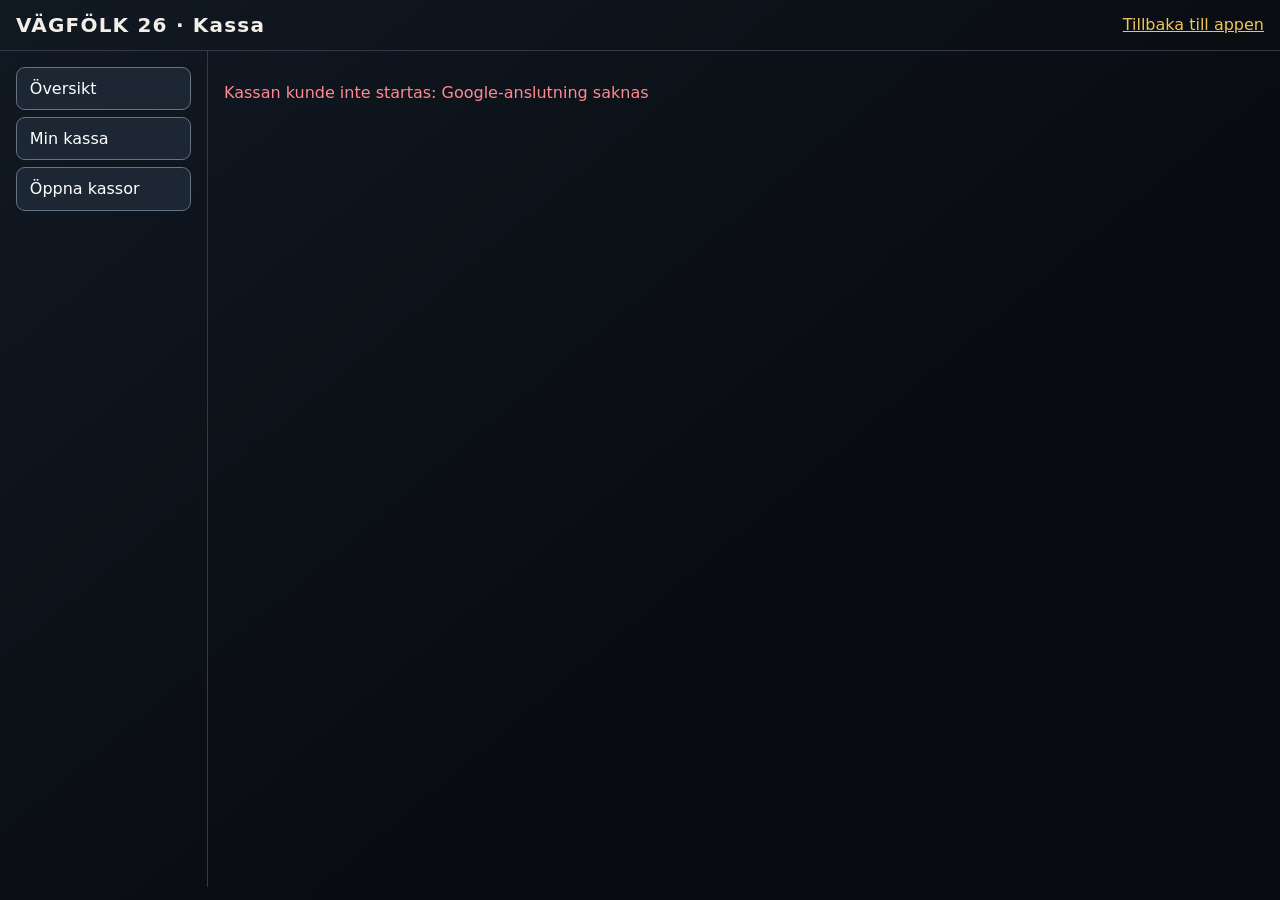
<file: experiments/apps-script-private-sheet-read/identity/Cash.html>
<!doctype html>
<html lang="sv">
<head>
  <meta charset="utf-8">
  <meta name="viewport" content="width=device-width, initial-scale=1">
  <title>Vägfölk 26 – Kassa</title>
  <style>
    :root { color-scheme:dark; font:16px system-ui,sans-serif; background:#0a0d13; color:#f3efe6 }
    * { box-sizing:border-box }
    body { margin:0; min-height:100vh; background:linear-gradient(140deg,#111923,#090b10 62%) }
    header { display:flex; align-items:center; justify-content:space-between; gap:1rem; padding:.8rem 1rem; border-bottom:1px solid #313a46 }
    h1 { margin:0; font-size:1.25rem; letter-spacing:.06em }
    h2 { margin:.25rem 0 1rem; font-size:1.15rem }
    h3 { font-size:1rem; margin:.4rem 0 }
    a { color:#efc654 }
    button,input,select { font:inherit }
    button { min-height:2.7rem; border:1px solid #657384; border-radius:.55rem; background:#1c2733; color:#fff; padding:.45rem .8rem; cursor:pointer }
    button:hover,button:focus-visible { background:#293c4a; border-color:#e3bb4a }
    button:disabled { opacity:.45; cursor:not-allowed }
    button.primary { background:#5a4010; border-color:#d2a637 }
    button.danger { border-color:#c75d66; color:#ffd9dc }
    input,select { width:100%; min-height:2.65rem; background:#111922; color:#fff; border:1px solid #657384; border-radius:.5rem; padding:.4rem .55rem }
    label { display:block; margin:.5rem 0; }
    label span { display:block; color:#ced5dc; font-size:.87rem; margin-bottom:.2rem }
    main { display:grid; grid-template-columns:minmax(10rem,13rem) 1fr; min-height:calc(100vh - 4rem) }
    nav { border-right:1px solid #313a46; padding:1rem; display:flex; flex-direction:column; gap:.45rem }
    nav button { text-align:left }
    #workspace { padding:1rem; max-width:80rem; width:100%; margin:0 auto }
    #message { min-height:1.7rem; color:#efc654 }
    #message.error { color:#ff8991 }
    .row { display:flex; flex-wrap:wrap; gap:.6rem; align-items:end; margin:.6rem 0 }
    .row > label { flex:1 1 9rem; margin:0 }
    .row > button { flex:0 0 auto }
    .grid { display:grid; grid-template-columns:repeat(auto-fit,minmax(14rem,1fr)); gap:.75rem }
    .panel { padding:.8rem; border:1px solid #3b4653; border-radius:.75rem; background:#101721 }
    .panel.done { opacity:.65 }
    .muted { color:#b5c0ca }
    .totals { display:flex; flex-wrap:wrap; gap:1rem; padding:.7rem 0; border-block:1px solid #3b4653 }
    .totals strong { color:#b7f3c9 }
    .list { display:grid; gap:.5rem; margin:1rem 0 }
    .list > div { border-bottom:1px solid #3b4653; padding:.4rem 0 }
    .qty { display:flex; gap:.4rem; align-items:center }
    .qty button { min-width:2.7rem }
    .qty output { min-width:2rem; text-align:center }
    .qr { display:block; width:min(100%,400px); aspect-ratio:1; margin:1rem auto; background:#fff; padding:.5rem }
    .hidden { display:none!important }
    [hidden] { display:none!important }
    @media(max-width:700px) { main { display:block } nav { flex-direction:row; overflow-x:auto; border-right:0; border-bottom:1px solid #313a46; padding:.5rem } nav button { white-space:nowrap } #workspace { padding:.75rem } }
    @media print { :root { color-scheme:light; background:#fff; color:#111 } body { background:#fff; color:#111 } header,nav,#message,button { display:none!important } main { display:block } #workspace { max-width:none; padding:0 } .panel { break-inside:avoid; background:#fff; color:#111; border-color:#888 } }
  </style>
</head>
<body>
  <header><h1>VÄGFÖLK 26 · Kassa</h1><a href="__VF_APP_URL__?view=dashboard" target="_top">Tillbaka till appen</a></header>
  <main>
    <nav aria-label="Kassameny">
      <button data-page="overview">Översikt</button>
      <button data-page="register">Min kassa</button>
      <button data-page="control">Öppna kassor</button>
      <button data-page="review" hidden>Granskning</button>
    </nav>
    <div id="workspace"><p id="message" role="status" aria-live="polite"></p><div id="content"></div></div>
  </main>
  <script>var VFCashCore = (() => {
// Kassans beräkningar är fristående från gränssnitt, Drive och EKO.
// Alla belopp anges i hela ören. Servern måste dessutom kontrollera roll,
// förening, medlemsnummer, unik kassa/enhet och varje skrivnings ordning.
const ID = /^[A-Za-z0-9_-]{3,80}$/;
const CASH_ID = /^K-(\d{4})-(\d{4,})$/;
const METHODS = new Set(['Kontant', 'Swish']);

function fail(message) { throw new Error(message); }
function cents(value, label, positive = false) {
  if (!Number.isSafeInteger(value) || value < (positive ? 1 : 0) || value > 100000000) {
    fail(`Ogiltigt ${label}`);
  }
  return value;
}
function string(value, label, max = 120) {
  if (typeof value !== 'string' || !value.trim() || value.length > max ||
      /[\u0000-\u001f\u007f]/.test(value)) fail(`Ogiltigt ${label}`);
  return value.trim();
}
function identifier(value, label) {
  if (typeof value !== 'string' || !ID.test(value)) fail(`Ogiltigt ${label}`);
  return value;
}
function timestamp(value) {
  if (typeof value !== 'string' || !/^\d{4}-\d\d-\d\dT/.test(value) ||
      !Number.isFinite(Date.parse(value))) fail('Ogiltig tid');
  return value;
}
function copy(register) { return JSON.parse(JSON.stringify(register)); }
function requireOpen(register) {
  if (register?.status !== 'open') fail('Kassan är inte öppen');
}
function requireUnused(register, operationId) {
  identifier(operationId, 'händelse-ID');
  return !register.events.some(event => event.id === operationId);
}
function repeated(register, operationId, expected) {
  const prior = register.events.find(event => event.id === operationId);
  if (!prior) return false;
  if (JSON.stringify(prior) !== JSON.stringify(expected)) fail('Händelse-ID har annat innehåll');
  return true;
}
function append(register, event) {
  const next = copy(register);
  next.events.push(event);
  return next;
}

function openCashRegister(input) {
  const id = string(input?.id, 'kassa-ID', 32);
  const match = CASH_ID.exec(id);
  if (!match || Number(match[2]) < 1) fail('Ogiltigt kassa-ID');
  const openedAt = timestamp(input.openedAt);
  const accountingDate = string(input.accountingDate, 'bokföringsdatum', 10);
  if (!/^\d{4}-\d\d-\d\d$/.test(accountingDate) ||
      accountingDate.slice(0, 4) !== match[1]) fail('Kassa-ID och öppningsår skiljer sig');
  if (!Array.isArray(input.products) || input.products.length > 100) fail('Ogiltiga produkter');
  const register = {
    id, associationId: identifier(input.associationId, 'förening'),
    ownerMemberId: identifier(input.ownerMemberId, 'öppnare'),
    deviceId: identifier(input.deviceId, 'enhet'),
    openedAt, accountingDate, openingFloatCents: cents(input.openingFloatCents, 'växelkassa'),
    status: 'open', products: [], purchases: [], events: [], close: null,
    review: null, posting: null,
  };
  for (const product of input.products) {
    register.products.push(validProduct(product, register.products));
  }
  return register;
}

function validProduct(product, existing) {
  const id = identifier(product?.id, 'produkt-ID');
  if (existing.some(item => item.id === id)) fail('Produkt-ID används redan');
  return { id, name: string(product.name, 'produktnamn', 80),
    priceCents: cents(product.priceCents, 'pris', true) };
}

function addCashProduct(register, product, operationId, at) {
  requireOpen(register);
  identifier(operationId, 'händelse-ID');
  const item = { id: identifier(product?.id, 'produkt-ID'),
    name: string(product.name, 'produktnamn', 80),
    priceCents: cents(product.priceCents, 'pris', true) };
  const event = { id: operationId, type: 'product_added', at: timestamp(at), product: item };
  if (repeated(register, operationId, event)) return register;
  if (register.products.length >= 100) fail('För många produkter');
  validProduct(item, register.products);
  const next = copy(register);
  next.products.push(item);
  next.events.push(event);
  return next;
}

function updateCashProduct(register, productId, priceCents, operationId, at) {
  requireOpen(register);
  identifier(operationId, 'händelse-ID');
  const prior = register.events.find(event => event.id === operationId);
  if (prior) {
    if (prior.type === 'price_changed' && prior.productId === productId &&
        prior.newPriceCents === priceCents && prior.at === at) return register;
    fail('Händelse-ID har annat innehåll');
  }
  const product = register.products.find(item => item.id === productId);
  if (!product) fail('Varan finns inte');
  const newPriceCents = cents(priceCents, 'pris', true);
  const event = { id: operationId, type: 'price_changed', at: timestamp(at),
    productId, oldPriceCents: product.priceCents, newPriceCents };
  const next = copy(register);
  next.products.find(item => item.id === productId).priceCents = newPriceCents;
  next.events.push(event);
  return next;
}

function recordCashPurchase(register, input) {
  requireOpen(register);
  const id = identifier(input?.id, 'köp-ID');
  identifier(input.operationId, 'händelse-ID');
  if (!Array.isArray(input.lines) || !input.lines.length || input.lines.length > 100) {
    fail('Köpet saknar varor');
  }
  const ids = new Set();
  const lines = input.lines.map(line => {
    const product = register.products.find(item => item.id === line.productId);
    if (!product || ids.has(product.id)) fail('Ogiltig eller dubbel vara');
    ids.add(product.id);
    const quantity = cents(line.quantity, 'antal', true);
    if (quantity > 10000) fail('För stort antal');
    const amountCents = product.priceCents * quantity;
    cents(amountCents, 'radsumma', true);
    return { productId: product.id, name: product.name, priceCents: product.priceCents,
      quantity, amountCents };
  });
  const totalCents = lines.reduce((sum, line) => sum + line.amountCents, 0);
  cents(totalCents, 'köpsumma', true);
  if (!METHODS.has(input.method)) fail('Ogiltigt betalsätt');
  if (input.method === 'Swish' && input.swishEnabled !== true) {
    fail('Swish är inte aktiverat');
  }
  if (input.method === 'Swish' && input.qrAmountCents !== totalCents) {
    fail('Swishbeloppet stämmer inte med köpet');
  }
  const receivedCents = input.method === 'Kontant'
    ? cents(input.receivedCents, 'mottagna kontanter', true) : totalCents;
  if (receivedCents < totalCents) fail('Mottagna kontanter räcker inte');
  const purchase = { id, operationId: input.operationId, at: timestamp(input.at),
    method: input.method, lines, totalCents, receivedCents,
    changeCents: receivedCents - totalCents, void: null };
  const previous = register.purchases.find(item => item.id === id);
  if (previous) {
    if (JSON.stringify(previous) === JSON.stringify(purchase)) return register;
    fail('Köp-ID används redan med annat innehåll');
  }
  if (!requireUnused(register, input.operationId)) fail('Händelse-ID används redan');
  const next = append(register, { id: input.operationId, type: 'purchase_paid',
    at: purchase.at, purchaseId: id });
  next.purchases.push(purchase);
  return next;
}

function voidCashPurchase(register, input) {
  requireOpen(register);
  identifier(input?.operationId, 'händelse-ID');
  const purchase = register.purchases.find(item => item.id === input.purchaseId);
  if (purchase?.void?.operationId === input.operationId) {
    const prior = purchase.void;
    if (prior.at === input.at && prior.reason === input.reason?.trim() &&
        prior.paymentReceived === input.paymentReceived &&
        prior.refundMethod === (input.paymentReceived ? input.refundMethod : null)) return register;
    fail('Händelse-ID har annat innehåll');
  }
  if (!requireUnused(register, input.operationId)) fail('Händelse-ID används redan');
  if (!purchase || purchase.void) fail('Köpet kan inte makuleras');
  const paymentReceived = input.paymentReceived;
  if (typeof paymentReceived !== 'boolean') fail('Ange om betalningen togs emot');
  const refundMethod = paymentReceived ? input.refundMethod : null;
  if (paymentReceived && refundMethod !== 'Kontant') {
    fail('Återbetalning från kassan måste ske kontant');
  }
  if (paymentReceived && cashTotals(register).expectedCashCents < purchase.totalCents) {
    fail('Kassan saknar kontanter för återbetalningen');
  }
  if (!paymentReceived && input.refundMethod != null) fail('Ingen återbetalning ska göras');
  const voided = { operationId: input.operationId, at: timestamp(input.at),
    reason: string(input.reason, 'orsak', 300), paymentReceived,
    refundMethod, refundCents: paymentReceived ? purchase.totalCents : 0 };
  const next = append(register, { id: input.operationId, type: 'purchase_voided',
    at: voided.at, purchaseId: purchase.id });
  next.purchases.find(item => item.id === purchase.id).void = voided;
  return next;
}

function cashTotals(register) {
  let cashSalesCents = 0;
  let swishReceiptsCents = 0;
  let swishTransactionCount = 0;
  let cashRefundsCents = 0;
  const products = new Map();
  for (const purchase of register.purchases) {
    if (!purchase.void || purchase.void.paymentReceived) {
      if (purchase.method === 'Kontant') cashSalesCents += purchase.totalCents;
      else {
        swishReceiptsCents += purchase.totalCents;
        swishTransactionCount++;
      }
    }
    if (purchase.void?.refundMethod === 'Kontant') {
      cashRefundsCents += purchase.void.refundCents;
    }
    if (purchase.void) continue;
    for (const line of purchase.lines) {
      const key = `${line.productId}:${purchase.method}`;
      const current = products.get(key) || { productId: line.productId, name: line.name,
        method: purchase.method, quantity: 0, amountCents: 0 };
      current.quantity += line.quantity;
      current.amountCents += line.amountCents;
      products.set(key, current);
    }
  }
  return { openingFloatCents: register.openingFloatCents,
    cashSalesCents, swishReceiptsCents, swishTransactionCount, cashRefundsCents,
    expectedCashCents: register.openingFloatCents + cashSalesCents - cashRefundsCents,
    products: [...products.values()].sort((a, b) =>
      a.name.localeCompare(b.name, 'sv') || a.method.localeCompare(b.method, 'sv')) };
}

function closeCashRegister(register, input) {
  if (register?.close?.operationId === input?.operationId &&
      register.close.at === input.at &&
      register.close.closerMemberId === input.closerMemberId &&
      register.close.countedCashCents === input.countedCashCents) return register;
  requireOpen(register);
  if (!requireUnused(register, input?.operationId)) fail('Händelse-ID används redan');
  const countedCashCents = cents(input.countedCashCents, 'räknad kontantkassa');
  const memberId = identifier(input.closerMemberId, 'avslutarens medlemsnummer');
  const at = timestamp(input.at);
  const totals = cashTotals(register);
  const next = append(register, { id: input.operationId, type: 'closed', at });
  next.status = 'pending_sync';
  next.close = { operationId: input.operationId, at, closerMemberId: memberId, closerVerified: false,
    countedCashCents, cashDifferenceCents: countedCashCents - totals.expectedCashCents,
    sameAsOpener: memberId === register.ownerMemberId };
  return next;
}

function verifyCashCloser(register, closer, at) {
  if (register?.status !== 'pending_sync' || !register.close) fail('Kassan väntar inte på verifiering');
  if (closer?.memberId !== register.close.closerMemberId || closer?.board !== true) {
    fail('Avslutaren måste vara aktiv styrelsemedlem i EKO');
  }
  const next = copy(register);
  next.close.closerVerified = true;
  next.close.closerName = string(closer.name, 'avslutarens namn', 80);
  next.close.closerRole = string(closer.role, 'avslutarens roll', 40);
  next.close.verifiedAt = timestamp(at);
  return next;
}

function markCashSynced(register, at) {
  if (register?.status !== 'pending_sync' || !register.close?.closerVerified) {
    fail('Avslut och medlemsnummer måste vara verifierade');
  }
  const next = copy(register);
  next.status = 'pending_cashier';
  next.syncedAt = timestamp(at);
  return next;
}

function reviewCashRegister(register, input) {
  const operationId = identifier(input?.operationId, 'händelse-ID');
  if (register?.review?.operationId === operationId) {
    if (register.review.reviewerMemberId === input.reviewerMemberId &&
        register.review.bankSwishCents === input.bankSwishCents &&
        (!register.review.aborted || register.review.countedCashCents === input.countedCashCents) &&
        register.review.at === input.at) return register;
    fail('Händelse-ID har annat innehåll');
  }
  const aborted = register?.status === 'aborted_pending_review';
  if (register?.status !== 'pending_cashier' && !aborted) {
    fail('Kassan är inte redo för kassören');
  }
  if (input?.cashierRole !== 'Kassör' && input?.cashierRole !== 'Admin') {
    fail('Endast kassör eller administratör får granska');
  }
  const bankSwishCents = cents(input.bankSwishCents, 'kontrollerad Swishsumma');
  const totals = cashTotals(register);
  const at = timestamp(input.at);
  const countedCashCents = aborted
    ? cents(input.countedCashCents, 'räknade kontanter')
    : register.close.countedCashCents;
  const next = copy(register);
  next.review = { operationId, at,
    reviewerMemberId: identifier(input.reviewerMemberId, 'granskare'),
    bankSwishCents, expectedSwishCents: totals.swishReceiptsCents,
    countedCashCents, expectedCashCents: totals.expectedCashCents,
    cashDifferenceCents: countedCashCents - totals.expectedCashCents,
    swishDifferenceCents: bankSwishCents - totals.swishReceiptsCents,
    aborted, possiblyIncomplete: aborted && register.abort.deviceLost };
  next.status = !aborted && next.review.cashDifferenceCents === 0 &&
    next.review.swishDifferenceCents === 0 ? 'approved_for_posting' : 'manual_review';
  return next;
}

function markCashPosted(register, at) {
  if (register?.status !== 'approved_for_posting') fail('Kassan är inte godkänd för EKO');
  const next = copy(register);
  next.status = 'posted';
  next.posting = { at: timestamp(at), reference: register.id };
  return next;
}

function markCashManuallyBooked(register, input) {
  const operationId = identifier(input?.operationId, 'händelse-ID');
  if (register?.posting?.operationId === operationId) {
    if (register.posting.reviewerMemberId === input.reviewerMemberId &&
        register.posting.reference === input.voucher?.trim() &&
        register.posting.at === input.at) return register;
    fail('Händelse-ID har annat innehåll');
  }
  if (register?.status !== 'manual_review') fail('Kassan behöver inte manuell bokföring');
  if (input?.cashierRole !== 'Kassör' && input?.cashierRole !== 'Admin') {
    fail('Endast kassör eller administratör får bokföra manuellt');
  }
  const next = copy(register);
  next.status = 'manually_booked';
  next.posting = { operationId, at: timestamp(input.at),
    reference: string(input.voucher, 'verifikation', 80),
    reviewerMemberId: identifier(input.reviewerMemberId, 'granskare') };
  return next;
}

function abortCashRegister(register, input) {
  if (register?.abort?.operationId === input?.operationId &&
      register.abort.at === input.at && register.abort.actorMemberId === input.actorMemberId &&
      register.abort.reason === input.reason?.trim() &&
      register.abort.deviceLost === (input.deviceLost === true)) return register;
  requireOpen(register);
  if (!requireUnused(register, input?.operationId)) fail('Händelse-ID används redan');
  if (input.board !== true) fail('Endast styrelsen får avbryta');
  const at = timestamp(input.at);
  const next = append(register, { id: input.operationId, type: 'aborted', at });
  next.status = 'aborted_pending_review';
  next.abort = { operationId: input.operationId, at,
    actorMemberId: identifier(input.actorMemberId, 'styrelsemedlem'),
    reason: string(input.reason, 'orsak', 300),
    deviceLost: input.deviceLost === true, recoveredPurchases: register.purchases.length };
  return next;
}


// Kontantposter kan överföras efter avstämning. Varje Swishbetalning lämnas
// som en separat post för kassörens manuella bokföring i EKO.
// Appen beräknar aldrig Swishavgiften och skriver inga Swishrader i EKO.
function buildCashPostingPlan(register) {
  if (register?.status !== 'approved_for_posting' ||
      !register.close?.closerVerified || !register.review ||
      register.review.cashDifferenceCents !== 0 ||
      register.review.swishDifferenceCents !== 0) {
    throw new Error('Kassan är inte avstämd och godkänd');
  }
  const totals = cashTotals(register);
  const grouped = new Map();
  const swishForManual = [];
  function cashLine(type, line) {
    const key = JSON.stringify([type, line.productId, line.name]);
    const current = grouped.get(key) || {
      type, category: 'Försäljning', method: 'Kontant',
      productId: line.productId, product: line.name,
      quantity: 0, amountCents: 0,
    };
    current.quantity += line.quantity;
    current.amountCents += line.amountCents;
    grouped.set(key, current);
  }
  for (const purchase of register.purchases) {
    if (purchase.void && !purchase.void.paymentReceived) continue;
    if (purchase.method === 'Swish') {
      swishForManual.push({ purchaseId: purchase.id, date: register.accountingDate,
        amountCents: purchase.totalCents,
        reference: `${register.id}-SW-${purchase.id}`,
        description: purchase.lines.map(line =>
          `${line.name} ${line.quantity} st`).join(', '),
        refundedInCash: purchase.void?.refundMethod === 'Kontant' });
      if (purchase.void?.refundMethod === 'Kontant') {
        for (const line of purchase.lines) cashLine('Utgift', line);
      }
    } else {
      for (const line of purchase.lines) {
        cashLine('Inkomst', line);
        if (purchase.void?.refundMethod === 'Kontant') cashLine('Utgift', line);
      }
    }
  }
  const rows = [...grouped.values()].sort((a, b) =>
    a.type.localeCompare(b.type, 'sv') ||
    a.product.localeCompare(b.product, 'sv') ||
    a.productId.localeCompare(b.productId, 'sv'));
  rows.forEach((row, index) => {
    row.date = register.accountingDate;
    row.reference = `${register.id}-CASH-${String(index + 1).padStart(3, '0')}`;
    row.description = `${row.product} · ${row.quantity} st`;
  });
  const cashMovement = rows.reduce((sum, row) => sum +
    (row.type === 'Inkomst' ? 1 : -1) * row.amountCents, 0);
  const swishGross = swishForManual.reduce((sum, item) => sum + item.amountCents, 0);
  if (cashMovement !== totals.cashSalesCents - totals.cashRefundsCents ||
      swishGross !== totals.swishReceiptsCents ||
      swishForManual.length !== totals.swishTransactionCount) {
    throw new Error('Kassans betalningar och bokföringsunderlag stämmer inte');
  }
  return { cashId: register.id, associationId: register.associationId,
    date: register.accountingDate, rows, swishForManual,
    cashMovementCents: cashMovement, swishGrossCents: swishGross };
}

// Den framtida EKO-adaptern måste låsa läsning och skrivning tillsammans.
// Endast automatisk KONTANT-bokföring får använda denna funktion.
async function reconcileCashPosting(plan, adapter) {
  if (!plan?.cashId || !plan?.associationId || !Array.isArray(plan.rows) ||
      typeof adapter?.withLock !== 'function' ||
      typeof adapter?.findAutoCashRows !== 'function' ||
      typeof adapter?.append !== 'function') {
    throw new Error('Kontantunderlag och låst lagring krävs');
  }
  if (plan.rows.some(row => row.method !== 'Kontant' ||
      !row.reference.startsWith(`${plan.cashId}-CASH-`))) {
    throw new Error('Endast kontantposter får överföras automatiskt');
  }
  return adapter.withLock(plan.associationId, async () => {
    const existing = await adapter.findAutoCashRows(plan.cashId);
    if (!Array.isArray(existing)) throw new Error('EKO kunde inte läsas');
    const expected = new Map(plan.rows.map(row => [row.reference, row]));
    if (expected.size !== plan.rows.length) throw new Error('Dubbla verifikationer i planen');
    const seen = new Set();
    for (const row of existing) {
      const wanted = expected.get(row.reference);
      if (!wanted || seen.has(row.reference) ||
          JSON.stringify(row) !== JSON.stringify(wanted)) {
        throw new Error('EKO motsäger det godkända kontantunderlaget');
      }
      seen.add(row.reference);
    }
    for (const row of plan.rows) {
      if (seen.has(row.reference)) continue;
      await adapter.append(row);
    }
    return { added: plan.rows.length - seen.size, alreadyPresent: seen.size };
  });
}

return { openCashRegister, addCashProduct,
  updateCashProduct, recordCashPurchase, voidCashPurchase, cashTotals,
  closeCashRegister, buildCashPostingPlan };
})();</script>
  <script>// En separat, läsbar reservfil utanför webbläsarens lagring.
var VFCashBackup = (() => {
  let handle = null;
  let cashId = null;
  let lastError = '';
  const native = () => typeof window.__TAURI__?.core?.invoke === 'function';
  const supported = () => native() || typeof window.showSaveFilePicker === 'function';
  const active = id => Boolean(cashId === id && !lastError && (native() || handle));
  const ids = record => (record.queue || []).map(event => event.operationId);

  function readable(record) {
    const cash = record.cash;
    const events = record.queue || [];
    const lines = [
      'VÄGFÖLK 26 – RESERVLOGG FÖR EJ SYNKADE KASSAHÄNDELSER',
      `Kassa: ${record.id}`,
      `Förening: ${cash.associationId}`,
      `Öppnad: ${cash.openedAt}`,
      `Öppnad av: ${cash.ownerName || cash.ownerMemberId}`,
      `Växelkassa: ${(cash.openingFloatCents / 100).toFixed(2)} kr`,
      `Senast skriven: ${new Date().toISOString()}`,
      `Väntande händelser: ${events.length}`,
      '',
      'Kontrollera alltid samma kassa och köp-ID mot Drive innan manuell bokföring.',
      'En händelse kan ha hunnit synkas efter att denna fil senast skrevs.',
      ''
    ];
    for (const event of events) {
      lines.push(`Händelse: ${event.kind} · ${event.at} · ID ${event.operationId}`);
      if (event.kind === 'purchase') {
        const purchase = cash.purchases.find(item => item.id === event.id);
        lines.push(`Köp-ID: ${event.id}`,
          `Betalsätt: ${event.method}`,
          `Belopp: ${((purchase?.totalCents || 0) / 100).toFixed(2)} kr`);
        if (event.method === 'Kontant') lines.push(
          `Mottaget kontant: ${(event.receivedCents / 100).toFixed(2)} kr`,
          `Växel: ${((event.receivedCents - (purchase?.totalCents || 0)) / 100).toFixed(2)} kr`);
        for (const item of purchase?.lines || []) lines.push(
          `Vara: ${item.name} · ${item.quantity} st · ${(item.priceCents / 100).toFixed(2)} kr/st`);
      } else if (event.kind === 'void') {
        lines.push(`Makulerat köp-ID: ${event.purchaseId}`,
          `Orsak: ${event.reason}`,
          `Betalning mottagen: ${event.paymentReceived ? 'ja' : 'nej'}`,
          `Återbetalning: ${event.refundMethod || 'ingen'}`);
      } else if (event.kind === 'close') {
        lines.push(`Räknade kontanter: ${(event.countedCashCents / 100).toFixed(2)} kr`,
          `Avslutarens medlemsnummer: ${event.closerMemberId}`);
      } else if (event.kind === 'add_product') {
        lines.push(`Vara: ${event.product?.name || ''} · ${((event.product?.priceCents || 0) / 100).toFixed(2)} kr`);
      } else if (event.kind === 'update_product') {
        lines.push(`Vara-ID: ${event.productId} · nytt pris ${(event.priceCents / 100).toFixed(2)} kr`);
      }
      lines.push('');
    }
    if (!events.length) lines.push('Alla kassahändelser är bekräftade i Drive-loggen.');
    return lines.join('\n') + '\n';
  }

  async function write(record, confirmedIds = []) {
    if (cashId !== record.id || (!native() && !handle)) {
      throw Error('Reservfilen för denna kassa är inte aktiv');
    }
    try {
      if (native()) {
        await window.__TAURI__.core.invoke('cash_backup_write', {
          cashId:record.id, text:readable(record), pendingIds:ids(record),
          confirmedIds
        });
      } else {
        const stream = await handle.createWritable();
        try {
          await stream.write(readable(record));
          await stream.close();
        } catch (error) {
          await stream.abort().catch(() => {});
          throw error;
        }
      }
      lastError = '';
    } catch (error) {
      lastError = 'Reservfilen kunde inte sparas';
      throw Error(lastError + ': ' + (error.message || 'okänt fel'));
    }
  }

  async function prepare(record) {
    if (!native()) return;
    try {
      await window.__TAURI__.core.invoke('cash_backup_prepare', {
        cashId:record.id, text:readable(record), pendingIds:ids(record)
      });
      cashId = record.id;
      lastError = '';
    } catch (error) {
      cashId = null;
      lastError = 'Reservfilen kunde inte kontrolleras';
      throw Error(lastError + ': ' + (error.message || 'okänt fel'));
    }
  }

  async function choose(record) {
    if (native()) return prepare(record);
    if (!supported()) throw Error('Den här webbläsaren kan inte skriva en fristående reservfil. Använd Chrome på Android eller dator.');
    const picked = await window.showSaveFilePicker({
      suggestedName: `VF26-reserv-${record.id}.txt`,
      types: [{ description: 'Läsbar kassalogg', accept: { 'text/plain': ['.txt'] } }]
    });
    const previous = await picked.getFile();
    const oldText = await previous.text();
    if (oldText.trim() && !oldText.includes(`Kassa: ${record.id}\n`)) {
      throw Error('Den valda reservfilen tillhör en annan kassa');
    }
    const oldIds = [...oldText.matchAll(/^Händelse: .* · ID ([^\s]+)$/gm)]
      .map(match => match[1]);
    const currentIds = new Set((record.queue || []).map(event => event.operationId));
    if (oldIds.some(id => !currentIds.has(id))) {
      throw Error('Reservfilen innehåller händelser som inte finns i kassans lokala väntelista. Jämför filen med Drive-loggen innan den skrivs över.');
    }
    handle = picked;
    cashId = record.id;
    await write(record);
  }

  return { supported, active, prepare, choose, write, error: () => lastError };
})();
</script>
  <script>(() => {
  'use strict';
  const content = document.getElementById('content');
  const message = document.getElementById('message');
  const state = { page: 'overview', cash: null, record: null, cashes: [],
    suggestions: [], viewerMemberId: null, canReview: false, swishEnabled: false, basket: {},
    draftProducts: [], draftFloat: '0', selected: null, pendingSwish: null,
    voidPurchaseId: null, busy: false, storageFailed: false };
  const kroner = cents => new Intl.NumberFormat('sv-SE', {
    style: 'currency', currency: 'SEK'
  }).format(cents / 100);
  const amount = value => {
    const text = String(value || '').trim().replace(',', '.');
    if (!/^(?:0|[1-9]\d*)(?:\.\d{1,2})?$/.test(text)) throw Error('Ange ett giltigt belopp');
    const [whole, decimals = ''] = text.split('.');
    const cents = Number(whole) * 100 + Number(decimals.padEnd(2, '0'));
    if (!Number.isSafeInteger(cents) || cents > 100000000) throw Error('Beloppet är för stort');
    return cents;
  };
  const node = (tag, text, className) => {
    const e = document.createElement(tag);
    if (text != null) e.textContent = text;
    if (className) e.className = className;
    return e;
  };
  const line = (...children) => { const e = node('div', null, 'row'); e.append(...children); return e; };
  const panel = (...children) => { const e = node('section', null, 'panel'); e.append(...children); return e; };
  const button = (label, action, className = '') => {
    const e = node('button', label, className); e.type = 'button'; e.addEventListener('click', action); return e;
  };
  const field = (label, type = 'text', value = '') => {
    const wrap = node('label'); wrap.append(node('span', label));
    const input = node('input'); input.type = type; input.value = value;
    if (type === 'number') { input.min = '0'; input.step = '0.01'; input.inputMode = 'decimal'; }
    wrap.append(input); return { wrap, input };
  };
  const clear = () => { content.replaceChildren(); };
  function notice(text, error = false) { message.textContent = text; message.classList.toggle('error', error); }
  function call(action, input) {
    return new Promise((resolve, reject) => {
      if (!window.google?.script?.run) return reject(Error('Google-anslutning saknas'));
      google.script.run.withSuccessHandler(resolve).withFailureHandler(reject)
        .cashRequest(action, input);
    });
  }
  async function request(action, input) {
    const reply = await call(action, input);
    if (!reply || reply.allowed !== true) {
      const explanations = {
        cash_swish_not_booked:'En eller flera Swishbetalningar saknas i EKO.',
        cash_swish_eko_conflict:'En Swishrad i EKO har fel belopp, datum, kategori eller status.',
        cash_eko_conflict:'En tidigare kontantpost med samma referens avviker i EKO.',
        cash_eko_full:'Kassaboken i EKO har inga lediga rader.',
        cash_eko_write_unverified:'Skrivningen till EKO kunde inte verifieras. Försök igen; ingen dubblett ska skapas.',
        cash_eko_category_missing:'Försäljning är inte en aktiv kategori i EKO.',
        cash_eko_period_mismatch:'Kassans öppningsdatum ligger utanför EKO:s räkenskapsperiod.',
        cash_eko_structure_changed:'EKO:s kassabok har ändrats. Överföringen är stoppad.',
        cash_recovery_pending:'Säljarens enhet har inte bekräftat att lokala köp synkats. Styrelsen kan markera enheten som förlorad om den inte går att återfå.',
        cash_swish_disabled:'Swish är inte aktiverat för föreningen.',
        cash_qr_unavailable:'Swish-koden kunde inte hämtas. Prova igen eller använd kontantbetalning.',
      };
      throw Error(explanations[reply?.reason] || reply?.reason || 'Åtgärden misslyckades');
    }
    return reply.data || {};
  }
  const DB_NAME = 'vf26-cash-v1';
  let dbPromise;
  function database() {
    if (!dbPromise) dbPromise = new Promise((resolve, reject) => {
      const req = indexedDB.open(DB_NAME, 1);
      req.onupgradeneeded = () => req.result.createObjectStore('registers', { keyPath: 'id' });
      req.onsuccess = () => resolve(req.result);
      req.onerror = () => reject(req.error);
    });
    return dbPromise;
  }
  async function store(method, value) {
    const db = await database();
    return new Promise((resolve, reject) => {
      const tx = db.transaction('registers', method === 'getAll' ? 'readonly' : 'readwrite');
      const req = method === 'getAll'
        ? tx.objectStore('registers').getAll() : tx.objectStore('registers')[method](value);
      let result;
      req.onsuccess = () => { result = req.result; };
      tx.oncomplete = () => resolve(result);
      tx.onerror = () => reject(tx.error);
      tx.onabort = () => reject(tx.error || Error('Lokal lagring avbröts'));
    });
  }
  function deviceId() {
    let value = localStorage.getItem('vf26-cash-device');
    if (!value) { value = crypto.randomUUID(); localStorage.setItem('vf26-cash-device', value); }
    return value;
  }
  async function remember(record) {
    // Bekräfta aldrig ett köp i minnet innan hela IndexedDB-transaktionen är klar.
    await store('put', record);
    state.record = record;
    state.cash = record.cash;
  }
  async function setPendingSwish(value) {
    if (state.record) await remember({ ...state.record, pendingSwish:value });
    state.pendingSwish = value;
  }
  async function refreshList() {
    const result = await request('cash_list');
    state.cashes = result.cashes || [];
    state.viewerMemberId = result.viewerMemberId;
    state.canReview = result.canReview === true;
    document.querySelector('[data-page="review"]').hidden = !state.canReview;
    state.swishEnabled = result.swishEnabled === true;
    state.suggestions = result.products || [];
  }
  async function selectCash(id) {
    const result = await request('cash_get', { cashId: id });
    state.selected = result.cash;
    state.page = 'detail'; render();
  }
  function localEvent(event) {
    const cash = state.cash;
    if (event.kind === 'add_product') return VFCashCore.addCashProduct(cash, event.product,
      event.operationId, event.at);
    if (event.kind === 'update_product') return VFCashCore.updateCashProduct(cash,
      event.productId, event.priceCents, event.operationId, event.at);
    if (event.kind === 'purchase') return VFCashCore.recordCashPurchase(cash,
      { ...event, swishEnabled: state.swishEnabled });
    if (event.kind === 'void') return VFCashCore.voidCashPurchase(cash, event);
    if (event.kind === 'close') return VFCashCore.closeCashRegister(cash, event);
    throw Error('Okänd kassahändelse');
  }
  async function appendEvent(event) {
    if (!state.cash || !state.record) throw Error('Ingen öppen kassa');
    if (state.storageFailed) throw Error('Lokal lagring misslyckades. Avbryt försäljningen och använd reservfilen för avstämning.');
    if (!VFCashBackup.active(state.cash.id)) throw Error('Reservfilen är inte tillgänglig. Inga fler händelser kan registreras.');
    const enriched = { ...event, operationId: crypto.randomUUID(),
      at: new Date().toISOString() };
    if (enriched.kind === 'close') enriched.expectedEventCount = state.cash.events.length;
    const next = localEvent(enriched);
    const clearQr = enriched.kind === 'purchase' || enriched.kind === 'close';
    const record = { ...state.record, cash: next,
      pendingSwish: clearQr ? null : state.record.pendingSwish || null,
      queue: [...state.record.queue, enriched] };
    try { await VFCashBackup.write(record); }
    catch (error) { render(); throw error; }
    // Separat fil på enheten före webbläsarens databas.
    try { await remember(record); }
    catch (_error) {
      state.storageFailed = true;
      throw Error('Reservfilen sparades, men webbläsarens lagring misslyckades. Avbryt försäljningen och stäm av filen manuellt.');
    }
    if (clearQr) state.pendingSwish = null;
    notice(navigator.onLine ? 'Sparat på enheten. Synkar…' : 'Sparat på enheten. Väntar på synk.');
    render();
    await sync();
  }
  let syncing = false;
  let retryTimer = null;
  function needsRetry() {
    return state.record?.queue?.length > 0 ||
      (state.cash?.status === 'aborted_pending_review' &&
        !state.cash.abort?.deviceLost && !state.cash.abort?.recoveryCompleteAt);
  }
  function scheduleRetry() {
    if (retryTimer || !needsRetry() || !navigator.onLine || document.hidden) return;
    if (state.record?.queue?.length && !VFCashBackup.active(state.record.id)) return;
    retryTimer = setTimeout(() => {
      retryTimer = null;
      sync();
    }, 15000);
  }
  function cancelRetry() {
    if (retryTimer) clearTimeout(retryTimer);
    retryTimer = null;
  }
  async function confirmRecovery() {
    if (!state.record || state.record.queue.length || !navigator.onLine ||
        state.cash?.abort?.recoveryCompleteAt) return;
    const remote = state.cashes.find(item => item.id === state.record.id);
    if (remote?.status !== 'aborted_pending_review') return;
    const result = await request('cash_recovery_done', {
      cashId: state.record.id, deviceId: deviceId()
    });
    await remember({ ...state.record, cash: result.cash });
    await refreshList();
    render(); notice('Alla lokala köp har lämnats till den avbrutna kassans logg.');
  }
  async function sync() {
    if (syncing || !navigator.onLine || !state.record) return;
    if (state.record.queue.length && !VFCashBackup.active(state.record.id)) {
      render();
      notice('Reservfilen måste kontrolleras innan väntande händelser synkas.', true);
      return;
    }
    cancelRetry();
    syncing = true;
    try {
      while (state.record.queue.length) {
        const event = state.record.queue[0];
        const result = await request('cash_event', {
          cashId: state.cash.id, deviceId: state.cash.deviceId, event
        });
        const rest = state.record.queue.slice(1);
        const remaining = { ...state.record, cash: rest.length ? state.cash : result.cash,
          queue: rest };
        // Google har bekräftat händelsen. Skriv reservfilen först; om skrivning
        // eller databasen misslyckas kan samma ID skickas om utan nytt köp.
        await VFCashBackup.write(remaining, [event.operationId]);
        await remember(remaining);
      }
      await refreshList();
      await confirmRecovery();
      render();
      notice('Synkad');
    } catch (error) {
      render();
      notice(state.record.queue.length
        ? 'Väntar på synk: ' + error.message
        : 'Köpen är överförda, men kassans status behöver kontrolleras igen: ' + error.message,
      true);
    } finally {
      syncing = false;
      scheduleRetry();
    }
  }
  async function run(task) {
    if (state.busy) return;
    state.busy = true;
    try { await task(); }
    catch (error) { notice(error.message || 'Åtgärden misslyckades', true); }
    finally { state.busy = false; }
  }
  function drawOverview() {
    content.append(node('h2', 'Försäljningskassor'));
    content.append(button('Uppdatera', () => run(async () => { await refreshList(); render(); })));
    const active = state.cashes.filter(item => item.status === 'open');
    const pending = state.cashes.filter(item => item.status !== 'open');
    content.append(node('h3', `Öppna kassor (${active.length})`));
    for (const item of active) content.append(cashSummary(item));
    content.append(node('h3', `Avslutade kassor (${pending.length})`));
    for (const item of pending) content.append(cashSummary(item));
    if (!state.cashes.length) content.append(node('p', 'Inga kassor finns ännu.', 'muted'));
  }
  function cashSummary(item) {
    return panel(node('strong', item.id), node('p', `${item.ownerName} · ${item.accountingDate} · ${item.status}`),
      button('Visa logg', () => run(() => selectCash(item.id))));
  }
  function drawSetup() {
    content.append(node('h2', 'Öppna ny kassa'));
    const opening = field('Växelkassa, totalsumma i kronor', 'number', state.draftFloat);
    opening.input.addEventListener('input', () => { state.draftFloat = opening.input.value; });
    const name = field('Vara'); const price = field('Pris i kronor', 'number');
    const suggestions = node('datalist'); suggestions.id = 'cash-suggestions';
    for (const item of state.suggestions) {
      const option = node('option'); option.value = item.name;
      suggestions.append(option);
    }
    name.input.setAttribute('list', suggestions.id);
    name.input.addEventListener('change', () => {
      const found = state.suggestions.find(item => item.name.toLowerCase() === name.input.value.toLowerCase());
      if (found) price.input.value = String(found.priceCents / 100);
    });
    content.append(opening.wrap, line(name.wrap, price.wrap,
      button('Lägg till vara', () => run(async () => {
        const item = { id: crypto.randomUUID(), name: name.input.value.trim(),
          priceCents: amount(price.input.value) };
        const year = new Date().getFullYear();
        VFCashCore.openCashRegister({ id: `K-${year}-0001`, associationId: 'local-setup',
          ownerMemberId: 'local-setup', deviceId: 'local-setup',
          openedAt: new Date().toISOString(), accountingDate: `${year}-01-01`, openingFloatCents: 0,
          products: [...state.draftProducts, item] });
        state.draftProducts.push(item); name.input.value = ''; price.input.value = '';
        render(); notice(`${item.name} är tillagd i den nya kassan.`);
      }))), suggestions);
    const list = node('div', null, 'list');
    for (const item of state.draftProducts) list.append(line(
      node('span', `${item.name} · ${kroner(item.priceCents)}`),
      button('Ta bort', () => {
        state.draftProducts = state.draftProducts.filter(p => p.id !== item.id);
        render();
      })));
    if (state.draftProducts.length) content.append(node('h3', 'Varor i den nya kassan'));
    const open = button('Starta och godkänn kassa', () => run(async () => {
      if (!VFCashBackup.supported()) throw Error('Denna miljö kan inte skriva kassans reservfil');
      if (!navigator.onLine) throw Error('Nätanslutning krävs för att öppna kassan');
      await database();
      const products = [...state.draftProducts];
      if (name.input.value.trim()) {
        products.push({ id:crypto.randomUUID(), name:name.input.value.trim(),
          priceCents:amount(price.input.value) });
      } else if (price.input.value.trim()) {
        throw Error('Ange varans namn innan kassan startas');
      }
      const requestId = sessionStorage.getItem('vf26-pending-open') || crypto.randomUUID();
      sessionStorage.setItem('vf26-pending-open', requestId);
      const result = await request('cash_open', { requestId, deviceId: deviceId(),
        openingFloatCents: amount(opening.input.value), products });
      await remember({ id: result.cash.id, cash: result.cash, queue: [] });
      await VFCashBackup.prepare(state.record);
      sessionStorage.removeItem('vf26-pending-open');
      state.draftProducts = []; state.draftFloat = '0'; state.page = 'register';
      await refreshList(); notice('Kassan är öppen.'); render();
    }), 'primary');
    open.disabled = !VFCashBackup.supported();
    content.append(list, open);
    if (open.disabled) content.append(node('p',
      'Den här webbläsaren kan inte skapa en fristående reservfil. Öppna kassan i Chrome på Android eller dator.', 'muted'));
  }
  function drawRegister() {
    if (!state.cash) return drawSetup();
    const cash = state.cash;
    if (state.storageFailed) content.append(panel(node('strong', 'Lokal lagring misslyckades'),
      node('p', 'Fortsätt inte sälja från denna enhet. Reservfilen innehåller den senaste händelsen och kan användas för avstämning.')));
    else if (!VFCashBackup.active(cash.id)) {
      const backup = panel(node('strong', 'Reservfil för kassan'),
        node('p', VFCashBackup.supported()
          ? 'Reservfilen måste vara tillgänglig innan köp kan registreras.'
          : 'Denna miljö kan inte skriva en separat reservfil.'));
      if (window.__TAURI__?.core?.invoke) backup.append(button('Kontrollera reservfil igen', () => run(async () => {
        await VFCashBackup.prepare(state.record);
        render(); notice('Reservfilen är tillgänglig.');
        if (state.record.queue.length) await sync();
      })));
      else if (VFCashBackup.supported()) backup.append(button('Välj reservfil', () => run(async () => {
        await VFCashBackup.choose(state.record);
        render(); notice('Reservfilen är aktiv.');
        if (state.record.queue.length) await sync();
      })));
      content.append(backup);
    } else content.append(node('p', 'Reservfil aktiv på denna enhet.', 'muted'));
    content.append(node('h2', `Kassa ${cash.id}`),
      node('p', `${state.record?.queue.length
        ? `Väntar på synk · ${state.record.queue.length} händelser sparade på enheten`
        : cash.status === 'open' && !navigator.onLine ? 'Offline · kassan öppen · inga väntande händelser'
          : cash.status === 'open' ? 'Synkad · kassan öppen'
          : cash.status === 'pending_sync' ? 'Avslutad · väntar på synk'
            : cash.status === 'aborted_pending_review' ? 'Avbruten · väntar på återhämtning'
              : 'Synkad · väntar på kassörens granskning'}`, 'muted'));
    const totals = VFCashCore.cashTotals(cash);
    content.append(panel(node('strong', 'Kontantkassa'),
      node('p', `Växelkassa ${kroner(totals.openingFloatCents)} · Förväntat ${kroner(totals.expectedCashCents)}`),
      node('p', `Swish enligt kassan ${kroner(totals.swishReceiptsCents)}`)));
    if (cash.status !== 'open') {
      content.append(node('p', state.record?.queue.length
        ? 'Avslut sparat lokalt. Väntar på synk och kontroll.'
        : 'Kassan är avslutad och väntar på kassörens granskning.'));
      return;
    }
    const name = field('Ny vara'); const price = field('Pris i kronor', 'number');
    const suggestions = node('datalist'); suggestions.id = 'cash-open-suggestions';
    for (const item of state.suggestions) {
      const choice = node('option'); choice.value = item.name; suggestions.append(choice);
    }
    name.input.setAttribute('list', suggestions.id);
    name.input.addEventListener('change', () => {
      const found = state.suggestions.find(item =>
        item.name.toLowerCase() === name.input.value.toLowerCase());
      if (found) price.input.value = String(found.priceCents / 100);
    });
    content.append(node('h3', 'Varor'), suggestions, line(name.wrap, price.wrap,
      button('Lägg till vara', () => run(async () => {
        await appendEvent({ kind:'add_product', product: { id:crypto.randomUUID(),
          name:name.input.value.trim(), priceCents:amount(price.input.value) } });
      }))));
    const goods = node('div', null, 'grid');
    for (const product of cash.products) {
      const qty = state.basket[product.id] || 0;
      const output = node('output', String(qty));
      const minus = button('−', () => run(async () => {
        await setPendingSwish(null);
        state.basket[product.id] = Math.max(0, (state.basket[product.id] || 0) - 1);
        render();
      }));
      const plus = button('+', () => run(async () => {
        await setPendingSwish(null);
        state.basket[product.id] = Math.min(10000, qty + 1);
        render();
      }));
      goods.append(panel(node('strong', product.name),
        node('p', kroner(product.priceCents)), line(minus, output, plus)));
    }
    content.append(goods);
    const selected = cash.products.filter(p => state.basket[p.id] > 0);
    const sale = selected.reduce((sum, p) => sum + p.priceCents * state.basket[p.id], 0);
    content.append(node('h3', `Nytt köp · ${kroner(sale)}`));
    const received = field('Mottaget kontantbelopp i kronor', 'number', String(sale / 100));
    const pay = button('Betalt kontant', () => run(async () => {
      if (!selected.length) throw Error('Välj minst en vara');
      const receivedCents = amount(received.input.value);
      if (receivedCents < sale) throw Error('Mottaget belopp är för lågt');
      if (!confirm(`Köp ${kroner(sale)}. Växel ${kroner(receivedCents - sale)}. Registrera som betalt?`)) return;
      await appendEvent({ kind:'purchase', id:crypto.randomUUID(), method:'Kontant',
        receivedCents, lines:selected.map(p => ({ productId:p.id, quantity:state.basket[p.id] })) });
      state.basket = {}; render();
    }), 'primary');
    content.append(line(received.wrap, pay));
    if (state.swishEnabled) {
      const saleLines = selected.map(p => ({ productId:p.id, quantity:state.basket[p.id] }));
      if (!state.pendingSwish) content.append(button('Betala med Swish', () => run(async () => {
        if (!saleLines.length) throw Error('Välj minst en vara');
        if (!navigator.onLine) throw Error('Anslutning krävs för att skapa Swish-koden');
        await sync();
        if (state.record?.queue.length) throw Error('Vänta tills tidigare köp har synkats');
        const purchaseId = crypto.randomUUID();
        const result = await request('cash_qr', { cashId:cash.id,
          deviceId:deviceId(), purchaseId, lines:saleLines });
        if (result.amountCents !== sale || !result.image?.startsWith('data:image/png;base64,')) {
          throw Error('Swish-beloppet kunde inte verifieras');
        }
        await setPendingSwish({ ...result, lines:saleLines });
        render();
      })));
      else {
        const pending = state.pendingSwish;
        const matchesBasket = pending.amountCents === sale &&
          JSON.stringify(pending.lines) === JSON.stringify(saleLines);
        const qr = node('img'); qr.className = 'qr'; qr.src = pending.image;
        qr.alt = `Swish-QR för ${kroner(pending.amountCents)}`;
        const qrPanel = panel(node('strong', `Swish ${kroner(pending.amountCents)}`),
          node('p', pending.reference), qr);
        if (!matchesBasket) qrPanel.append(node('p',
          'Varukorgen har ändrats. Avbryt och skapa en ny QR-kod.', 'muted'));
        const controls = [];
        if (matchesBasket) controls.push(button('Betalt', () => run(async () => {
            if (!confirm('Har kunden visat att Swishbetalningen är genomförd?')) return;
            await appendEvent({ kind:'purchase', id:pending.purchaseId,
              method:'Swish', lines:pending.lines,
              qrAmountCents:pending.amountCents });
            state.basket = {}; render();
          }), 'primary'));
        controls.push(button('Avbryt', () => run(async () => {
          await setPendingSwish(null); render();
        })));
        qrPanel.append(line(...controls));
        content.append(qrPanel);
      }
    } else content.append(node('p', 'Swish kan väljas när föreningens Swishnummer har aktiverats.', 'muted'));
    content.append(node('h3', 'Köp och makulering'));
    for (const purchase of [...cash.purchases].reverse()) {
      const body = panel(node('strong', `Köp · ${kroner(purchase.totalCents)}`),
        node('p', `${purchase.lines.map(l => `${l.name} ${l.quantity} st`).join(', ')} · ${purchase.method}`));
      if (purchase.void) body.append(node('p', `Makulerat: ${purchase.void.reason}`));
      else if (state.voidPurchaseId === purchase.id) {
        const reason = field('Orsak till makulering');
        const payment = node('select');
        for (const [value, label] of [['', 'Välj betalningsstatus'],
          ['yes', 'Betalning mottagen – återbetala kontant'],
          ['no', 'Betalning inte mottagen – ingen återbetalning']]) {
          const option = node('option', label); option.value = value; payment.append(option);
        }
        const paymentLabel = node('label');
        paymentLabel.append(node('span', 'Betalning och återbetalning'), payment);
        body.append(reason.wrap, paymentLabel, line(
          button('Bekräfta makulering', () => run(async () => {
            if (!reason.input.value.trim()) throw Error('Ange orsak till makulering');
            if (!payment.value) throw Error('Välj om betalningen togs emot');
            const paymentReceived = payment.value === 'yes';
            await appendEvent({ kind:'void', purchaseId:purchase.id,
              reason:reason.input.value.trim(), paymentReceived,
              refundMethod:paymentReceived ? 'Kontant' : null });
            state.voidPurchaseId = null; render();
          }), 'danger'),
          button('Avbryt', () => { state.voidPurchaseId = null; render(); })));
      } else body.append(button('Makulera', () => {
        state.voidPurchaseId = purchase.id; render();
      }, 'danger'));
      content.append(body);
    }
    const counted = field('Räknade kontanter vid avslut, kronor', 'number');
    const closer = field('Avslutarens medlemsnummer');
    content.append(node('h3', 'Avsluta kassa'), line(counted.wrap, closer.wrap),
      button('Avsluta kassa', () => run(async () => {
        if (!confirm('Vill du verkligen avsluta kassan? Den stängs för ytterligare transaktioner.')) return;
        await appendEvent({ kind:'close', countedCashCents:amount(counted.input.value),
          closerMemberId:closer.input.value.trim() });
      }), 'danger'));
  }
  function drawControl() {
    content.append(node('h2', 'Kontroll över öppna kassor'));
    for (const item of state.cashes.filter(c => c.status === 'open')) {
      content.append(panel(node('strong', `${item.id} · ${item.ownerName}`),
        button('Visa', () => run(() => selectCash(item.id))),
        button('Avbryt kassa', () => run(async () => {
          const reason = prompt('Ange varför kassan avbryts');
          if (!reason?.trim() || !confirm('Avbryt den öppna kassan?')) return;
          const deviceLost = confirm('Är enheten trasig eller förlorad så att lokala köp kan saknas?');
          const result = await request('cash_abort', { cashId:item.id,
            operationId:crypto.randomUUID(), reason:reason.trim(), deviceLost });
          if (state.cash?.id === item.id) await remember({ ...state.record, cash:result.cash });
          await refreshList(); render(); notice('Kassan avbröts och finns kvar i loggen.');
        }), 'danger')));
    }
    const waiting = state.cashes.filter(c => c.status === 'aborted_pending_review' &&
      !c.deviceLost && !c.recoveryCompleteAt);
    if (waiting.length) content.append(node('h3', 'Avbrutna kassor'));
    for (const item of waiting) {
      content.append(panel(node('strong', `${item.id} · ${item.ownerName}`),
        button('Visa', () => run(() => selectCash(item.id))),
        button('Enheten kan inte återfås', () => run(async () => {
          const reason = prompt('Beskriv varför lokala köp inte kan hämtas');
          if (!reason?.trim() || !confirm('Markera enheten som förlorad? Kassören måste kontrollera försäljningen manuellt.')) return;
          const result = await request('cash_mark_lost', { cashId:item.id,
            reason:reason.trim() });
          if (state.selected?.id === item.id) state.selected = result.cash;
          await refreshList(); render();
        }), 'danger')));
    }
  }
  function drawReview() {
    content.append(node('h2', 'Avslutade kassor'));
    if (!state.canReview) {
      content.append(node('p', 'Kassör eller administratör granskar och godkänner avslutade kassor.'));
      return;
    }
    for (const item of state.cashes.filter(c => c.status !== 'open')) {
      content.append(panel(node('strong', `${item.id} · ${item.status}`),
        node('p', `Swish enligt kassan ${kroner(item.swishReceiptsCents)}`),
        button('Granska', () => run(() => selectCash(item.id)))));
    }
  }
  function drawDetail() {
    const cash = state.selected; if (!cash) return drawOverview();
    const totals = VFCashCore.cashTotals(cash);
    content.append(node('h2', `Kassa ${cash.id}`),
      node('p', `${cash.ownerName} · öppnad ${cash.openedAt} · ${cash.status}`),
      node('p', `Växelkassa ${kroner(totals.openingFloatCents)} · kontantförsäljning ${kroner(totals.cashSalesCents)} · kontanta återbetalningar ${kroner(totals.cashRefundsCents)}`),
      node('p', `Kontanter förväntat ${kroner(totals.expectedCashCents)} · Swish enligt köp ${kroner(totals.swishReceiptsCents)}`),
      button('Skriv ut kassalogg', () => window.print()));
    if (cash.close) content.append(node('p', `Avslutad av ${cash.close.closerName || cash.close.closerMemberId} · räknat ${kroner(cash.close.countedCashCents)}`));
    if (cash.review) content.append(node('p', `Granskad ${cash.review.at} · kontantavvikelse ${kroner(cash.review.cashDifferenceCents)} · Swishavvikelse ${kroner(cash.review.swishDifferenceCents)}`));
    if (cash.posting) content.append(node('p', `Bokföring ${cash.posting.at} · ${cash.posting.reference}`));
    if (cash.abort) content.append(node('p', `Avbruten: ${cash.abort.reason}`));
    if (cash.abort && !cash.abort.deviceLost && !cash.abort.recoveryCompleteAt &&
        cash.status === 'aborted_pending_review') {
      content.append(node('p', 'Väntar på att säljarens enhet synkar sina lokala köp före kassörens granskning.'));
    }
    content.append(node('h3', 'Sålda varor'));
    for (const product of totals.products) content.append(node('p',
      `${product.name} · ${product.quantity} st · ${product.method} · ${kroner(product.amountCents)}`));
    content.append(node('h3', 'Köp'));
    for (const purchase of cash.purchases) content.append(panel(
      node('strong', `${purchase.id} · ${purchase.at} · ${purchase.method} · ${kroner(purchase.totalCents)}`),
      node('p', purchase.lines.map(l => `${l.name} ${l.quantity} st`).join(', ')),
      ...(purchase.void ? [node('p', `Makulerat ${purchase.void.at}: ${purchase.void.reason} · betalning mottagen: ${purchase.void.paymentReceived ? 'ja' : 'nej'} · återbetalt kontant ${kroner(purchase.void.refundCents)}`)] : [])));
    if (!state.canReview) return;
    if (cash.status === 'pending_cashier' || cash.status === 'aborted_pending_review') {
      const bank = field('Kontrollerad mottagen Swishsumma från banken, kronor', 'number');
      const counted = cash.status === 'aborted_pending_review'
        ? field('Räknade kontanter efter avbrottet, kronor', 'number') : null;
      content.append(bank.wrap);
      if (counted) content.append(counted.wrap,
        node('p', 'Avbruten kassa kräver alltid manuell utredning och verifikation.'));
      content.append(button('Granska och godkänn', () => run(async () => {
        const result = await request('cash_review', { cashId:cash.id,
          operationId:crypto.randomUUID(), bankSwishCents:amount(bank.input.value),
          ...(counted ? { countedCashCents:amount(counted.input.value) } : {}) });
        state.selected = result.cash; await refreshList(); render();
      }), 'primary'));
    }
    if (cash.status === 'approved_for_posting') {
      const plan = VFCashCore.buildCashPostingPlan(cash);
      if (!cash.cashPosting) {
        content.append(node('h3', 'Kontantförsäljning till EKO'),
          node('p', `${plan.rows.length} kontantposter · netto ${kroner(plan.cashMovementCents)}`),
          button('För över kontantposter', () => run(async () => {
            if (!confirm('För över de godkända kontantposterna till EKO?')) return;
            const result = await request('cash_post', { cashId: cash.id });
            state.selected = result.cash; await refreshList(); render();
            notice('Kontantposterna är kontrollerade mot EKO.');
          }), 'primary'));
      } else if (plan.swishForManual.length) {
        content.append(node('p', 'Kontantposterna är överförda och kontrollerade mot EKO.'));
      }
      if (plan.swishForManual.length) {
        content.append(node('h3', 'Swishbetalningar att bokföra i EKO'),
          node('p', 'Bokför varje mottagen betalning som en egen Inkomst/Swish-rad med hela beloppet, en aktiv kategori och exakt referens nedan. EKO hanterar avgiften.'));
        for (const payment of plan.swishForManual) {
          content.append(panel(node('strong', `${kroner(payment.amountCents)} · ${payment.reference}`),
            node('p', payment.description),
            ...(payment.refundedInCash ? [node('p', 'Återbetald kontant; Swishinsättningen ska ändå bokföras.')] : [])));
        }
        if (cash.cashPosting) content.append(button('Kontrollera bokförda Swishbetalningar', () => run(async () => {
          const result = await request('cash_verify_swish', { cashId: cash.id });
          state.selected = result.cash; await refreshList(); render();
          notice('Alla Swishbetalningar finns som separata poster i EKO.');
        }), 'primary'));
      }
    }
    if (cash.status === 'manual_review') {
      const voucher = field('Verifikationsnummer efter manuell utredning');
      content.append(voucher.wrap, button('Registrera manuell bokföring', () => run(async () => {
        const result = await request('cash_manual_book', { cashId:cash.id,
          operationId:crypto.randomUUID(), voucher:voucher.input.value.trim() });
        state.selected = result.cash; await refreshList(); render();
      })));
    }
  }
  function render() {
    clear();
    for (const tab of document.querySelectorAll('nav button')) {
      tab.setAttribute('aria-current', tab.dataset.page === state.page ? 'page' : 'false');
    }
    if (state.page === 'overview') drawOverview();
    else if (state.page === 'register') drawRegister();
    else if (state.page === 'control') drawControl();
    else if (state.page === 'review') drawReview();
    else drawDetail();
  }
  document.querySelectorAll('nav button').forEach(tab => tab.addEventListener('click', () => {
    state.page = tab.dataset.page; render();
  }));
  window.addEventListener('online', () => {
    notice('Anslutningen är tillbaka. Synkar…');
    render();
    sync();
  });
  window.addEventListener('offline', () => {
    cancelRetry();
    render();
    notice('Anslutningen saknas. Köp och avslut sparas på enheten tills nätet är tillbaka.');
  });
  document.addEventListener('visibilitychange', () => {
    if (document.hidden) cancelRetry();
    else sync();
  });
  async function start() {
    try {
      await database(); deviceId();
      // Hämta aktuell EKO-identitet innan lokal kassadata från en delad enhet visas.
      await refreshList();
      const local = await store('getAll');
      const current = local.find(r => r.cash?.deviceId === deviceId() &&
        r.cash?.ownerMemberId === state.viewerMemberId &&
        (r.cash.status === 'open' || r.queue?.length));
      if (current) {
        state.record = current; state.cash = current.cash;
        state.pendingSwish = current.pendingSwish || null;
        if (state.pendingSwish) state.basket = Object.fromEntries(
          state.pendingSwish.lines.map(item => [item.productId, item.quantity]));
        try { await VFCashBackup.prepare(current); }
        catch (error) { notice(error.message, true); }
      }
      const remote = state.cash && state.cashes.find(item => item.id === state.cash.id);
      if (remote && !state.record.queue.length && remote.status !== state.cash.status) {
        const latest = await request('cash_get', { cashId:state.cash.id });
        await remember({ ...state.record, cash:latest.cash });
      }
      if (!state.cash) {
        const owned = state.cashes.find(c => c.status === 'open' &&
          c.ownerMemberId === state.viewerMemberId &&
          local.some(r => r.id === c.id && r.cash?.deviceId === deviceId()));
        if (owned) {
          const result = await request('cash_get', { cashId:owned.id });
          await remember({ id:owned.id, cash:result.cash, queue:[] });
          try { await VFCashBackup.prepare(state.record); }
          catch (error) { notice(error.message, true); }
        }
      }
      render();
      if (state.cash && !VFCashBackup.active(state.cash.id)) {
        notice(VFCashBackup.error() || 'Reservfilen måste vara tillgänglig innan försäljningen kan fortsätta.', true);
      } else if (needsRetry()) {
        if (navigator.onLine) await sync();
        else notice('Händelserna är sparade på enheten och väntar på synk.');
      } else notice('Kassan är klar att användas.');
    } catch (error) { notice('Kassan kunde inte startas: ' + error.message, true); }
  }
  start();
})();
</script>
</body>
</html>
</file>
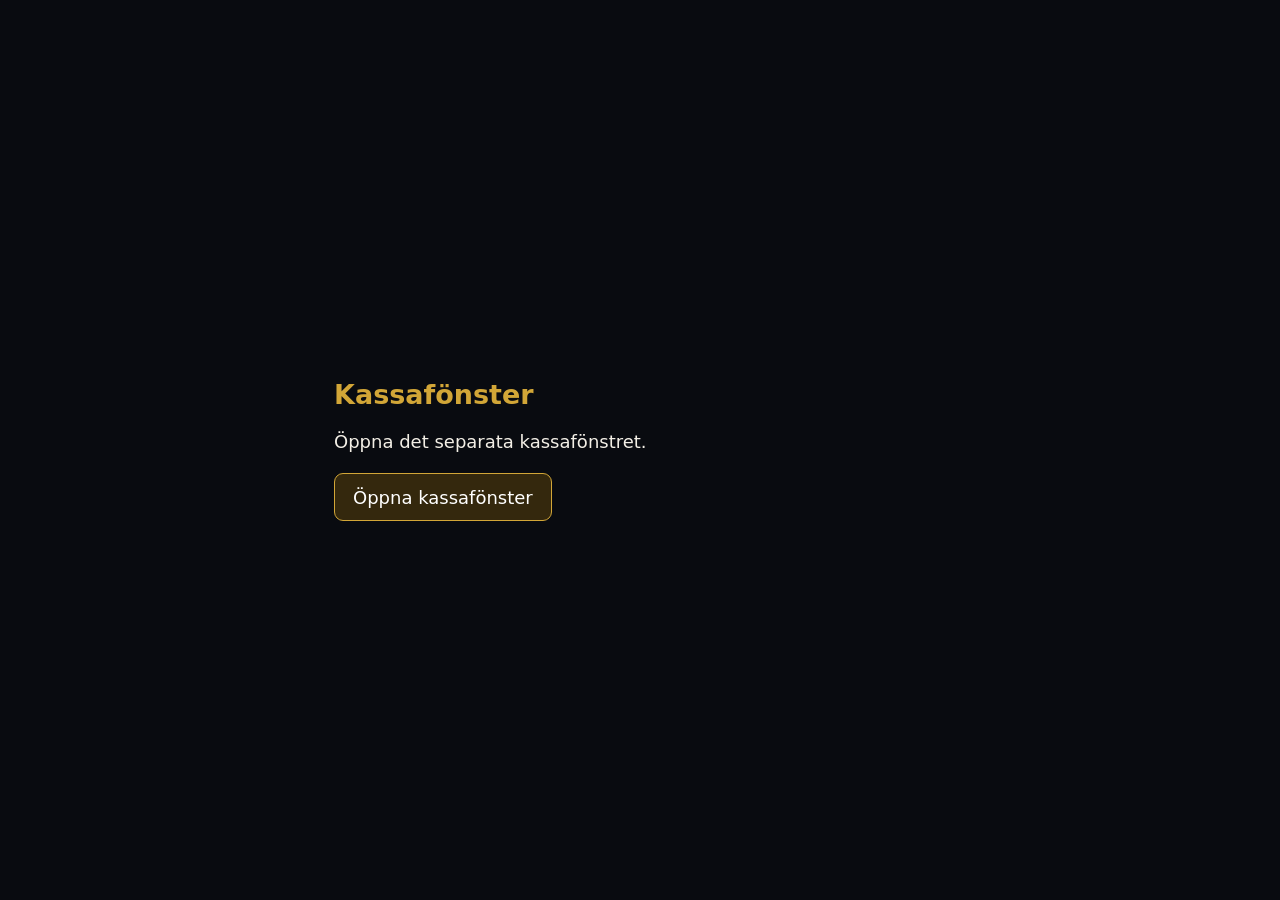
<file: experiments/apps-script-private-sheet-read/identity/CashParent.html>
<!doctype html>
<html lang="sv">
<head>
  <meta charset="utf-8">
  <meta name="viewport" content="width=device-width, initial-scale=1">
  <title>Vägfölk 26 – kassafönster</title>
  <style>
    :root { color-scheme:dark; font:18px system-ui,sans-serif; background:#090b10; color:#f3efe6 }
    body { min-height:100vh; margin:0; display:grid; place-items:center }
    main { width:min(90vw,34rem) }
    h1 { color:#d2a637; font-size:1.5rem }
    p { line-height:1.5 }
    button { background:#34280d; color:#fff; border:1px solid #d2a637;
      border-radius:.5rem; padding:.7rem 1rem; font:inherit; cursor:pointer }
    button:hover,button:focus-visible { background:#57421a }
  </style>
</head>
<body>
  <main>
    <h1>Kassafönster</h1>
    <p>Öppna det separata kassafönstret.</p>
    <button id="open-cash" type="button">Öppna kassafönster</button>
    <p id="status" role="status" aria-live="polite"></p>
  </main>
  <script>
  (() => {
    'use strict';
    const cashUrl = 'https://vagfolk.github.io/vf-app/public/cash/?v=4';
    const cashOrigin = 'https://vagfolk.github.io';
    const status = document.getElementById('status');
    let cashWindow = null;
    let activeNonce = null;
    let checking = false;
    let granted = false;
    const pending = new Set();
    const cashActions = new Set(['cash_list', 'cash_get', 'cash_open',
      'cash_event', 'cash_abort', 'cash_review', 'cash_manual_book',
      'cash_post', 'cash_verify_swish', 'cash_recovery_done',
      'cash_mark_lost', 'cash_qr']);
    document.getElementById('open-cash').addEventListener('click', () => {
      activeNonce = null;
      checking = false;
      granted = false;
      pending.clear();
      cashWindow = window.open(cashUrl, 'vf26-cash-window');
      status.textContent = cashWindow
        ? 'Kassafönstret öppnades. Kontrollerar behörighet…'
        : 'Webbläsaren stoppade kassafönstret. Tillåt popupfönster för appen och försök igen.';
    });
    window.addEventListener('message', event => {
      if (!cashWindow || event.source !== cashWindow ||
          event.origin !== cashOrigin) return;
      if (event.data?.type === 'vf-cash-parent-request') {
        const data = event.data;
        if (!granted || data.nonce !== activeNonce ||
            typeof data.requestId !== 'string' ||
            !/^[a-f0-9-]{36}$/.test(data.requestId) ||
            !cashActions.has(data.action) || pending.size >= 4 ||
            pending.has(data.requestId)) return;
        let inputSize;
        try { inputSize = JSON.stringify(data.input).length; } catch (_) { return; }
        if (inputSize > 25000) return;
        pending.add(data.requestId);
        const source = event.source;
        const nonce = activeNonce;
        const reply = result => {
          pending.delete(data.requestId);
          if (cashWindow !== source || activeNonce !== nonce || !granted) return;
          source.postMessage({ type:'vf-cash-parent-response', nonce,
            requestId:data.requestId, result }, cashOrigin);
        };
        google.script.run.withSuccessHandler(reply).withFailureHandler(() => {
          reply({ allowed:false, reason:'data_unavailable' });
        }).cashRequest(data.action, data.input);
        return;
      }
      if (event.data?.type !== 'vf-cash-parent-ready' ||
          typeof event.data.nonce !== 'string' ||
          !/^[a-f0-9-]{36}$/.test(event.data.nonce) || checking) return;
      activeNonce = event.data.nonce;
      checking = true;
      granted = false;
      const targetWindow = event.source;
      const nonce = activeNonce;
      const reply = allowed => {
        if (cashWindow !== targetWindow || activeNonce !== nonce) return;
        targetWindow.postMessage({ type:'vf-cash-parent-result', nonce,
          allowed }, cashOrigin);
        checking = false;
      };
      google.script.run.withSuccessHandler(result => {
        const allowed = result?.allowed === true &&
          result.data?.permissions?.includes('sales_manage') === true;
        granted = allowed;
        status.textContent = allowed ? 'Kassabehörighet bekräftad.' : 'Ingen åtkomst till kassan.';
        reply(allowed);
      }).withFailureHandler(() => {
        status.textContent = 'Kassabehörigheten kunde inte bekräftas.';
        reply(false);
      }).readDashboardData('profile');
    });
  })();
  </script>
</body>
</html>
</file>
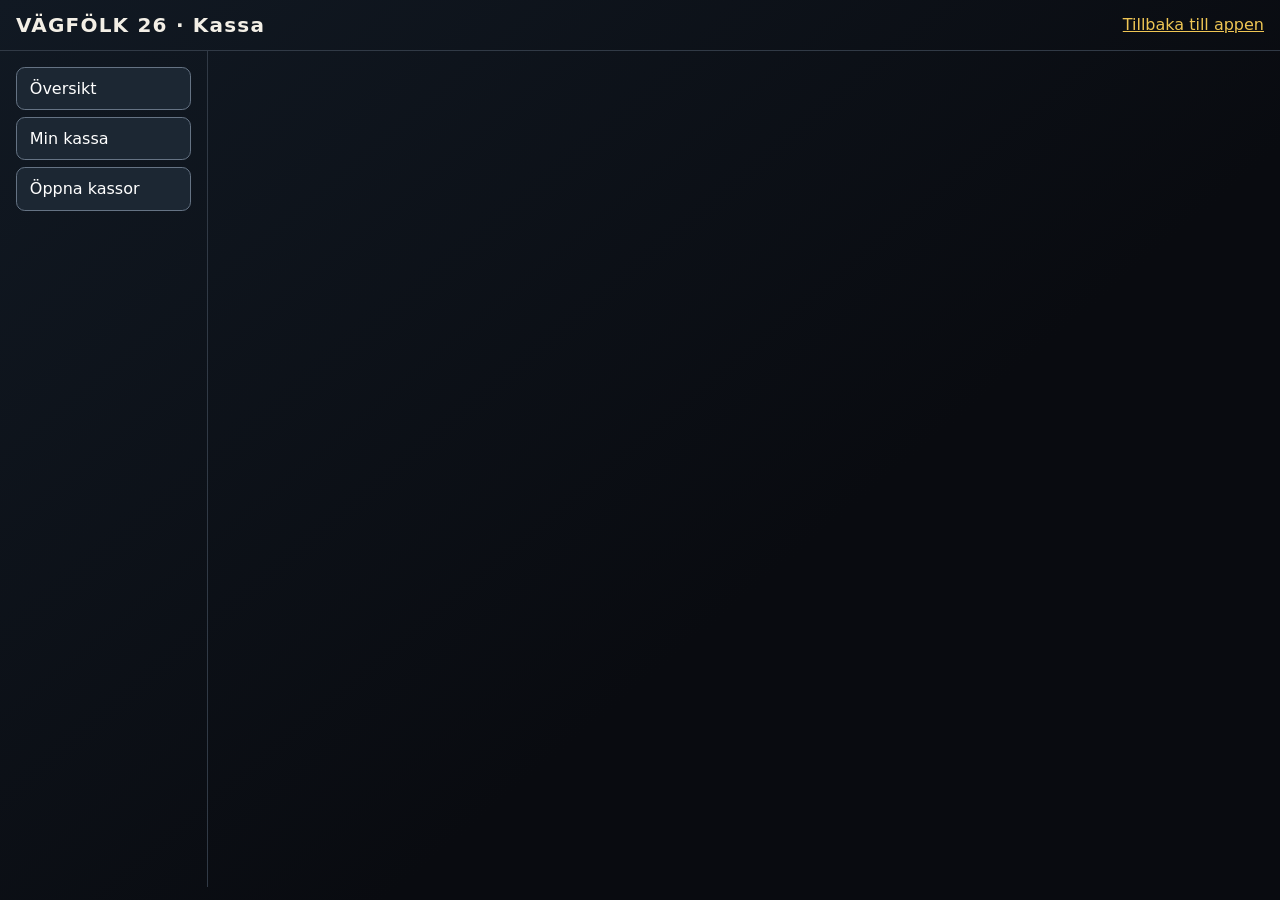
<file: experiments/apps-script-private-sheet-read/identity/CashShell.html>
<!doctype html>
<html lang="sv">
<head>
  <meta charset="utf-8">
  <meta name="viewport" content="width=device-width, initial-scale=1">
  <title>Vägfölk 26 – Kassa</title>
  <style>
    :root { color-scheme:dark; font:16px system-ui,sans-serif; background:#0a0d13; color:#f3efe6 }
    * { box-sizing:border-box }
    body { margin:0; min-height:100vh; background:linear-gradient(140deg,#111923,#090b10 62%) }
    header { display:flex; align-items:center; justify-content:space-between; gap:1rem; padding:.8rem 1rem; border-bottom:1px solid #313a46 }
    h1 { margin:0; font-size:1.25rem; letter-spacing:.06em }
    h2 { margin:.25rem 0 1rem; font-size:1.15rem }
    h3 { font-size:1rem; margin:.4rem 0 }
    a { color:#efc654 }
    button,input,select { font:inherit }
    button { min-height:2.7rem; border:1px solid #657384; border-radius:.55rem; background:#1c2733; color:#fff; padding:.45rem .8rem; cursor:pointer }
    button:hover,button:focus-visible { background:#293c4a; border-color:#e3bb4a }
    button:disabled { opacity:.45; cursor:not-allowed }
    button.primary { background:#5a4010; border-color:#d2a637 }
    button.danger { border-color:#c75d66; color:#ffd9dc }
    input,select { width:100%; min-height:2.65rem; background:#111922; color:#fff; border:1px solid #657384; border-radius:.5rem; padding:.4rem .55rem }
    label { display:block; margin:.5rem 0; }
    label span { display:block; color:#ced5dc; font-size:.87rem; margin-bottom:.2rem }
    main { display:grid; grid-template-columns:minmax(10rem,13rem) 1fr; min-height:calc(100vh - 4rem) }
    nav { border-right:1px solid #313a46; padding:1rem; display:flex; flex-direction:column; gap:.45rem }
    nav button { text-align:left }
    #workspace { padding:1rem; max-width:80rem; width:100%; margin:0 auto }
    #message { min-height:1.7rem; color:#efc654 }
    #message.error { color:#ff8991 }
    .row { display:flex; flex-wrap:wrap; gap:.6rem; align-items:end; margin:.6rem 0 }
    .row > label { flex:1 1 9rem; margin:0 }
    .row > button { flex:0 0 auto }
    .grid { display:grid; grid-template-columns:repeat(auto-fit,minmax(14rem,1fr)); gap:.75rem }
    .panel { padding:.8rem; border:1px solid #3b4653; border-radius:.75rem; background:#101721 }
    .panel.done { opacity:.65 }
    .muted { color:#b5c0ca }
    .totals { display:flex; flex-wrap:wrap; gap:1rem; padding:.7rem 0; border-block:1px solid #3b4653 }
    .totals strong { color:#b7f3c9 }
    .list { display:grid; gap:.5rem; margin:1rem 0 }
    .list > div { border-bottom:1px solid #3b4653; padding:.4rem 0 }
    .qty { display:flex; gap:.4rem; align-items:center }
    .qty button { min-width:2.7rem }
    .qty output { min-width:2rem; text-align:center }
    .qr { display:block; width:min(100%,400px); aspect-ratio:1; margin:1rem auto; background:#fff; padding:.5rem }
    .hidden { display:none!important }
    [hidden] { display:none!important }
    @media(max-width:700px) { main { display:block } nav { flex-direction:row; overflow-x:auto; border-right:0; border-bottom:1px solid #313a46; padding:.5rem } nav button { white-space:nowrap } #workspace { padding:.75rem } }
    @media print { :root { color-scheme:light; background:#fff; color:#111 } body { background:#fff; color:#111 } header,nav,#message,button { display:none!important } main { display:block } #workspace { max-width:none; padding:0 } .panel { break-inside:avoid; background:#fff; color:#111; border-color:#888 } }
  </style>
</head>
<body>
  <header><h1>VÄGFÖLK 26 · Kassa</h1><a href="__VF_APP_URL__?view=dashboard" target="_top">Tillbaka till appen</a></header>
  <main>
    <nav aria-label="Kassameny">
      <button data-page="overview">Översikt</button>
      <button data-page="register">Min kassa</button>
      <button data-page="control">Öppna kassor</button>
      <button data-page="review" hidden>Granskning</button>
    </nav>
    <div id="workspace"><p id="message" role="status" aria-live="polite"></p><div id="content"></div></div>
  </main>
  <script>/*__VF_CASH_CORE__*/</script>
  <script>/*__VF_CASH_BACKUP__*/</script>
  <script>/*__VF_CASH_CLIENT__*/</script>
</body>
</html>
</file>
